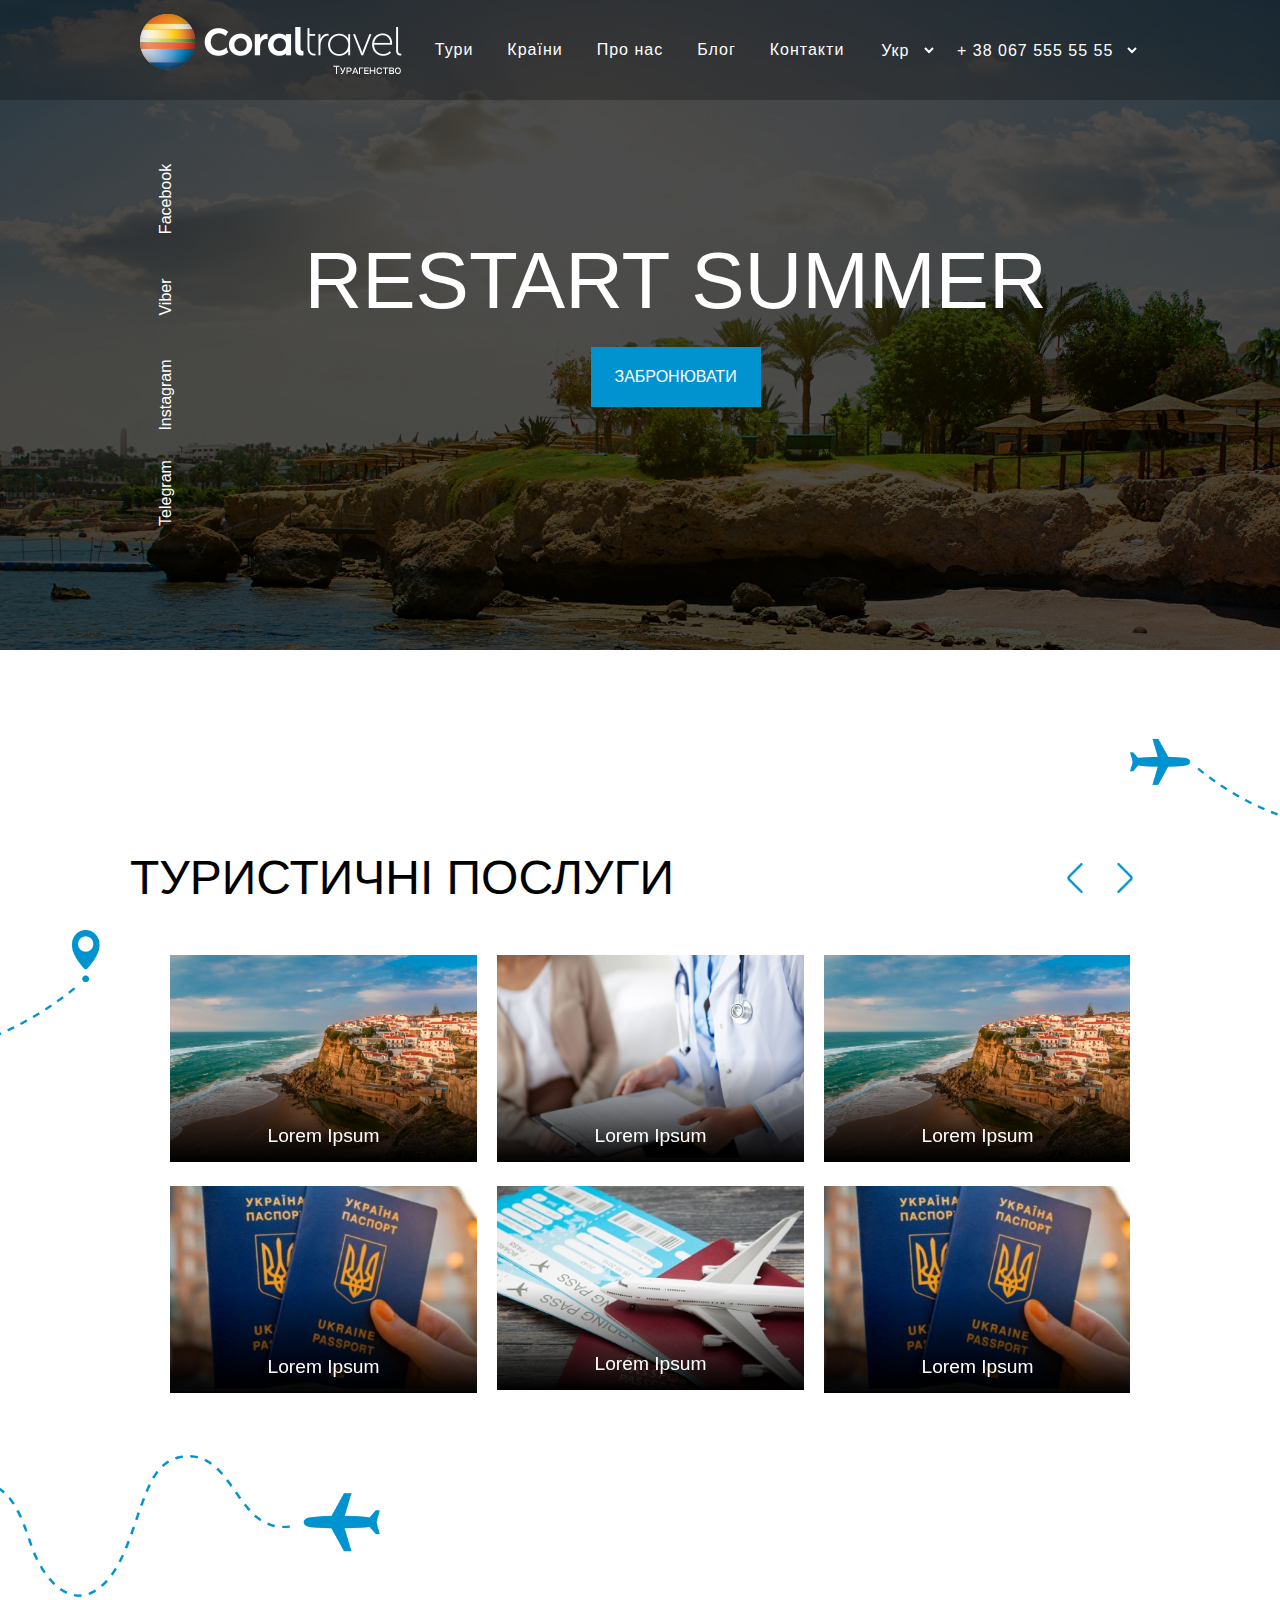
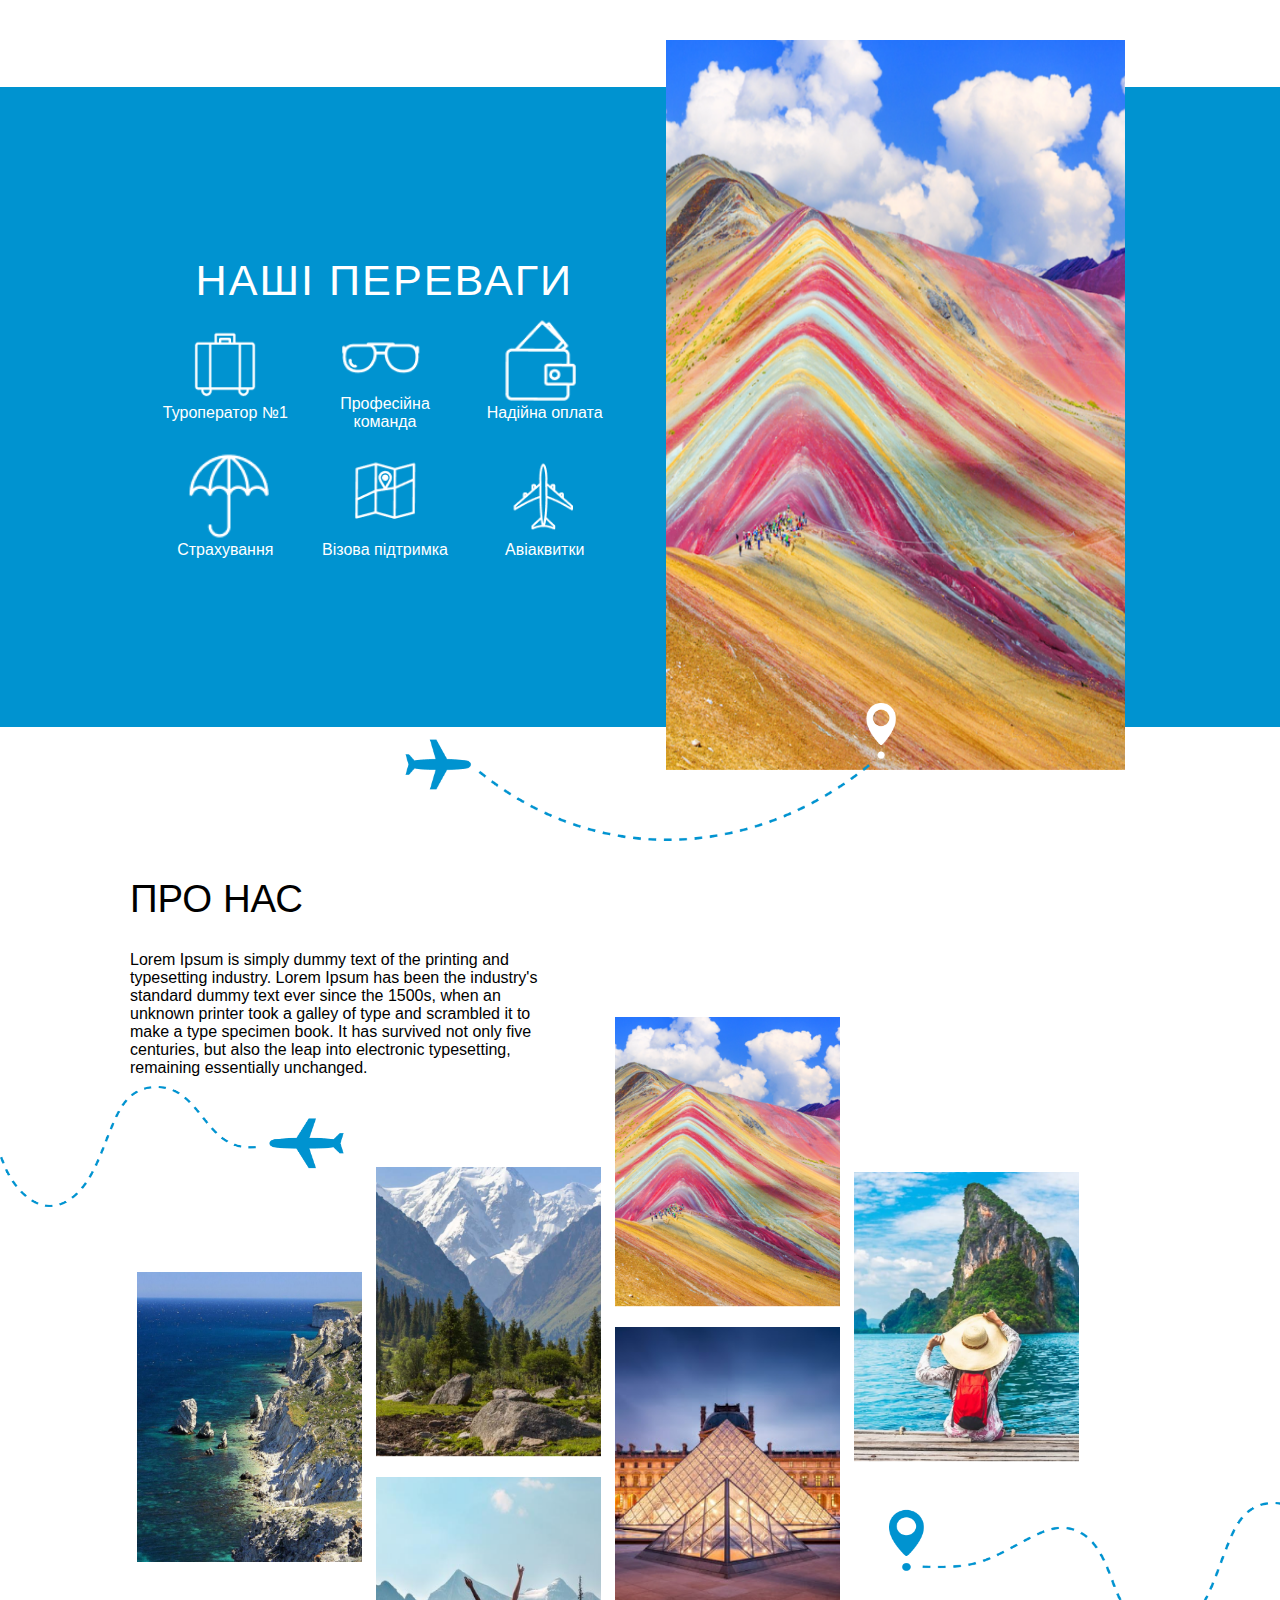
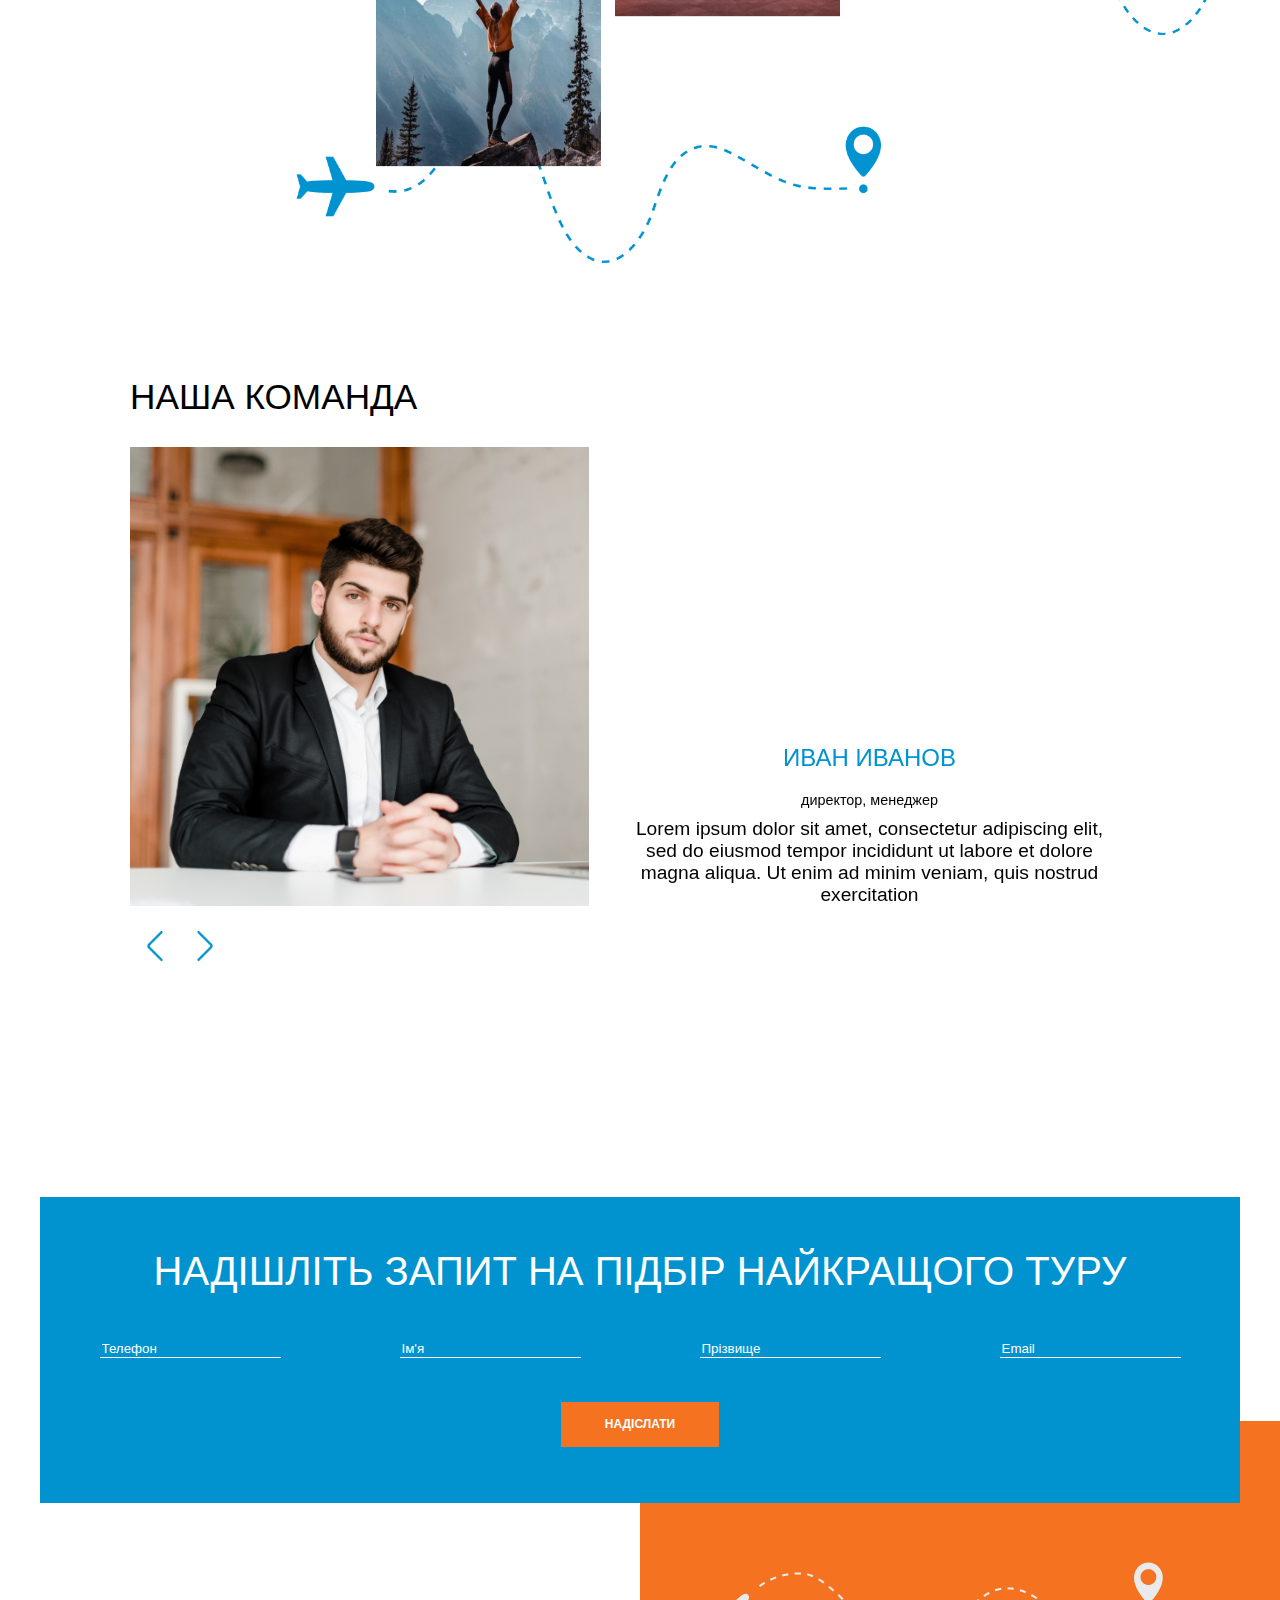
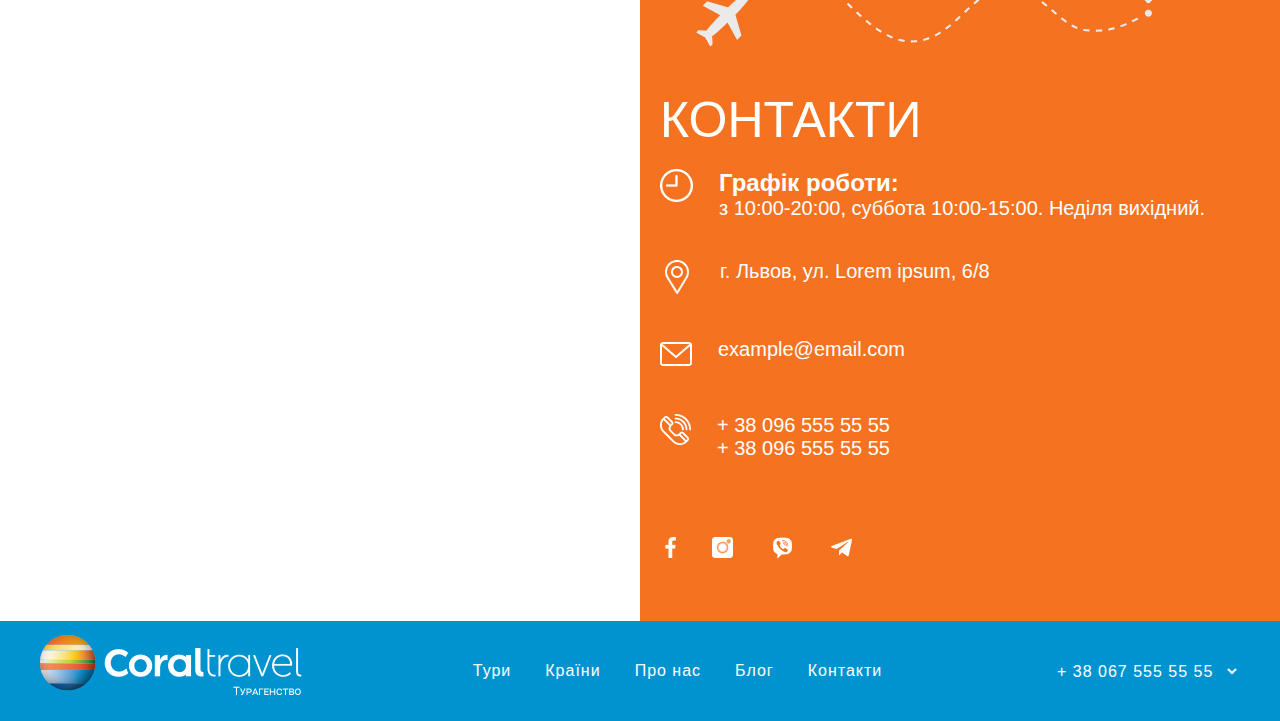
<file: index.html>
<!doctype html>
<html>
<head>
	<meta charset="UTF-8">
	<meta name="viewport" content="width=device-width, initial-scale=1">
	<title>Coral Travel</title>
	<link rel="stylesheet" href="css/reset.css">
	<link rel="stylesheet" href="css/fonts.css">
	<link rel="stylesheet" type="text/css" href="slick-1.8.1/slick/slick.css"/>
	<link rel="stylesheet" href="css/style.css">
	<link rel="stylesheet" href="css/header.css">
	<link rel="stylesheet" href="css/footer.css">
	<link rel="shortcut icon" type="image/png" href="images/header/favicon.png"/>
<!--	<link rel="stylesheet" type="text/css" href="slick-1.8.1/slick/slick-theme.css"/>-->
	<script type="text/javascript" src="jquery/jquery-3.3.1.js"></script>
	<script type="text/javascript" src="slick-1.8.1/slick/slick.min.js"></script>
</head>
<body>

<div class="header-wrapper">
	<div class="header-menu-wrapper">
		<header>
			<!-- Mobile navigation -->
			<div class="left_sidebar">
				<a href="" class="menu-btn" ><img src="images/burger_menu/open-menu.png" class="menu_button"></a>
				<a href="" class="cancel-btn"><img src="images/burger_menu/cancel.png" class="cancel_button"></a>
				<div class="mobile-menu-header"><img class="mobile-menu-header-logo" src="images/header/logo.png"></div>
				<nav class="codrops-demos_sidebar">
					<a  href="#sales_wrapper">Тури</a>
					<a  href="#profile-systems">Країни</a>
					<a  href="#guarantee">Про нас</a>
					<a href="#certifications">Блог</a>
					<a href="#comments">Контакти</a>
				</nav>
				<div class="mobile-menu-phone-wrapper">
					<a href="tel:096 222 2263"><p>+38 096 222 22 63</p></a>
					<a href="tel:067 333 4512"><p>+38 067 333 4512</p></a>
					<select class="mobile-menu-language-select" name="language[]">
						<option value="ua">Укр</option>
						<option value="ru">Рус</option>
						<option value="en">En</option>
					</select>
				</div>
				<div class="mobile-menu-social-wrapper">
					<div class="mobile-menu-social">
						<img src="images/burger_menu/facebook.png">
						<img src="images/burger_menu/viber.png">
						<img src="images/burger_menu/inst.png">
						<img src="images/burger_menu/telegram.png">
					</div>
				</div>
			</div>
			<!-- Mobile navigation -->
			<a href="index.html"><img class="logo" src="images/header/logo.png"></a>
			<nav class="header-menu">
				<ul>
					<a href="tours.html"><li>Тури</li></a>
					<a href="tours.html"><li>Країни</li></a>
					<a href="tours.html"><li>Про нас</li></a>
					<a href="tours.html"><li>Блог</li></a>
					<a href="tours.html"><li>Контакти</li></a>
				</ul>
			</nav>
			<select class="laguage-select" name="language[]">
				<option value="ua">Укр</option>
				<option value="ru">Рус</option>
				<option value="en">En</option>
			</select>
			<select class="phone-select" name="language[]">
				<option value="kyivstar">+ 38 067 555 55 55</option>
				<option value="vodafone">+ 38 095 666 66 66</option>
				<option value="lifecell">+ 38 093 333 33 33</option>
			</select>
		</header>
	</div>
	<div class="banner-info-wrapper">
		<div class="social-nav">
			<a>Facebook</a>
			<a>Viber</a>
			<a>Instagram</a>
			<a>Telegram</a>
		</div>
		<div class="banner-info-main-text">
			<h1 class="banner-info-title">RESTART SUMMER</h1>
			<div class="banner-button-reservation">Забронювати</div>
		</div>
	</div>
</div>
<div class="tourist-services-wrapper">
	<img class="left-map" src="images/tourist-services/left-map.png">
	<img class="left-plane" src="images/tourist-services/left-plane.png">
	<img class="right-plane" src="images/tourist-services/right-plane.png">
	<div class="tourist-services">
		<div class="tourist-services-title">
		<h2 class="tourist-services-title-text">Туристичні послуги</h2>
			<div class="tourist-services-slider-buttons">
				<img class="tourist-services-slider-left-button" src="images/tourist-services/slider-button.png">
				<img class="tourist-services-slider-right-button" src="images/tourist-services/slider-button.png">
			</div>
		</div>
		<div class="slider-wrapper">
			<div><img src="images/tourist-services/slider-1.png"> <p>Lorem Ipsum</p><img class="tourist-services-dark-bg" src="images/tourist-services/dark_backg.png"></div>
			<div><img src="images/tourist-services/slider-2.png"> <p>Lorem Ipsum</p><img class="tourist-services-dark-bg" src="images/tourist-services/dark_backg.png"></div>
			<div><img src="images/tourist-services/slider-3.png"> <p>Lorem Ipsum</p><img class="tourist-services-dark-bg" src="images/tourist-services/dark_backg.png"></div>
			<div><img src="images/tourist-services/slider-4.png"> <p>Lorem Ipsum</p><img class="tourist-services-dark-bg" src="images/tourist-services/dark_backg.png"></div>
			<div><img src="images/tourist-services/slider-1.png"> <p>Lorem Ipsum</p><img class="tourist-services-dark-bg" src="images/tourist-services/dark_backg.png"></div>
			<div><img src="images/tourist-services/slider-2.png"> <p>Lorem Ipsum</p><img class="tourist-services-dark-bg" src="images/tourist-services/dark_backg.png"></div>
			<div><img src="images/tourist-services/slider-3.png"> <p>Lorem Ipsum</p><img class="tourist-services-dark-bg" src="images/tourist-services/dark_backg.png"></div>
			<div><img src="images/tourist-services/slider-4.png"> <p>Lorem Ipsum</p><img class="tourist-services-dark-bg" src="images/tourist-services/dark_backg.png"></div>
			<div><img src="images/tourist-services/slider-1.png"> <p>Lorem Ipsum</p><img class="tourist-services-dark-bg" src="images/tourist-services/dark_backg.png"></div>
			<div><img src="images/tourist-services/slider-2.png"> <p>Lorem Ipsum</p><img class="tourist-services-dark-bg" src="images/tourist-services/dark_backg.png"></div>
			<div><img src="images/tourist-services/slider-3.png"> <p>Lorem Ipsum</p><img class="tourist-services-dark-bg" src="images/tourist-services/dark_backg.png"></div>
			<div><img src="images/tourist-services/slider-4.png"> <p>Lorem Ipsum</p><img class="tourist-services-dark-bg" src="images/tourist-services/dark_backg.png"></div>
		</div>
	</div>
</div>

<div class="advantages-wrapper">
	<div class="advantages">
		<div class="advantages-list-wrapper">
			<p class="advantages-title">Наші переваги</p>
			<div  class="advantages-list">
				<div class="advantages-item">
					<img src="images/advantages/Frame%2040.png">
					<p>Туроператор №1</p>
				</div>
				<div class="advantages-item">
					<img src="images/advantages/Frame%2041.png">
					<p>Професійна команда</p>
				</div>
				<div class="advantages-item">
					<img src="images/advantages/Frame%2042.png">
					<p>Надійна оплата</p>
				</div>
				<div class="advantages-item">
					<img src="images/advantages/Frame%2043.png">
					<p>Страхування</p>
				</div>
				<div class="advantages-item">
					<img src="images/advantages/Frame%2044.png">
					<p>Візова підтримка</p>
				</div>
				<div class="advantages-item">
					<img src="images/advantages/Frame%2045.png">
					<p>Авіаквитки</p>
				</div>
			</div>
		</div>
		<div class="advantages-image">
			<img src="images/advantages/Mask%20Group.png">
		</div>
	</div>
</div>
<div class="about-company-wrapper">
	<img class="about-company-top-plane" src="images/advantages/top-plane.png">
	<img class="about-company-left-plane" src="images/advantages/left-plane.png">
	<img class="about-company-center-plane" src="images/advantages/center-plane.png">
	<img class="about-company-right-plane" src="images/advantages/right-plane.png">
	<div class="about-company">
		<div class="about-company-info">
			<p class="about-company-title">Про нас</p>
			<p class="about-company-text">Lorem Ipsum is simply dummy text of the printing and typesetting industry.
				Lorem Ipsum has been the industry's standard dummy text ever since the 1500s, when an unknown printer took a galley of type and scrambled it to make a type specimen book.
				It has survived not only five centuries, but also the leap into electronic typesetting, remaining essentially unchanged.</p>
		</div>
		<div class="about-company-images">
			<div><img src="images/about-company/Mask%20Group.png"></div>
			<div>
				<img src="images/about-company/Mask%20Group%20(1).png">
				<img src="images/about-company/Mask%20Group%20(2).png">
			</div>
			<div>
				<img src="images/about-company/Mask%20Group%20(3).png">
				<img src="images/about-company/Mask%20Group%20(4).png">
			</div>
			<div><img src="images/about-company/Mask%20Group%20(5).png"></div>
		</div>
	</div>
</div>
<div class="our-team-wrapper">
	<div class="our-team">
        <p class="our-team-title">Наша команда</p>
		<div class="our-team-slider">
			<div class="our-team-slide">
				<img src="images/our-team/team-member-1.png">
				<div class="our-team-slider-info">
					<div class="our-team-slider-text">
					<p class="our-team-member-name">Иван Иванов</p>
					<p class="our-team-slider-position">директор, менеджер</p>
					<p class="our-team-slider-description">Lorem ipsum dolor sit amet, consectetur adipiscing elit, sed do eiusmod tempor incididunt
						ut labore et dolore magna aliqua. Ut enim ad minim veniam, quis nostrud exercitation</p>
					</div>
            	</div>
			</div>
			<div class="our-team-slide">
				<img src="images/our-team/team-member-1.png">
				<div class="our-team-slider-info">
					<div class="our-team-slider-text">
						<p class="our-team-member-name">Петров Петрович</p>
						<p class="our-team-slider-position">директор, менеджер</p>
						<p class="our-team-slider-description">Lorem ipsum dolor sit amet, consectetur adipiscing elit, sed do eiusmod tempor incididunt
							ut labore et dolore magna aliqua. Ut enim ad minim veniam, quis nostrud exercitation</p>
					</div>
				</div>
			</div>
			<div class="our-team-slide">
				<img src="images/our-team/team-member-1.png">
				<div class="our-team-slider-info">
					<div class="our-team-slider-text">
						<p class="our-team-member-name">Сидоров Сидорович</p>
						<p class="our-team-slider-position">директор, менеджер</p>
						<p class="our-team-slider-description">Lorem ipsum dolor sit amet, consectetur adipiscing elit, sed do eiusmod tempor incididunt
							ut labore et dolore magna aliqua. Ut enim ad minim veniam, quis nostrud exercitation</p>
					</div>
				</div>
			</div>
		</div>
		<div class="our-team-slider-buttons">
			<img class="our-team-slider-left-button" src="images/tourist-services/slider-button.png">
			<img class="our-team-slider-right-button" src="images/tourist-services/slider-button.png">
		</div>
		</div>
	</div>

<!-- Footer -->
<div class="footer-map-info">

	<section class="wrapper-feedback">
		<div class="feedback-container">
			<div class="feedback">
				<p class="title-feedback">надішліть запит на підбір найкращого туру</p>
				<form class="form-feedback">
					<div class="input-wrapper">
						<input type="tel" placeholder="Телефон">
						<input type="text" placeholder="Ім'я">
						<input type="text" placeholder="Прізвище">
						<input type="email" placeholder="Email">
					</div>
					<div class="feedback-button">Надіслати</div>
				</form>
			</div>
		</div>
	</section>

	<div class="map"><iframe src="https://www.google.com/maps/embed?pb=!1m18!1m12!1m3!1d20344.426168861366!2d30.6192694!3d50.402844800000004!2m3!1f0!2f0!3f0!3m2!1i1024!2i768!4f13.1!3m3!1m2!1s0x40d4c5a794e0506d%3A0x8b5c2547aa2767d!2z0JXQv9GW0YbQtdC90YLRgCDQmg!5e0!3m2!1sru!2sua!4v1598906762329!5m2!1sru!2sua" width="100%" height="100%" frameborder="0" style="border:0;" allowfullscreen="" aria-hidden="false" tabindex="0"></iframe></div>
	<div class="map-info">
		<img class="fly-map" src="images/page-about-company/Untitled-3 1.png">
		<p class="title-footer">КОНТАКТИ</p>
		<div class="work-time">
			<div class="img-time">
				<img src="images/page-about-company/Frame 73.png">
			</div>
			<div class="time-info">
				<p class="text-time">Графік роботи:</p>
				<p class="hours-time">з 10:00-20:00, суббота 10:00-15:00.
					Неділя вихідний.</p>
			</div>
		</div>
		<div class="work-time">
			<div class="img-time">
				<img src="images/page-about-company/Frame 72.png">
			</div>
			<div class="time-info">
				<p class="hours-time">г. Львов,
					ул. Lorem ipsum, 6/8</p>
			</div>
		</div>
		<div class="work-time">
			<div class="img-time">
				<img src="images/page-about-company/Frame 74.png">
			</div>
			<div class="time-info">
				<p class="hours-time">example@email.com</p>
			</div>
		</div>
		<div class="work-time">
			<div class="img-time">
				<img src="images/page-about-company/Frame 75.png">
			</div>
			<div class="time-info">
				<p class="hours-time">+ 38 096 555 55 55</p>
				<p class="hours-time">+ 38 096 555 55 55</p>
			</div>
		</div>
		<div class="icons-footer">
			<img class="facebook" src="images/page-about-company/Frame 22.png">
			<img class="instagram" src="images/page-about-company/Frame 23.png">
			<img class="viber" src="images/page-about-company/Frame 59.png">
			<img class="telegram" src="images/page-about-company/Frame 60.png">
		</div>
	</div>
</div>
<div class="footer-wrapper">
	<div class="footer-menu-wrapper">
		<footer>
			<a href="index.html"><img class="logo" src="images/header/logo.png"></a>
			<nav class="footer-menu">
				<ul>
					<a href="#"><li>Тури</li></a>
					<a href="#"><li>Країни</li></a>
					<a href="#"><li>Про нас</li></a>
					<a href="#"><li>Блог</li></a>
					<a href="#"><li>Контакти</li></a>
				</ul>
			</nav>
			<select class="phone-select" name="language[]">
				<option value="kyivstar">+ 38 067 555 55 55</option>
				<option value="vodafone">+ 38 095 666 66 66</option>
				<option value="lifecell">+ 38 093 333 33 33</option>
			</select>
		</footer>
	</div>
</div>

<script src="scripts/slow_anchor.js"></script>
<script src="scripts/header.js"></script>
<script src="scripts/header_slider.js"></script>
<script src="scripts/tourist_services_slider.js"></script>
<script src="scripts/our_team_slider.js"></script>
</body>
</html>
</file>
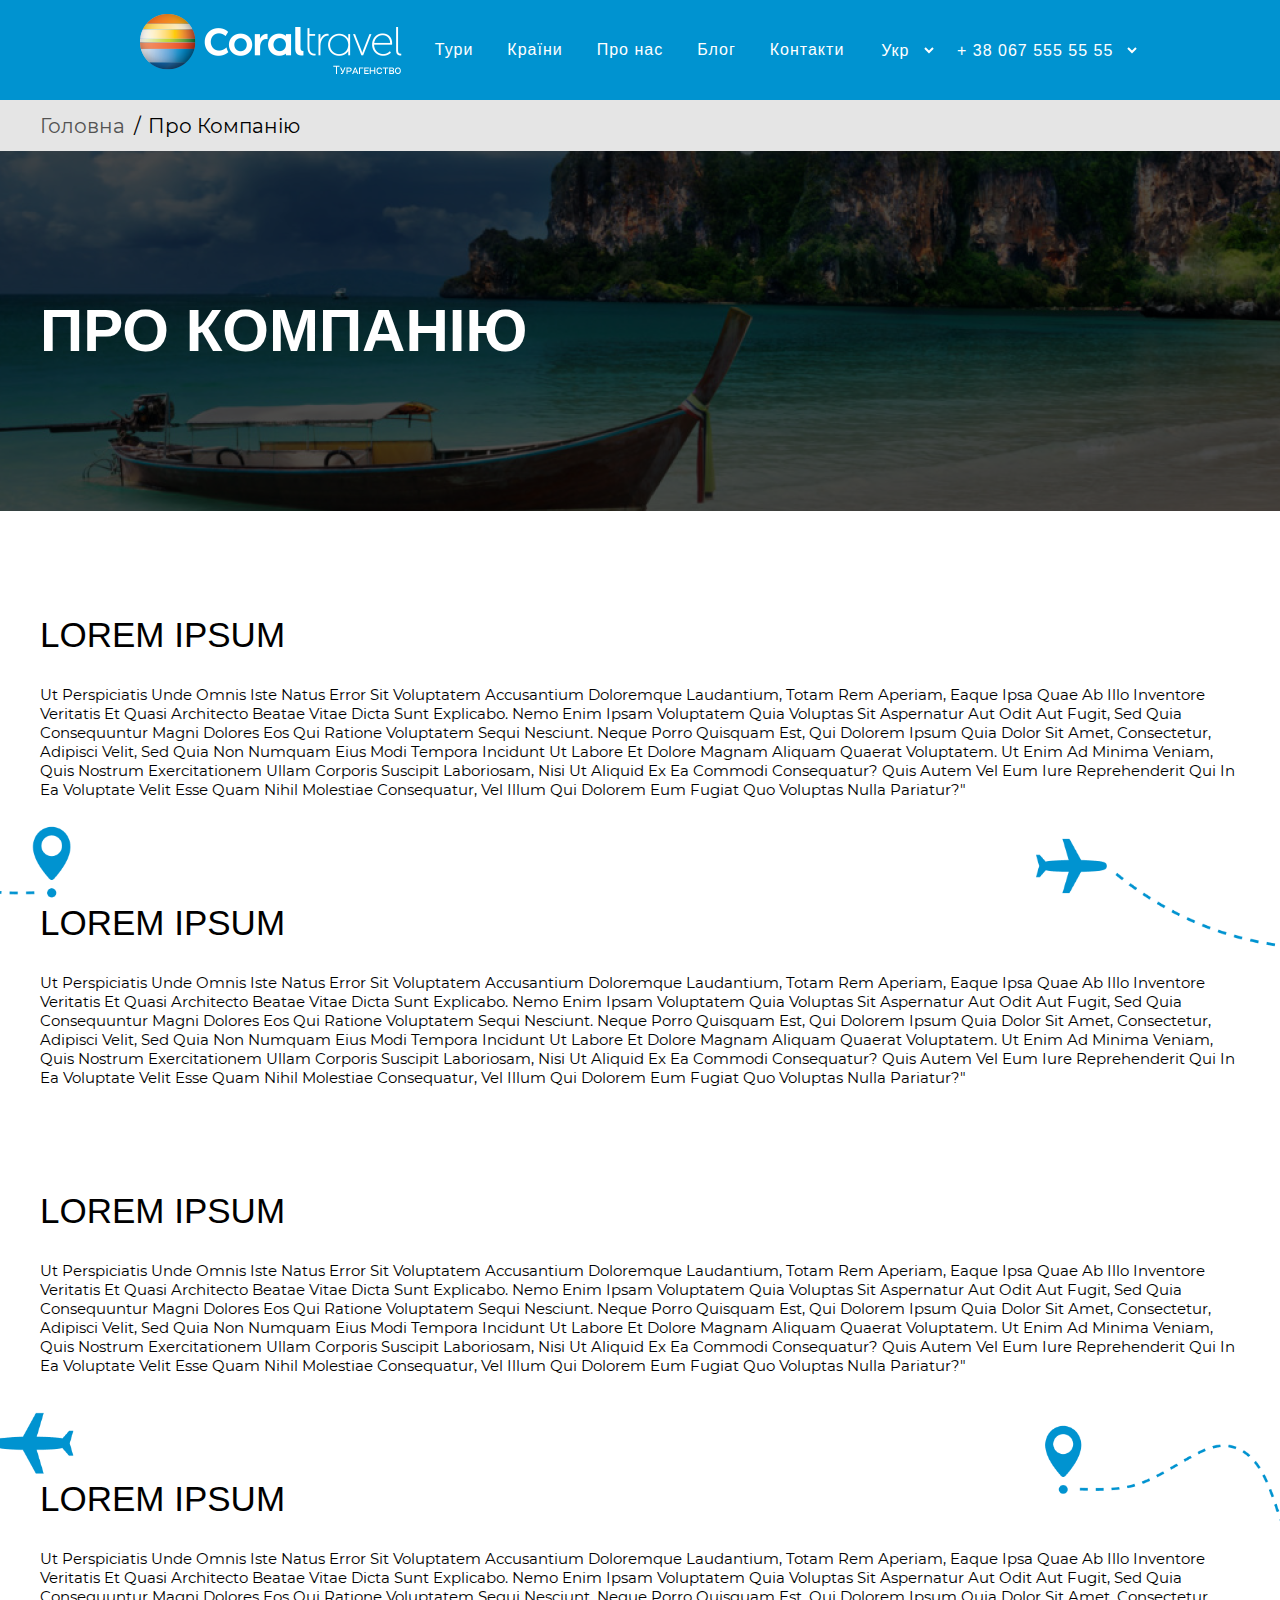
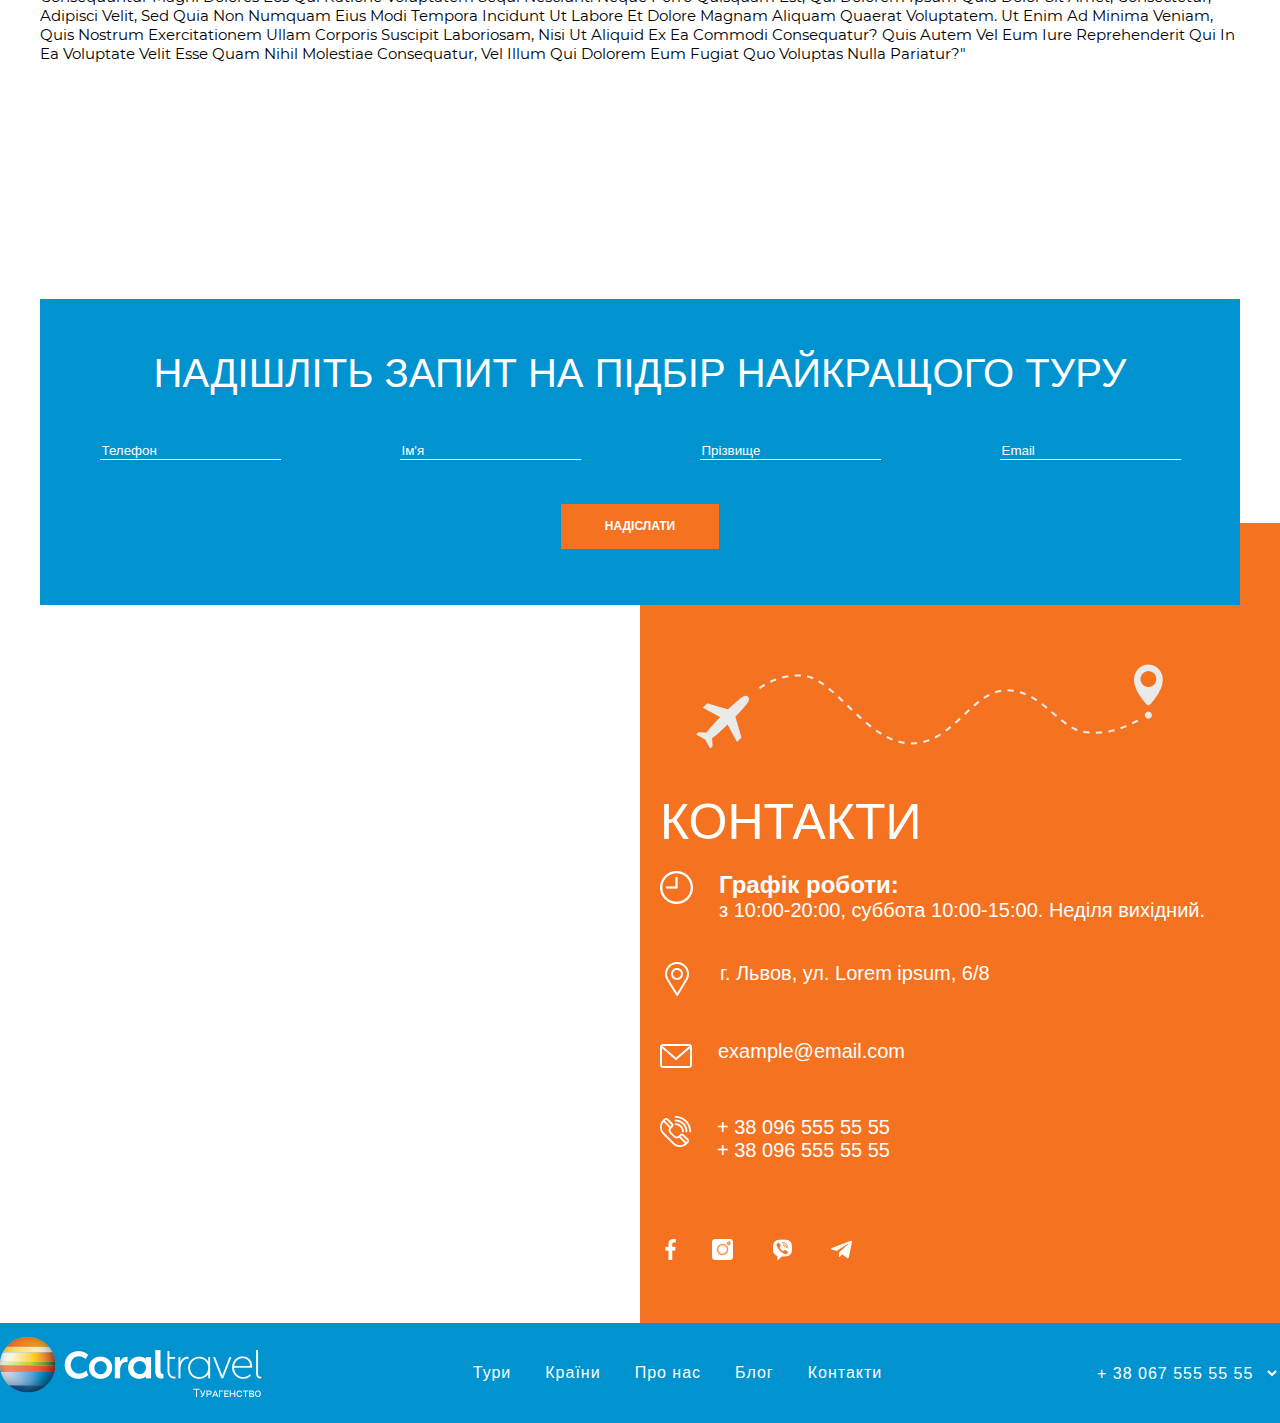
<file: about-company.html>
<!doctype html>
<html>
<head>
	<meta charset="UTF-8">
	<meta name="viewport" content="width=device-width, initial-scale=1">
	<title>Coral Travel</title>
	<link rel="stylesheet" href="css/reset.css">
	<link rel="stylesheet" href="css/fonts.css">
    <link rel="stylesheet" href="css/about-company.css">
    <link rel="stylesheet" href="css/header.css">
    <link rel="shortcut icon" type="image/png" href="images/header/favicon.png"/>
	<script type="text/javascript" src="jquery/jquery-3.3.1.js"></script>
</head>
<body>

<div class="header-wrapper">
	<div class="header-menu-wrapper">
		<header>
			<!-- Mobile navigation -->
			<div class="left_sidebar">
				<a href="" class="menu-btn" ><img src="images/burger_menu/menu.png" class="menu_button"></a>
				<a href="" class="cancel-btn"><img src="images/burger_menu/cancel.png" class="cancel_button"></a>
				<div class="mobile-menu-header"><img class="mobile-menu-header-logo" src="images/header/logo.png"></div>
				<nav class="codrops-demos_sidebar">
					<a  href="#sales_wrapper">Тури</a>
					<a  href="#profile-systems">Країни</a>
					<a  href="#guarantee">Про нас</a>
					<a href="#certifications">Блог</a>
					<a href="#comments">Контакти</a>
				</nav>
				<div class="mobile-menu-phone-wrapper">
					<a href="tel:096 222 2263"><p>+38 096 222 22 63</p></a>
					<a href="tel:067 333 4512"><p>+38 067 333 4512</p></a>
					<select class="mobile-menu-language-select" name="language[]">
						<option value="ua">Укр</option>
						<option value="ru">Рус</option>
						<option value="en">En</option>
					</select>
				</div>
				<div class="mobile-menu-social-wrapper">
					<div class="mobile-menu-social">
						<img src="images/burger_menu/facebook.png">
						<img src="images/burger_menu/viber.png">
						<img src="images/burger_menu/inst.png">
						<img src="images/burger_menu/telegram.png">
					</div>
				</div>
			</div>
			<!-- Mobile navigation -->
			<a href="index.html"><img class="logo" src="images/header/logo.png"></a>
			<nav class="header-menu">
				<ul>
					<a href="tours.html"><li>Тури</li></a>
					<a href="tours.html"><li>Країни</li></a>
					<a href="tours.html"><li>Про нас</li></a>
					<a href="tours.html"><li>Блог</li></a>
					<a href="tours.html"><li>Контакти</li></a>
				</ul>
			</nav>
			<select class="laguage-select" name="language[]">
				<option value="ua">Укр</option>
				<option value="ru">Рус</option>
				<option value="en">En</option>
			</select>
			<select class="phone-select" name="language[]">
				<option value="kyivstar">+ 38 067 555 55 55</option>
				<option value="vodafone">+ 38 095 666 66 66</option>
				<option value="lifecell">+ 38 093 333 33 33</option>
			</select>
		</header>
	</div>
</div>

<section class="bread-crumbs">
	<div class="container-bread-crumbs">
		<p class="describe-page">Головна</p>
		<p class="describe-expage">/</p>
		<p class="describe-expage">Про компанію</p>
	</div>
</section>

<section class="name-page">
	<div class="container-name-page">
		<div class="article-name">Про компанію</div>
	</div>
</section>

<section class="articles">
	<div class="articles-container">
		<div class="article-about-name" id="first_article">
			<p class="describe-article">Lorem ipsum</p>
			<p class="text-article">ut perspiciatis unde omnis iste natus error sit voluptatem accusantium doloremque laudantium, totam rem aperiam, eaque ipsa quae ab illo inventore veritatis et quasi architecto beatae vitae dicta sunt explicabo. Nemo enim ipsam voluptatem quia voluptas sit aspernatur aut odit aut fugit, sed quia consequuntur magni dolores eos qui ratione voluptatem sequi nesciunt. Neque porro quisquam est, qui dolorem ipsum quia dolor sit amet, consectetur, adipisci velit, sed quia non numquam eius modi tempora incidunt ut labore et dolore magnam aliquam quaerat voluptatem. Ut enim ad minima veniam, quis nostrum exercitationem ullam corporis suscipit laboriosam, nisi ut aliquid ex ea commodi consequatur? Quis autem vel eum iure reprehenderit qui in ea voluptate velit esse quam nihil molestiae consequatur, vel illum qui dolorem eum fugiat quo voluptas nulla pariatur?"</p>
			<img class="point_first-article" src="images/page-about-company/Frame 48.png">
			<img class="plane_first-article" src="images/page-about-company/Frame 39.png">
		</div>
		<div class="article-about-name">
			<p class="describe-article">Lorem ipsum</p>
			<p class="text-article">ut perspiciatis unde omnis iste natus error sit voluptatem accusantium doloremque laudantium, totam rem aperiam, eaque ipsa quae ab illo inventore veritatis et quasi architecto beatae vitae dicta sunt explicabo. Nemo enim ipsam voluptatem quia voluptas sit aspernatur aut odit aut fugit, sed quia consequuntur magni dolores eos qui ratione voluptatem sequi nesciunt. Neque porro quisquam est, qui dolorem ipsum quia dolor sit amet, consectetur, adipisci velit, sed quia non numquam eius modi tempora incidunt ut labore et dolore magnam aliquam quaerat voluptatem. Ut enim ad minima veniam, quis nostrum exercitationem ullam corporis suscipit laboriosam, nisi ut aliquid ex ea commodi consequatur? Quis autem vel eum iure reprehenderit qui in ea voluptate velit esse quam nihil molestiae consequatur, vel illum qui dolorem eum fugiat quo voluptas nulla pariatur?"</p>
		</div>
		<div class="article-about-name">
			<p class="describe-article">Lorem ipsum</p>
			<p class="text-article">ut perspiciatis unde omnis iste natus error sit voluptatem accusantium doloremque laudantium, totam rem aperiam, eaque ipsa quae ab illo inventore veritatis et quasi architecto beatae vitae dicta sunt explicabo. Nemo enim ipsam voluptatem quia voluptas sit aspernatur aut odit aut fugit, sed quia consequuntur magni dolores eos qui ratione voluptatem sequi nesciunt. Neque porro quisquam est, qui dolorem ipsum quia dolor sit amet, consectetur, adipisci velit, sed quia non numquam eius modi tempora incidunt ut labore et dolore magnam aliquam quaerat voluptatem. Ut enim ad minima veniam, quis nostrum exercitationem ullam corporis suscipit laboriosam, nisi ut aliquid ex ea commodi consequatur? Quis autem vel eum iure reprehenderit qui in ea voluptate velit esse quam nihil molestiae consequatur, vel illum qui dolorem eum fugiat quo voluptas nulla pariatur?"</p>
		</div>
		<div class="article-about-name" id="last_article">
			<p class="describe-article">Lorem ipsum</p>
			<p class="text-article">ut perspiciatis unde omnis iste natus error sit voluptatem accusantium doloremque laudantium, totam rem aperiam, eaque ipsa quae ab illo inventore veritatis et quasi architecto beatae vitae dicta sunt explicabo. Nemo enim ipsam voluptatem quia voluptas sit aspernatur aut odit aut fugit, sed quia consequuntur magni dolores eos qui ratione voluptatem sequi nesciunt. Neque porro quisquam est, qui dolorem ipsum quia dolor sit amet, consectetur, adipisci velit, sed quia non numquam eius modi tempora incidunt ut labore et dolore magnam aliquam quaerat voluptatem. Ut enim ad minima veniam, quis nostrum exercitationem ullam corporis suscipit laboriosam, nisi ut aliquid ex ea commodi consequatur? Quis autem vel eum iure reprehenderit qui in ea voluptate velit esse quam nihil molestiae consequatur, vel illum qui dolorem eum fugiat quo voluptas nulla pariatur?"</p>
			<img class="point_last-article" src="images/page-about-company/Frame 38.png">
			<img class="plane_last-article" src="images/page-about-company/Frame 49.png">
		</div>
	</div>
</section>


<div class="footer-map-info">

	<section class="wrapper-feedback">
		<div class="feedback-container">
			<div class="feedback">
				<p class="title-feedback">надішліть запит на підбір найкращого туру</p>
				<form class="form-feedback">
					<div class="input-wrapper">
						<input type="tel" placeholder="Телефон">
						<input type="text" placeholder="Ім'я">
						<input type="text" placeholder="Прізвище">
						<input type="email" placeholder="Email">
					</div>
					<div class="feedback-button">Надіслати</div>
				</form>
			</div>
		</div>
	</section>

	<div class="map"><iframe src="https://www.google.com/maps/embed?pb=!1m18!1m12!1m3!1d20344.426168861366!2d30.6192694!3d50.402844800000004!2m3!1f0!2f0!3f0!3m2!1i1024!2i768!4f13.1!3m3!1m2!1s0x40d4c5a794e0506d%3A0x8b5c2547aa2767d!2z0JXQv9GW0YbQtdC90YLRgCDQmg!5e0!3m2!1sru!2sua!4v1598906762329!5m2!1sru!2sua" width="100%" height="100%" frameborder="0" style="border:0;" allowfullscreen="" aria-hidden="false" tabindex="0"></iframe></div>
	<div class="map-info">
		<img class="fly-map" src="images/page-about-company/Untitled-3 1.png">
		<p class="title-footer">КОНТАКТИ</p>
		<div class="work-time">
			<div class="img-time">
				<img src="images/page-about-company/Frame 73.png">
			</div>
			<div class="time-info">
				<p class="text-time">Графік роботи:</p>
				<p class="hours-time">з 10:00-20:00, суббота 10:00-15:00.
					Неділя вихідний.</p>
			</div>
		</div>
		<div class="work-time">
			<div class="img-time">
				<img src="images/page-about-company/Frame 72.png">
			</div>
			<div class="time-info">
				<p class="hours-time">г. Львов,
					ул. Lorem ipsum, 6/8</p>
			</div>
		</div>
		<div class="work-time">
			<div class="img-time">
				<img src="images/page-about-company/Frame 74.png">
			</div>
			<div class="time-info">
				<p class="hours-time">example@email.com</p>
			</div>
		</div>
		<div class="work-time">
			<div class="img-time">
				<img src="images/page-about-company/Frame 75.png">
			</div>
			<div class="time-info">
				<p class="hours-time">+ 38 096 555 55 55</p>
				<p class="hours-time">+ 38 096 555 55 55</p>
			</div>
		</div>
		<div class="icons-footer">
			<img class="facebook" src="images/page-about-company/Frame 22.png">
			<img class="instagram" src="images/page-about-company/Frame 23.png">
			<img class="viber" src="images/page-about-company/Frame 59.png">
			<img class="telegram" src="images/page-about-company/Frame 60.png">
		</div>
	</div>

</div>


	<div class="footer-wrapper">
		<div class="footer-menu-wrapper">
			<footer>
				<a href="index.html"><img class="logo" src="images/header/logo.png"></a>
				<nav class="footer-menu">
					<ul>
						<a href="#"><li>Тури</li></a>
						<a href="#"><li>Країни</li></a>
						<a href="#"><li>Про нас</li></a>
						<a href="#"><li>Блог</li></a>
						<a href="#"><li>Контакти</li></a>
					</ul>
				</nav>
				<select class="phone-select" name="language[]">
					<option value="kyivstar">+ 38 067 555 55 55</option>
					<option value="vodafone">+ 38 095 666 66 66</option>
					<option value="lifecell">+ 38 093 333 33 33</option>
				</select>
			</footer>
		</div>
	</div>


<script src="scripts/header.js"></script>

</body>
</html>
</file>
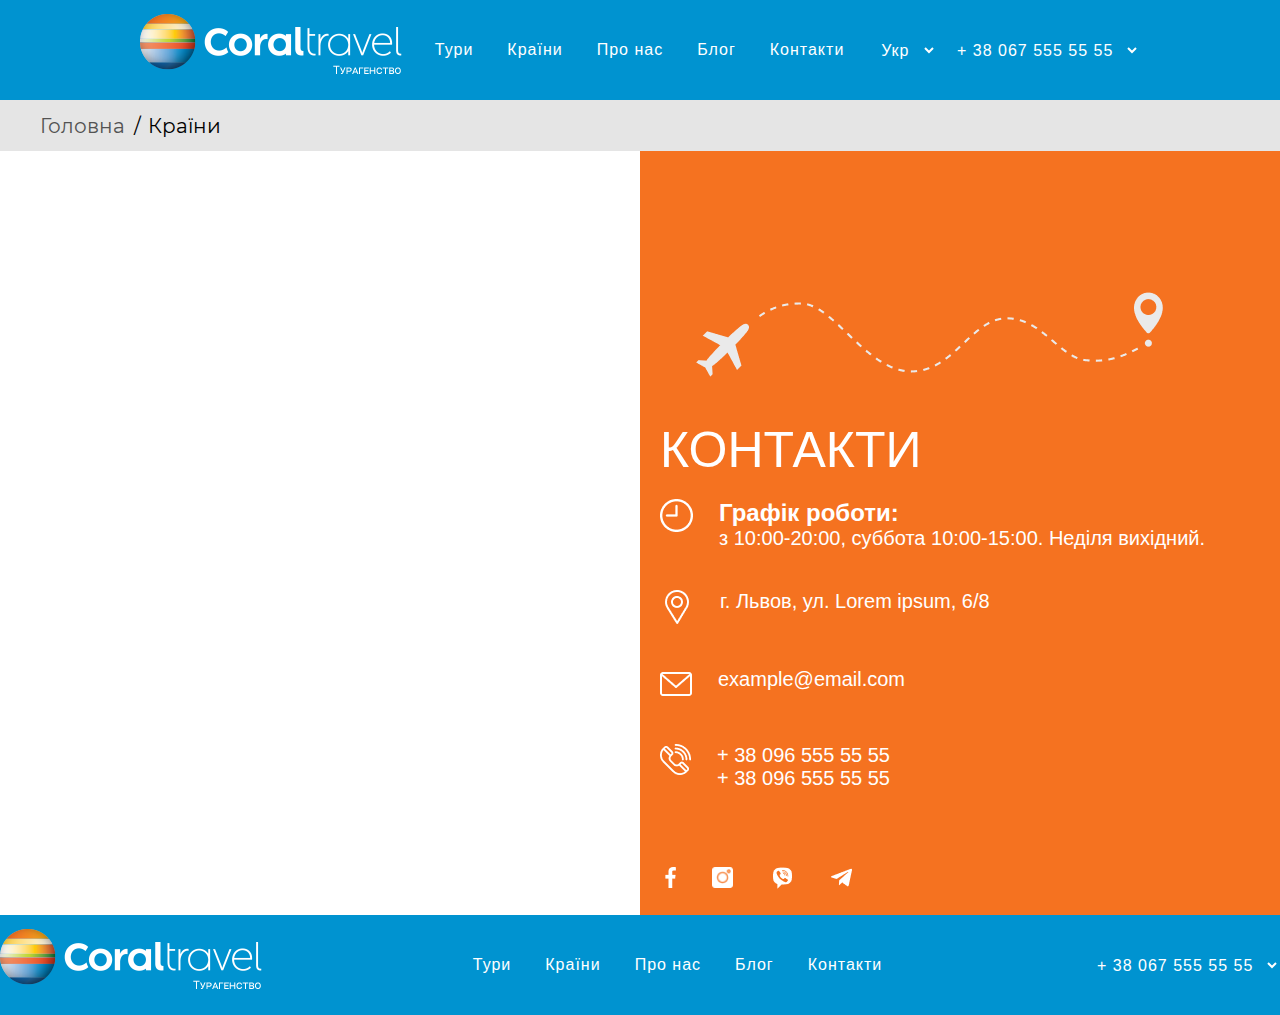
<file: contact.html>
<!doctype html>
<html>
<head>
	<meta charset="UTF-8">
	<meta name="viewport" content="width=device-width, initial-scale=1">
	<title>Coral Travel</title>
	<link rel="stylesheet" href="css/reset.css">
	<link rel="stylesheet" href="css/fonts.css">
    <link rel="stylesheet" href="css/contact.css">
    <link rel="stylesheet" href="css/header.css">
    <link rel="shortcut icon" type="image/png" href="images/header/favicon.png"/>
	<script type="text/javascript" src="jquery/jquery-3.3.1.js"></script>
</head>
<body>

<div class="header-wrapper">
	<div class="header-menu-wrapper">
		<header>
			<!-- Mobile navigation -->
			<div class="left_sidebar">
				<a href="" class="menu-btn" ><img src="images/burger_menu/menu.png" class="menu_button"></a>
				<a href="" class="cancel-btn"><img src="images/burger_menu/cancel.png" class="cancel_button"></a>
				<div class="mobile-menu-header"><img class="mobile-menu-header-logo" src="images/header/logo.png"></div>
				<nav class="codrops-demos_sidebar">
					<a  href="#sales_wrapper">Тури</a>
					<a  href="#profile-systems">Країни</a>
					<a  href="#guarantee">Про нас</a>
					<a href="#certifications">Блог</a>
					<a href="#comments">Контакти</a>
				</nav>
				<div class="mobile-menu-phone-wrapper">
					<a href="tel:096 222 2263"><p>+38 096 222 22 63</p></a>
					<a href="tel:067 333 4512"><p>+38 067 333 4512</p></a>
					<select class="mobile-menu-language-select" name="language[]">
						<option value="ua">Укр</option>
						<option value="ru">Рус</option>
						<option value="en">En</option>
					</select>
				</div>
				<div class="mobile-menu-social-wrapper">
					<div class="mobile-menu-social">
						<img src="images/burger_menu/facebook.png">
						<img src="images/burger_menu/viber.png">
						<img src="images/burger_menu/inst.png">
						<img src="images/burger_menu/telegram.png">
					</div>
				</div>
			</div>
			<!-- Mobile navigation -->
			<a href="index.html"><img class="logo" src="images/header/logo.png"></a>
			<nav class="header-menu">
				<ul>
					<a href="tours.html"><li>Тури</li></a>
					<a href="tours.html"><li>Країни</li></a>
					<a href="tours.html"><li>Про нас</li></a>
					<a href="tours.html"><li>Блог</li></a>
					<a href="tours.html"><li>Контакти</li></a>
				</ul>
			</nav>
			<select class="laguage-select" name="language[]">
				<option value="ua">Укр</option>
				<option value="ru">Рус</option>
				<option value="en">En</option>
			</select>
			<select class="phone-select" name="language[]">
				<option value="kyivstar">+ 38 067 555 55 55</option>
				<option value="vodafone">+ 38 095 666 66 66</option>
				<option value="lifecell">+ 38 093 333 33 33</option>
			</select>
		</header>
	</div>
</div>

<section class="bread-crumbs">
	<div class="container-bread-crumbs">
		<p class="describe-page">Головна</p>
		<p class="describe-expage">/</p>
		<p class="describe-expage">Країни</p>
	</div>
</section>

<div class="map-container">
	<div class="map"><iframe src="https://www.google.com/maps/embed?pb=!1m18!1m12!1m3!1d20344.426168861366!2d30.6192694!3d50.402844800000004!2m3!1f0!2f0!3f0!3m2!1i1024!2i768!4f13.1!3m3!1m2!1s0x40d4c5a794e0506d%3A0x8b5c2547aa2767d!2z0JXQv9GW0YbQtdC90YLRgCDQmg!5e0!3m2!1sru!2sua!4v1598906762329!5m2!1sru!2sua" width="100%" height="100%" frameborder="0" style="border:0;" allowfullscreen="" aria-hidden="false" tabindex="0"></iframe></div>
	<div class="map-info">
		<img class="fly-map" src="images/page-about-company/Untitled-3 1.png">
		<p class="title-footer">КОНТАКТИ</p>
		<div class="work-time">
			<div class="img-time">
				<img src="images/page-about-company/Frame 73.png">
			</div>
			<div class="time-info">
				<p class="text-time">Графік роботи:</p>
				<p class="hours-time">з 10:00-20:00, суббота 10:00-15:00.
					Неділя вихідний.</p>
			</div>
		</div>
		<div class="work-time">
			<div class="img-time">
				<img src="images/page-about-company/Frame 72.png">
			</div>
			<div class="time-info">
				<p class="hours-time">г. Львов,
					ул. Lorem ipsum, 6/8</p>
			</div>
		</div>
		<div class="work-time">
			<div class="img-time">
				<img src="images/page-about-company/Frame 74.png">
			</div>
			<div class="time-info">
				<p class="hours-time">example@email.com</p>
			</div>
		</div>
		<div class="work-time">
			<div class="img-time">
				<img src="images/page-about-company/Frame 75.png">
			</div>
			<div class="time-info">
				<p class="hours-time">+ 38 096 555 55 55</p>
				<p class="hours-time">+ 38 096 555 55 55</p>
			</div>
		</div>
		<div class="icons-footer">
			<img class="facebook" src="images/page-about-company/Frame 22.png">
			<img class="instagram" src="images/page-about-company/Frame 23.png">
			<img class="viber" src="images/page-about-company/Frame 59.png">
			<img class="telegram" src="images/page-about-company/Frame 60.png">
		</div>
		</div>

	</div>

</div>
	<div class="footer-wrapper">
		<div class="footer-menu-wrapper">
			<footer>
				<a href="index.html"><img class="logo" src="images/header/logo.png"></a>
				<nav class="footer-menu">
					<ul>
						<a href="#"><li>Тури</li></a>
						<a href="#"><li>Країни</li></a>
						<a href="#"><li>Про нас</li></a>
						<a href="#"><li>Блог</li></a>
						<a href="#"><li>Контакти</li></a>
					</ul>
				</nav>
				<select class="phone-select" name="language[]">
					<option value="kyivstar">+ 38 067 555 55 55</option>
					<option value="vodafone">+ 38 095 666 66 66</option>
					<option value="lifecell">+ 38 093 333 33 33</option>
				</select>
			</footer>
		</div>
	</div>


<script src="scripts/slow_anchor.js"></script>
<script src="scripts/header.js"></script>

</body>
</html>
</file>
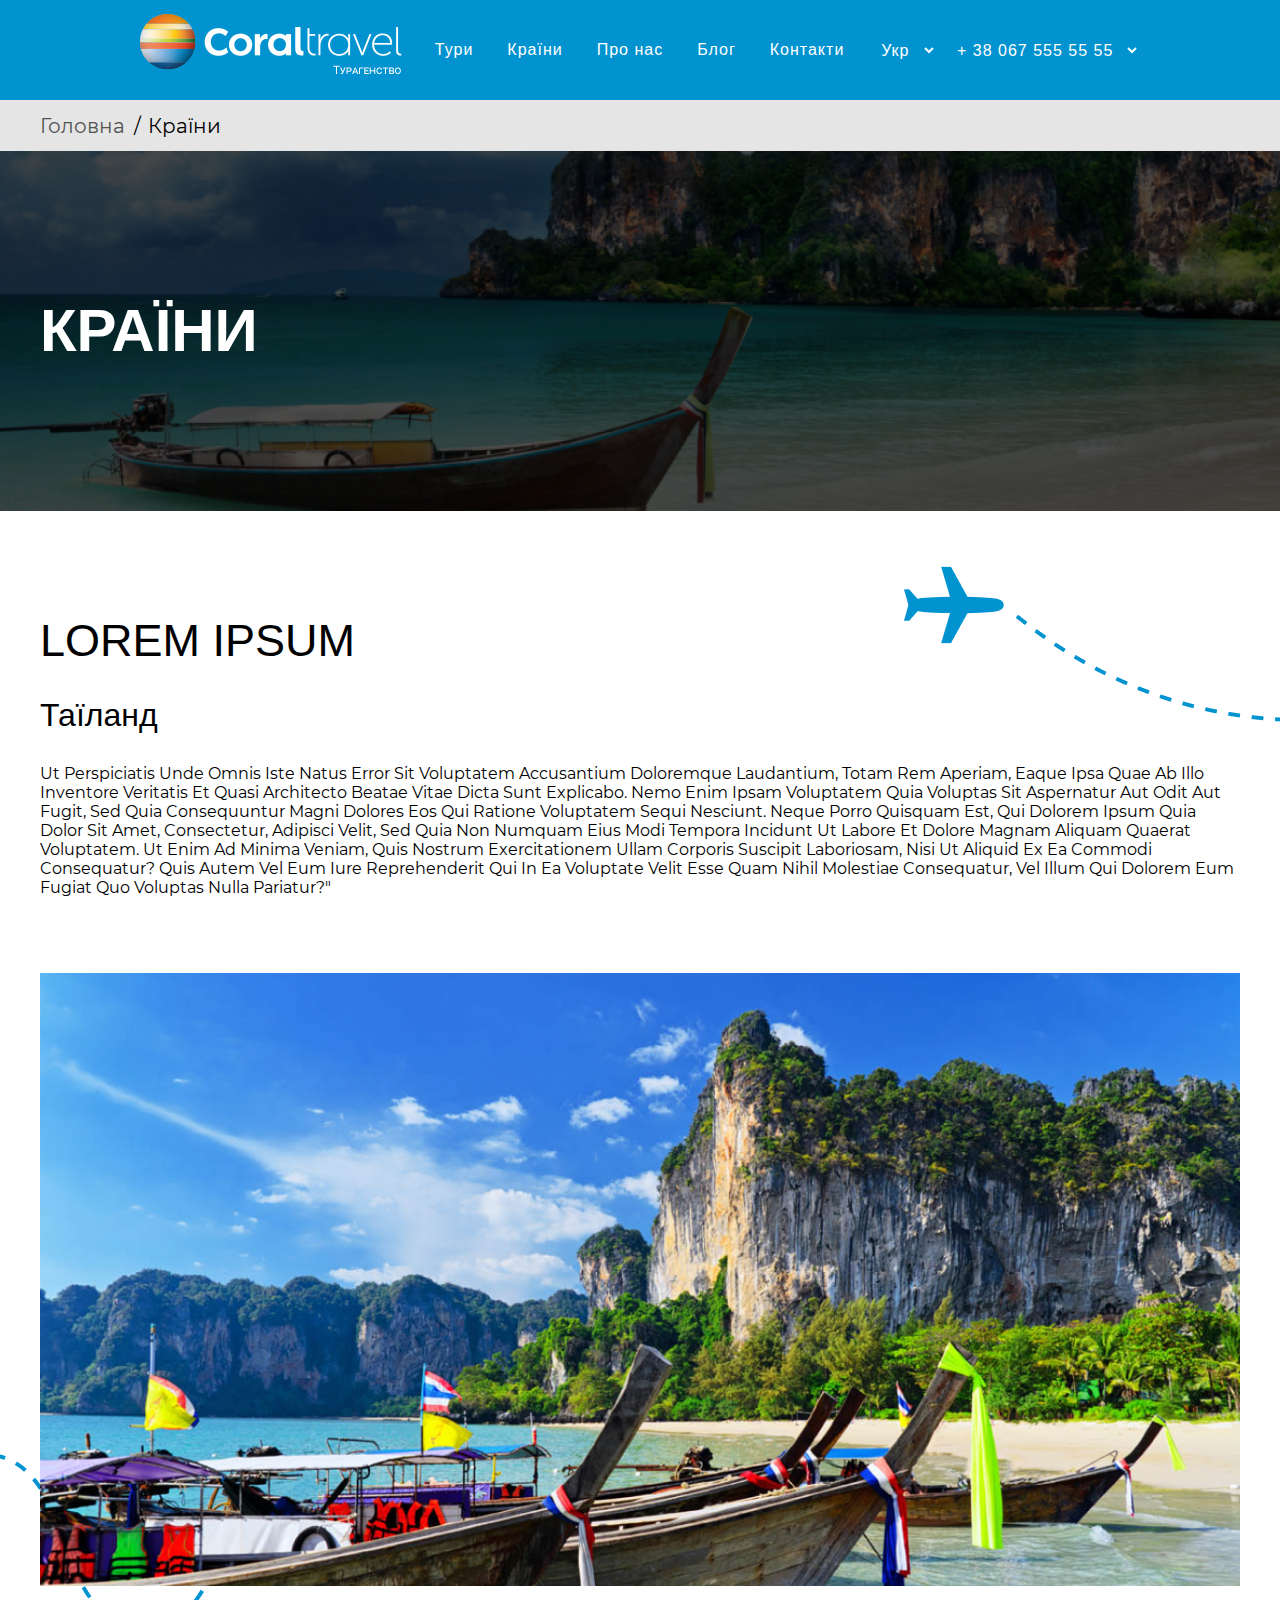
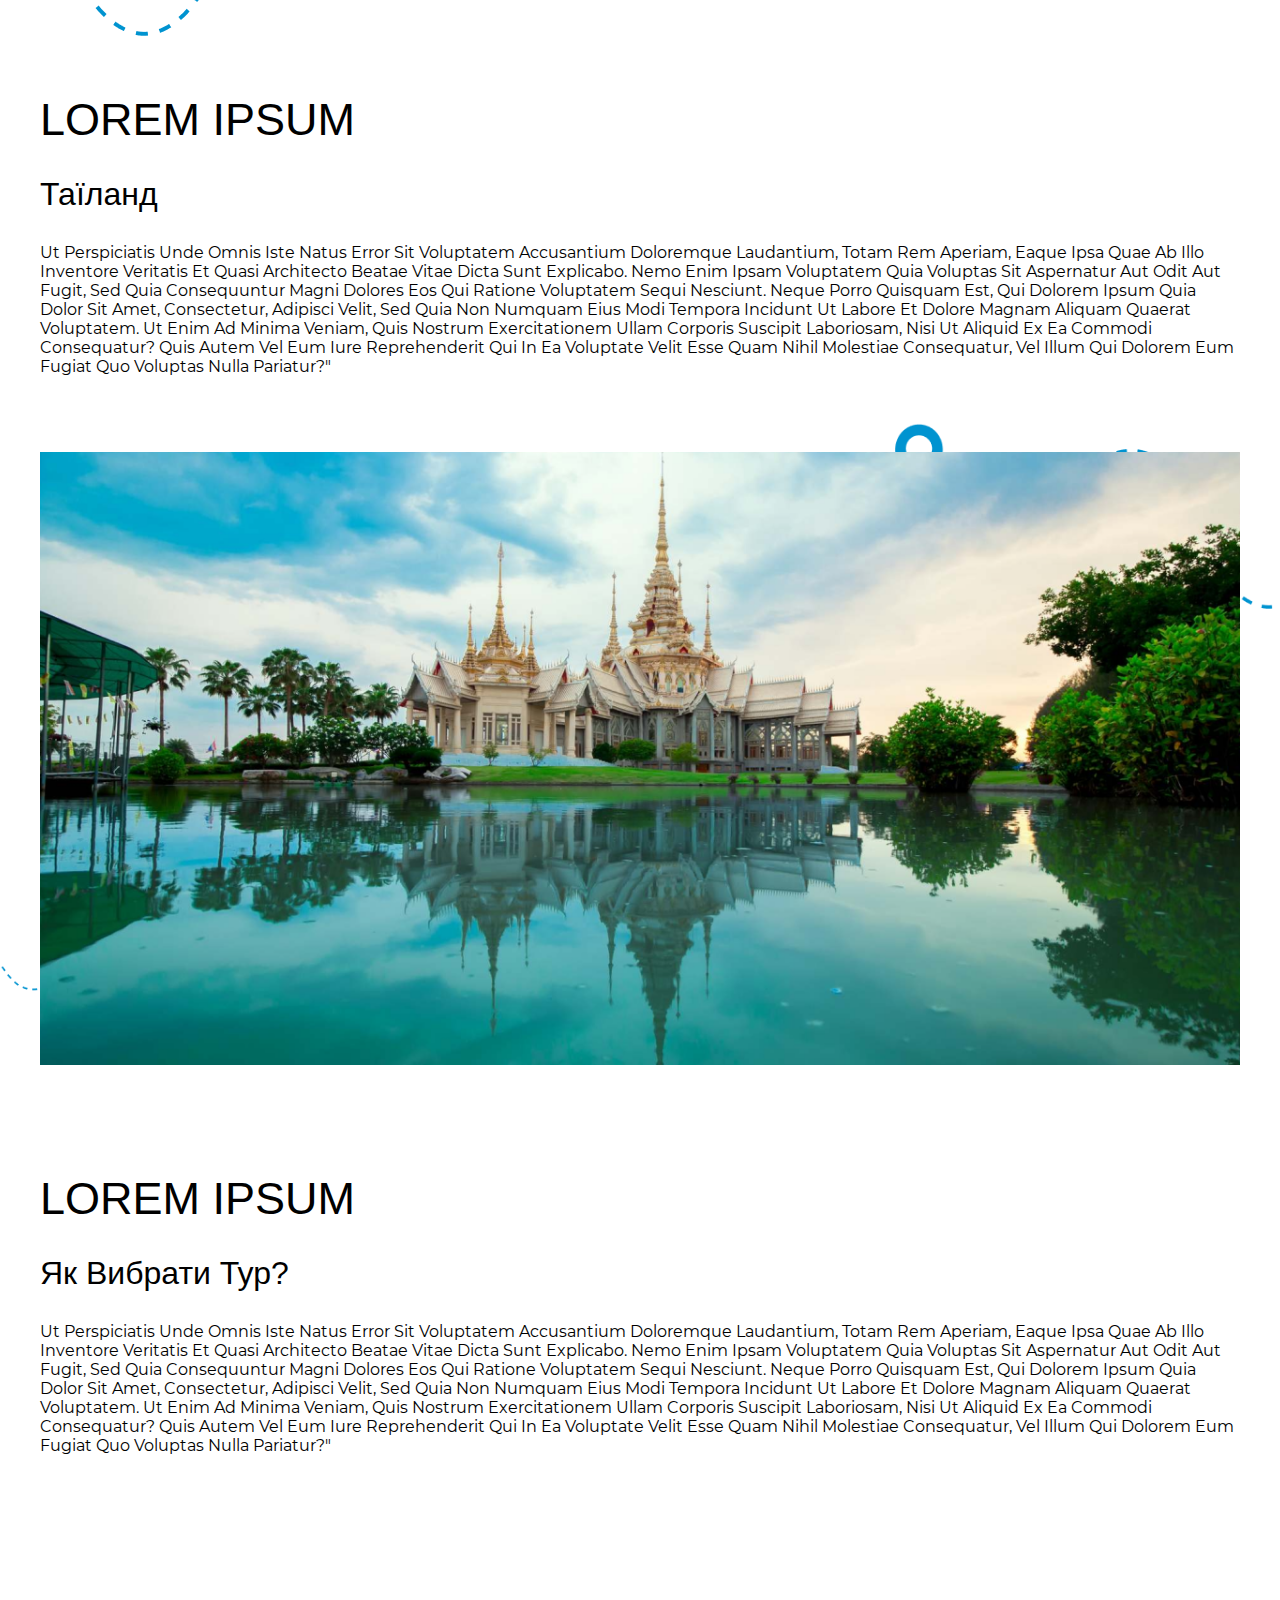
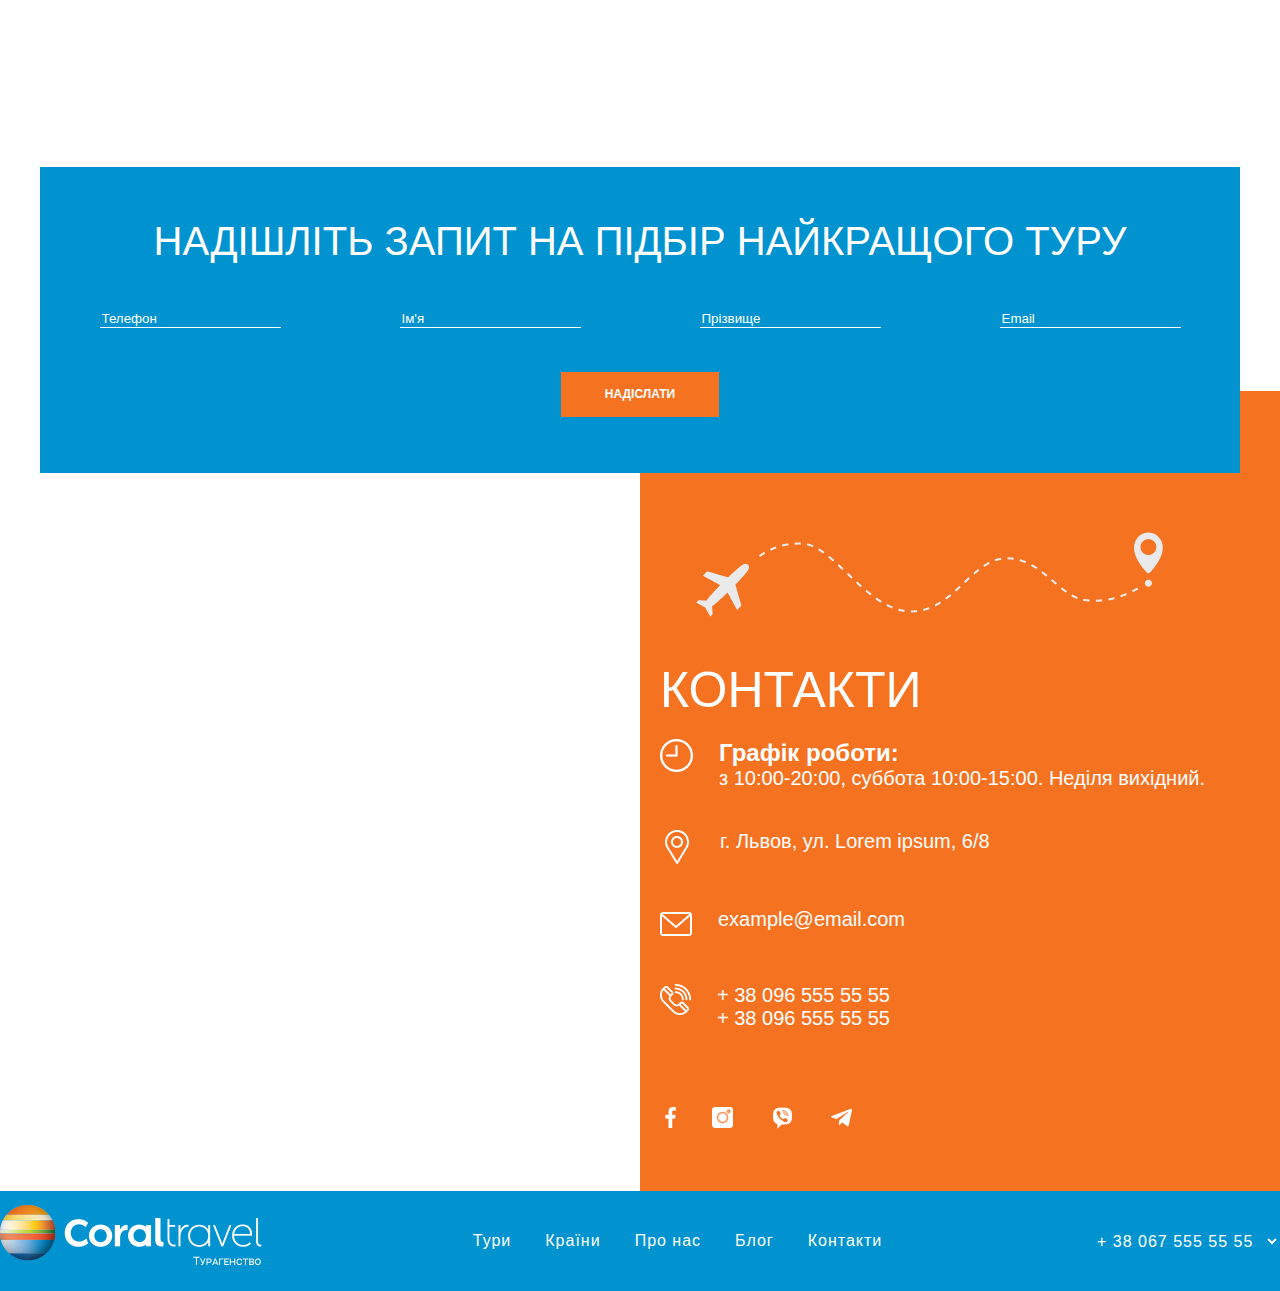
<file: country.html>
<!doctype html>
<html>
<head>
	<meta charset="UTF-8">
	<meta name="viewport" content="width=device-width, initial-scale=1">
	<title>Coral Travel</title>
	<link rel="stylesheet" href="css/reset.css">
	<link rel="stylesheet" href="css/fonts.css">
    <link rel="stylesheet" href="css/country.css">
    <link rel="stylesheet" href="css/header.css">
    <link rel="shortcut icon" type="image/png" href="images/header/favicon.png"/>
	<script type="text/javascript" src="jquery/jquery-3.3.1.js"></script>
</head>
<body>

<div class="header-wrapper">
	<div class="header-menu-wrapper">
		<header>
			<!-- Mobile navigation -->
			<div class="left_sidebar">
				<a href="" class="menu-btn" ><img src="images/burger_menu/menu.png" class="menu_button"></a>
				<a href="" class="cancel-btn"><img src="images/burger_menu/cancel.png" class="cancel_button"></a>
				<div class="mobile-menu-header"><img class="mobile-menu-header-logo" src="images/header/logo.png"></div>
				<nav class="codrops-demos_sidebar">
					<a  href="#sales_wrapper">Тури</a>
					<a  href="#profile-systems">Країни</a>
					<a  href="#guarantee">Про нас</a>
					<a href="#certifications">Блог</a>
					<a href="#comments">Контакти</a>
				</nav>
				<div class="mobile-menu-phone-wrapper">
					<a href="tel:096 222 2263"><p>+38 096 222 22 63</p></a>
					<a href="tel:067 333 4512"><p>+38 067 333 4512</p></a>
					<select class="mobile-menu-language-select" name="language[]">
						<option value="ua">Укр</option>
						<option value="ru">Рус</option>
						<option value="en">En</option>
					</select>
				</div>
				<div class="mobile-menu-social-wrapper">
					<div class="mobile-menu-social">
						<img src="images/burger_menu/facebook.png">
						<img src="images/burger_menu/viber.png">
						<img src="images/burger_menu/inst.png">
						<img src="images/burger_menu/telegram.png">
					</div>
				</div>
			</div>
			<!-- Mobile navigation -->
			<a href="index.html"><img class="logo" src="images/header/logo.png"></a>
			<nav class="header-menu">
				<ul>
					<a href="tours.html"><li>Тури</li></a>
					<a href="tours.html"><li>Країни</li></a>
					<a href="tours.html"><li>Про нас</li></a>
					<a href="tours.html"><li>Блог</li></a>
					<a href="tours.html"><li>Контакти</li></a>
				</ul>
			</nav>
			<select class="laguage-select" name="language[]">
				<option value="ua">Укр</option>
				<option value="ru">Рус</option>
				<option value="en">En</option>
			</select>
			<select class="phone-select" name="language[]">
				<option value="kyivstar">+ 38 067 555 55 55</option>
				<option value="vodafone">+ 38 095 666 66 66</option>
				<option value="lifecell">+ 38 093 333 33 33</option>
			</select>
		</header>
	</div>
</div>

<section class="bread-crumbs">
	<div class="container-bread-crumbs">
		<p class="describe-page">Головна</p>
		<p class="describe-expage">/</p>
		<p class="describe-expage">Країни</p>
	</div>
</section>

<section class="name-page">
	<div class="container-name-page">
		<div class="article-name">Країни</div>
	</div>
</section>

<section class="articles">
	<div class="articles-container">
		<div class="article-about-name" id="first_article">
			<p class="describe-article">Lorem ipsum</p>
			<p class="country-name">Таїланд</p>
			<p class="text-article">ut perspiciatis unde omnis iste natus error sit voluptatem accusantium doloremque laudantium, totam rem aperiam, eaque ipsa quae ab illo inventore veritatis et quasi architecto beatae vitae dicta sunt explicabo. Nemo enim ipsam voluptatem quia voluptas sit aspernatur aut odit aut fugit, sed quia consequuntur magni dolores eos qui ratione voluptatem sequi nesciunt. Neque porro quisquam est, qui dolorem ipsum quia dolor sit amet, consectetur, adipisci velit, sed quia non numquam eius modi tempora incidunt ut labore et dolore magnam aliquam quaerat voluptatem. Ut enim ad minima veniam, quis nostrum exercitationem ullam corporis suscipit laboriosam, nisi ut aliquid ex ea commodi consequatur? Quis autem vel eum iure reprehenderit qui in ea voluptate velit esse quam nihil molestiae consequatur, vel illum qui dolorem eum fugiat quo voluptas nulla pariatur?"</p>
			<img class="point_first-article" src="images/page-about-company/Frame 48.png">
			<img class="plane_first-article" src="images/page-about-company/Frame 39.png">
			<img class="photo-country-first" src="images/country-page/tailand.png">
		</div>
		<div class="article-about-name" id="second_article">
			<p class="describe-article">Lorem ipsum</p>
			<p class="country-name">Таїланд</p>
			<p class="text-article">ut perspiciatis unde omnis iste natus error sit voluptatem accusantium doloremque laudantium, totam rem aperiam, eaque ipsa quae ab illo inventore veritatis et quasi architecto beatae vitae dicta sunt explicabo. Nemo enim ipsam voluptatem quia voluptas sit aspernatur aut odit aut fugit, sed quia consequuntur magni dolores eos qui ratione voluptatem sequi nesciunt. Neque porro quisquam est, qui dolorem ipsum quia dolor sit amet, consectetur, adipisci velit, sed quia non numquam eius modi tempora incidunt ut labore et dolore magnam aliquam quaerat voluptatem. Ut enim ad minima veniam, quis nostrum exercitationem ullam corporis suscipit laboriosam, nisi ut aliquid ex ea commodi consequatur? Quis autem vel eum iure reprehenderit qui in ea voluptate velit esse quam nihil molestiae consequatur, vel illum qui dolorem eum fugiat quo voluptas nulla pariatur?"</p>
			<img class="point_mid-article" src="images/country-page/Frame8.png">
			<img class="plane_mid-article" src="images/page-about-company/Frame 39.png">
			<img class="point2_mid-article" src="images/country-page/Frame 69.png">
			<img class="plane2_mid-article" src="images/page-about-company/Frame 38.png">
			<img class="photo-country-second" src="images/country-page/tai2.png">
		</div>
		<div class="article-about-name" id="last_article">
			<p class="describe-article">Lorem ipsum</p>
			<p class="country-name">Як вибрати тур?</p>
			<p class="text-article">ut perspiciatis unde omnis iste natus error sit voluptatem accusantium doloremque laudantium, totam rem aperiam, eaque ipsa quae ab illo inventore veritatis et quasi architecto beatae vitae dicta sunt explicabo. Nemo enim ipsam voluptatem quia voluptas sit aspernatur aut odit aut fugit, sed quia consequuntur magni dolores eos qui ratione voluptatem sequi nesciunt. Neque porro quisquam est, qui dolorem ipsum quia dolor sit amet, consectetur, adipisci velit, sed quia non numquam eius modi tempora incidunt ut labore et dolore magnam aliquam quaerat voluptatem. Ut enim ad minima veniam, quis nostrum exercitationem ullam corporis suscipit laboriosam, nisi ut aliquid ex ea commodi consequatur? Quis autem vel eum iure reprehenderit qui in ea voluptate velit esse quam nihil molestiae consequatur, vel illum qui dolorem eum fugiat quo voluptas nulla pariatur?"</p>
		</div>
	</div>
</section>


<div class="footer-map-info">

	<section class="wrapper-feedback">
		<div class="feedback-container">
			<div class="feedback">
				<p class="title-feedback">надішліть запит на підбір найкращого туру</p>
				<form class="form-feedback">
					<div class="input-wrapper">
						<input type="tel" placeholder="Телефон">
						<input type="text" placeholder="Ім'я">
						<input type="text" placeholder="Прізвище">
						<input type="email" placeholder="Email">
					</div>
					<div class="feedback-button">Надіслати</div>
				</form>
			</div>
		</div>
	</section>

	<div class="map"><iframe src="https://www.google.com/maps/embed?pb=!1m18!1m12!1m3!1d20344.426168861366!2d30.6192694!3d50.402844800000004!2m3!1f0!2f0!3f0!3m2!1i1024!2i768!4f13.1!3m3!1m2!1s0x40d4c5a794e0506d%3A0x8b5c2547aa2767d!2z0JXQv9GW0YbQtdC90YLRgCDQmg!5e0!3m2!1sru!2sua!4v1598906762329!5m2!1sru!2sua" width="100%" height="100%" frameborder="0" style="border:0;" allowfullscreen="" aria-hidden="false" tabindex="0"></iframe></div>
	<div class="map-info">
		<img class="fly-map" src="images/page-about-company/Untitled-3 1.png">
		<p class="title-footer">КОНТАКТИ</p>
		<div class="work-time">
			<div class="img-time">
				<img src="images/page-about-company/Frame 73.png">
			</div>
			<div class="time-info">
				<p class="text-time">Графік роботи:</p>
				<p class="hours-time">з 10:00-20:00, суббота 10:00-15:00.
					Неділя вихідний.</p>
			</div>
		</div>
		<div class="work-time">
			<div class="img-time">
				<img src="images/page-about-company/Frame 72.png">
			</div>
			<div class="time-info">
				<p class="hours-time">г. Львов,
					ул. Lorem ipsum, 6/8</p>
			</div>
		</div>
		<div class="work-time">
			<div class="img-time">
				<img src="images/page-about-company/Frame 74.png">
			</div>
			<div class="time-info">
				<p class="hours-time">example@email.com</p>
			</div>
		</div>
		<div class="work-time">
			<div class="img-time">
				<img src="images/page-about-company/Frame 75.png">
			</div>
			<div class="time-info">
				<p class="hours-time">+ 38 096 555 55 55</p>
				<p class="hours-time">+ 38 096 555 55 55</p>
			</div>
		</div>
		<div class="icons-footer">
			<img class="facebook" src="images/page-about-company/Frame 22.png">
			<img class="instagram" src="images/page-about-company/Frame 23.png">
			<img class="viber" src="images/page-about-company/Frame 59.png">
			<img class="telegram" src="images/page-about-company/Frame 60.png">
		</div>
	</div>

</div>


	<div class="footer-wrapper">
		<div class="footer-menu-wrapper">
			<footer>
				<a href="index.html"><img class="logo" src="images/header/logo.png"></a>
				<nav class="footer-menu">
					<ul>
						<a href="#"><li>Тури</li></a>
						<a href="#"><li>Країни</li></a>
						<a href="#"><li>Про нас</li></a>
						<a href="#"><li>Блог</li></a>
						<a href="#"><li>Контакти</li></a>
					</ul>
				</nav>
				<select class="phone-select" name="language[]">
					<option value="kyivstar">+ 38 067 555 55 55</option>
					<option value="vodafone">+ 38 095 666 66 66</option>
					<option value="lifecell">+ 38 093 333 33 33</option>
				</select>
			</footer>
		</div>
	</div>


<script src="scripts/slow_anchor.js"></script>
<script src="scripts/header.js"></script>

</body>
</html>
</file>
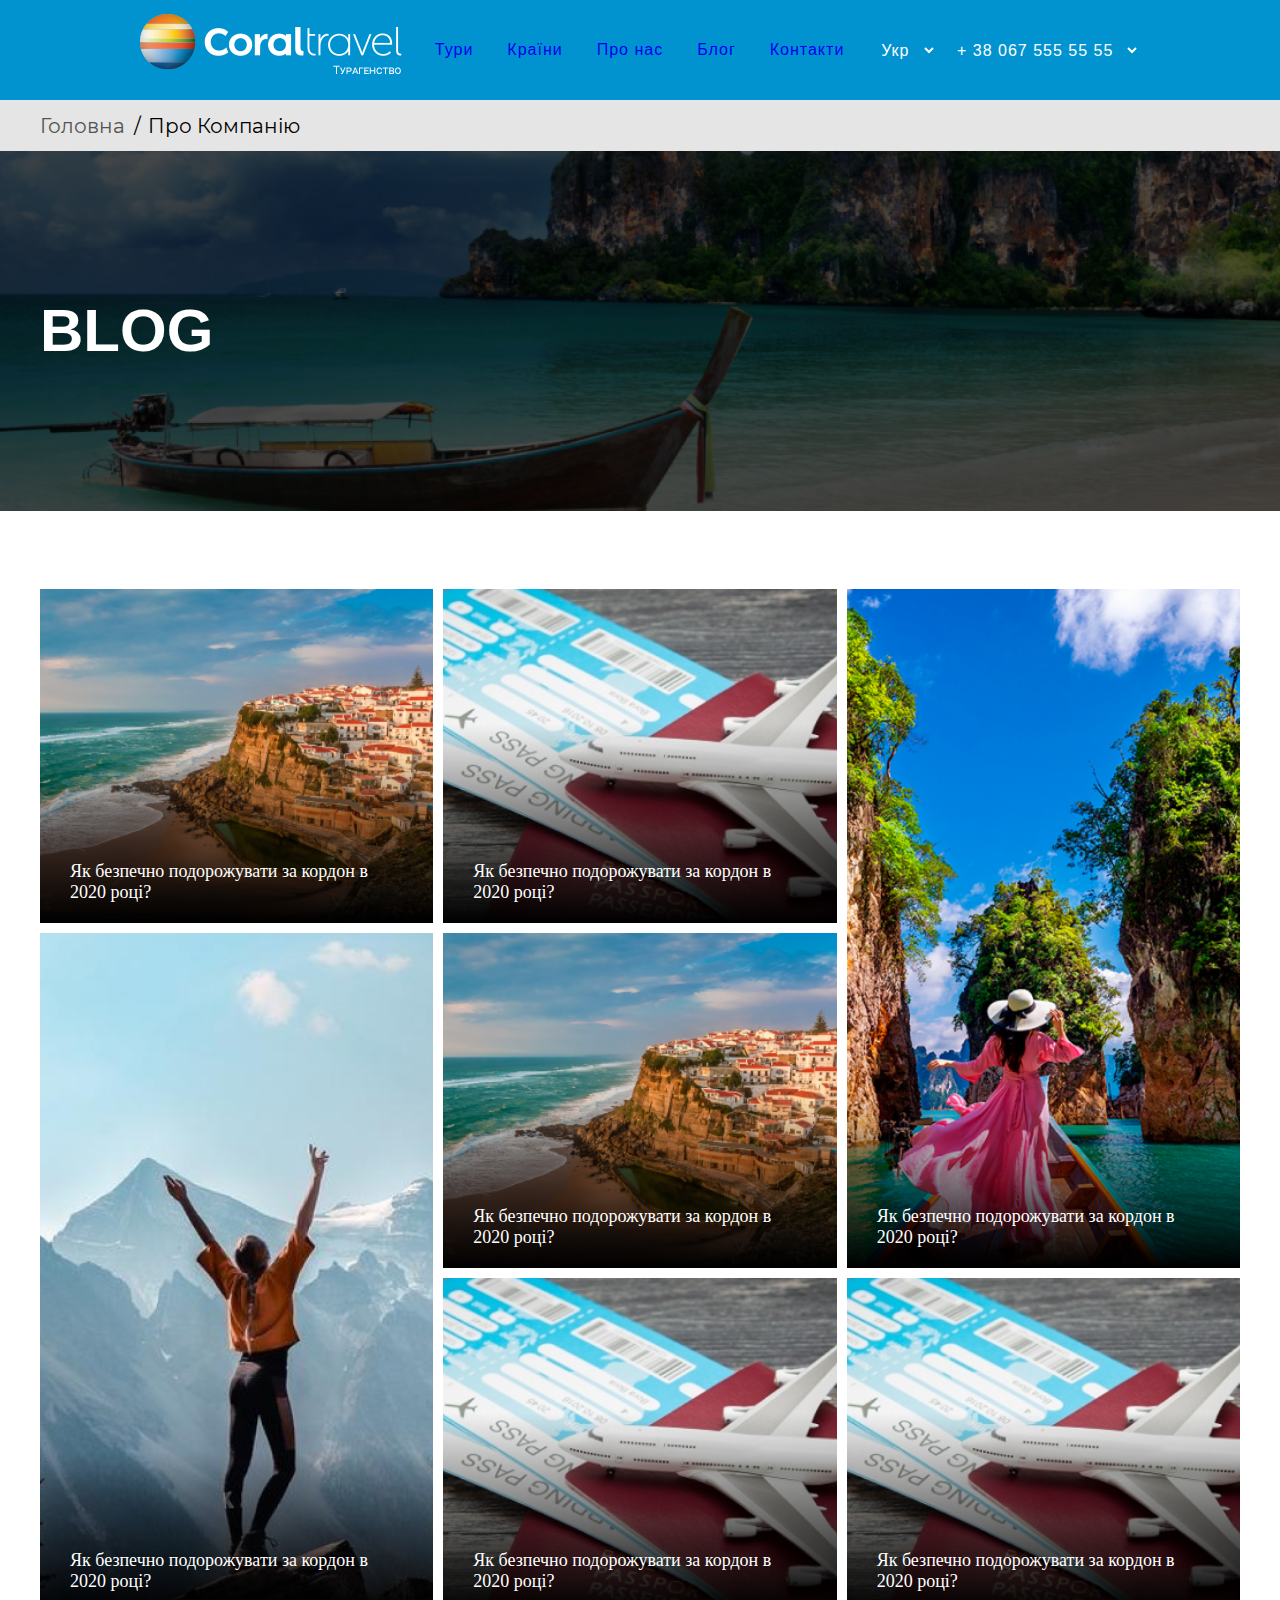
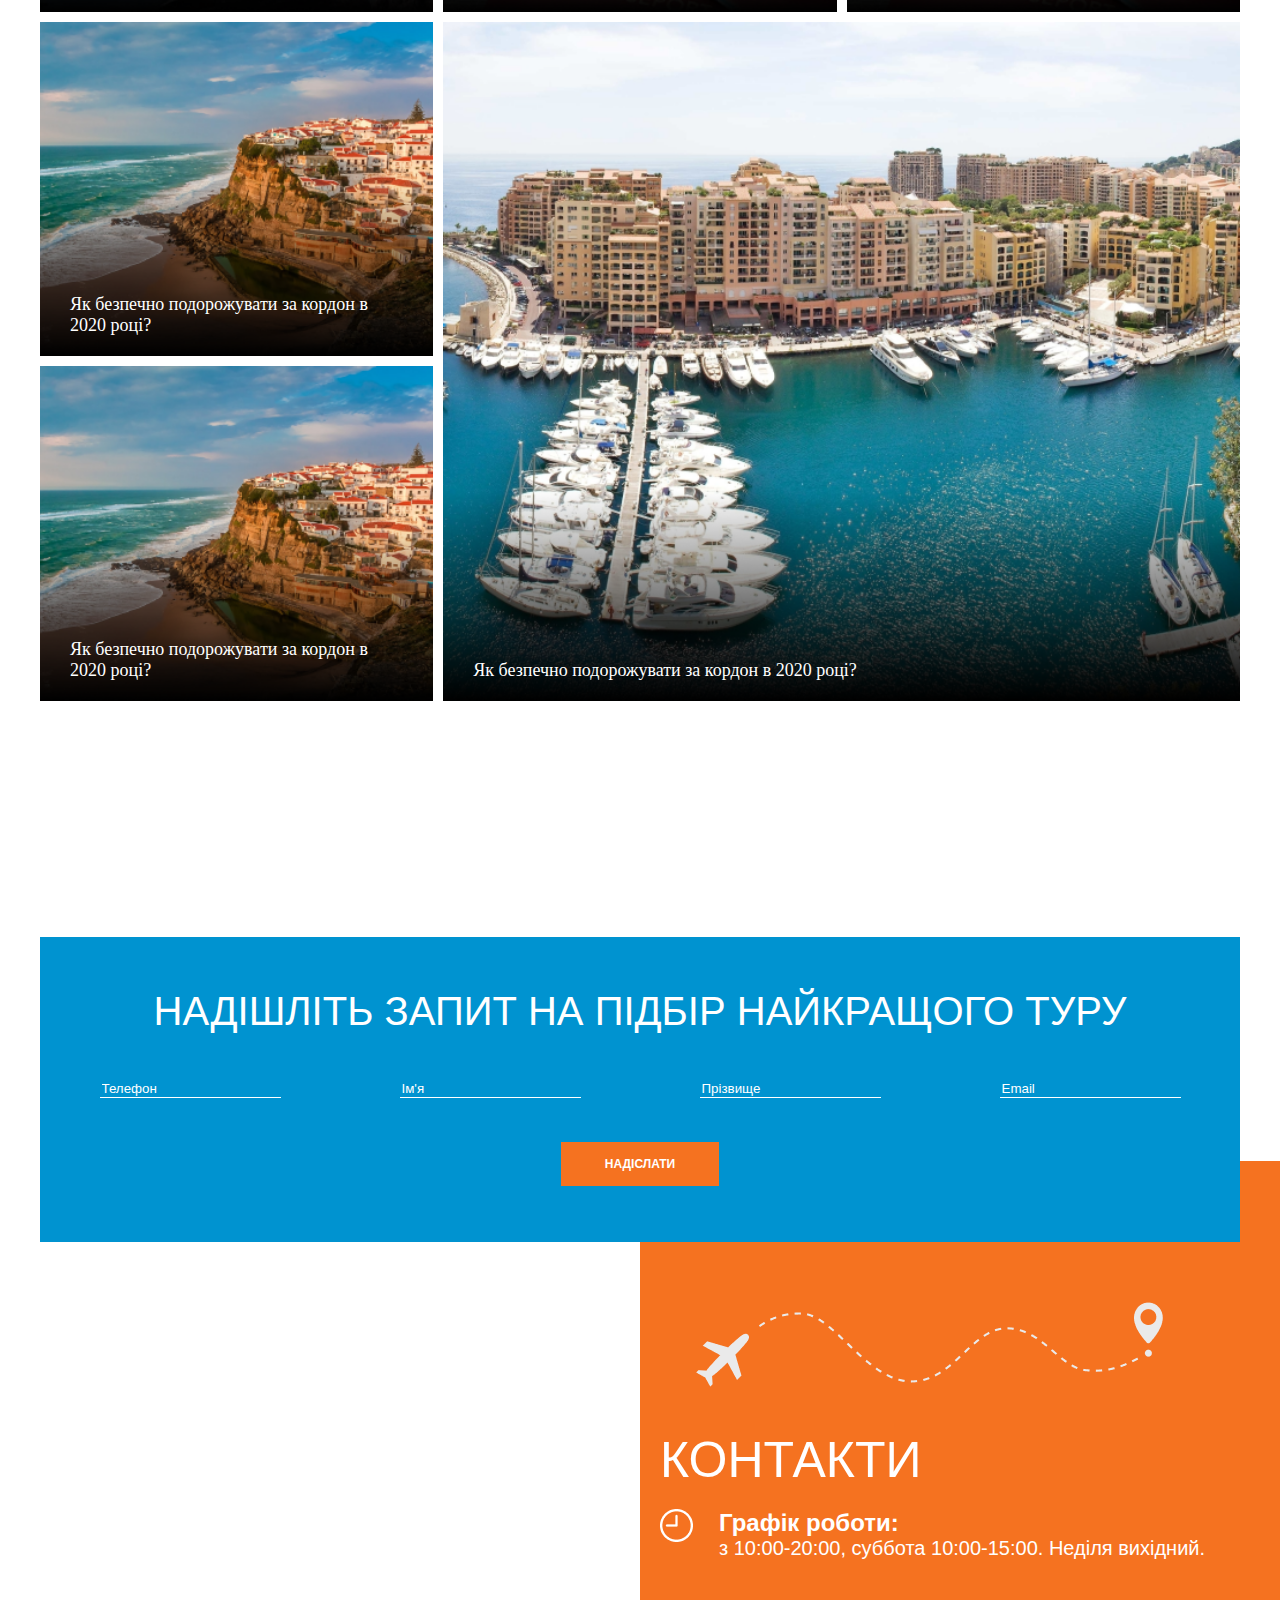
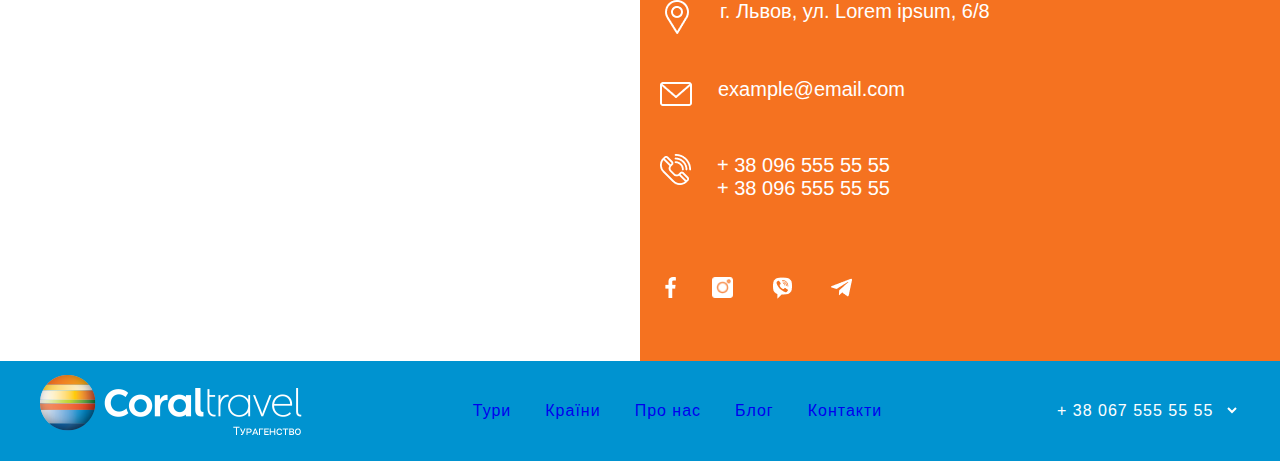
<file: news.html>
<!doctype html>
<html>
<head>
	<meta charset="UTF-8">
	<meta name="viewport" content="width=device-width, initial-scale=1">
	<title>Coral Travel</title>
	<link rel="stylesheet" href="css/fonts.css">
	<link rel="stylesheet" href="css/reset.css">
    <link rel="stylesheet" href="css/news.css">
    <link rel="stylesheet" href="css/header.css">
    <link rel="stylesheet" href="css/footer.css">
    <link rel="shortcut icon" type="image/png" href="images/header/favicon.png"/>
	<script type="text/javascript" src="jquery/jquery-3.3.1.js"></script>
</head>
<body>

<div class="header-wrapper">
	<div class="header-menu-wrapper">
		<header>
			<!-- Mobile navigation -->
			<div class="left_sidebar">
				<a href="" class="menu-btn" ><img src="images/burger_menu/menu.png" class="menu_button"></a>
				<a href="" class="cancel-btn"><img src="images/burger_menu/cancel.png" class="cancel_button"></a>
				<div class="mobile-menu-header"><img class="mobile-menu-header-logo" src="images/header/logo.png"></div>
				<nav class="codrops-demos_sidebar">
					<a  href="#sales_wrapper">Тури</a>
					<a  href="#profile-systems">Країни</a>
					<a  href="#guarantee">Про нас</a>
					<a href="#certifications">Блог</a>
					<a href="#comments">Контакти</a>
				</nav>
				<div class="mobile-menu-phone-wrapper">
					<a href="tel:096 222 2263"><p>+38 096 222 22 63</p></a>
					<a href="tel:067 333 4512"><p>+38 067 333 4512</p></a>
					<select class="mobile-menu-language-select" name="language[]">
						<option value="ua">Укр</option>
						<option value="ru">Рус</option>
						<option value="en">En</option>
					</select>
				</div>
				<div class="mobile-menu-social-wrapper">
					<div class="mobile-menu-social">
						<img src="images/burger_menu/facebook.png">
						<img src="images/burger_menu/viber.png">
						<img src="images/burger_menu/inst.png">
						<img src="images/burger_menu/telegram.png">
					</div>
				</div>
			</div>
			<!-- Mobile navigation -->
			<a href="index.html"><img class="logo" src="images/header/logo.png"></a>
			<nav class="header-menu">
				<ul>
					<a href="tours.html"><li>Тури</li></a>
					<a href="tours.html"><li>Країни</li></a>
					<a href="tours.html"><li>Про нас</li></a>
					<a href="tours.html"><li>Блог</li></a>
					<a href="tours.html"><li>Контакти</li></a>
				</ul>
			</nav>
			<select class="laguage-select" name="language[]">
				<option value="ua">Укр</option>
				<option value="ru">Рус</option>
				<option value="en">En</option>
			</select>
			<select class="phone-select" name="language[]">
				<option value="kyivstar">+ 38 067 555 55 55</option>
				<option value="vodafone">+ 38 095 666 66 66</option>
				<option value="lifecell">+ 38 093 333 33 33</option>
			</select>
		</header>
	</div>
</div>

<section class="bread-crumbs">
	<div class="container-bread-crumbs">
		<p class="describe-page">Головна</p>
		<p class="describe-expage">/</p>
		<p class="describe-expage">Про компанію</p>
	</div>
</section>

<section class="name-page">
	<div class="container-name-page">
		<div class="article-name">Blog</div>
	</div>
</section>

<div class="news">
	<div class="gallery_items">
		<div class="gallery_item">
				<img src="images/news/1.png">
				<p>Як безпечно подорожувати за кордон в 2020 році?</p>
		</div>
		<div class="gallery_item">
				<img src="images/news/2.png">
				<p>Як безпечно подорожувати за кордон в 2020 році?</p>
		</div>
		<div class="gallery_item">
				<img src="images/news/3.png" class="long-picture">
				<p>Як безпечно подорожувати за кордон в 2020 році?</p>
		</div>
		<div class="gallery_item">
				<img src="images/news/4.png" class="long-picture">
				<p>Як безпечно подорожувати за кордон в 2020 році?</p>
		</div>
		<div class="gallery_item">
				<img src="images/news/1.png">
				<p>Як безпечно подорожувати за кордон в 2020 році?</p>
		</div>
		<div class="gallery_item">
				<img src="images/news/2.png">
				<p>Як безпечно подорожувати за кордон в 2020 році?</p>
		</div>
		<div class="gallery_item">
				<img src="images/news/2.png">
				<p>Як безпечно подорожувати за кордон в 2020 році?</p>
		</div>
		<div class="gallery_item">
				<img src="images/news/1.png">
				<p>Як безпечно подорожувати за кордон в 2020 році?</p>
		</div>
		<div class="gallery_item">
				<img src="images/news/10.png" class="big-picture">
				<p>Як безпечно подорожувати за кордон в 2020 році?</p>
		</div>
		<div class="gallery_item">
				<img src="images/news/1.png">
				<p>Як безпечно подорожувати за кордон в 2020 році?</p>
		</div>
	</div>

</div>

<div class="footer-map-info">

	<section class="wrapper-feedback">
		<div class="feedback-container">
			<div class="feedback">
				<p class="title-feedback">надішліть запит на підбір найкращого туру</p>
				<form class="form-feedback">
					<div class="input-wrapper">
						<input type="tel" placeholder="Телефон">
						<input type="text" placeholder="Ім'я">
						<input type="text" placeholder="Прізвище">
						<input type="email" placeholder="Email">
					</div>
					<div class="feedback-button">Надіслати</div>
				</form>
			</div>
		</div>
	</section>

	<div class="map"><iframe src="https://www.google.com/maps/embed?pb=!1m18!1m12!1m3!1d20344.426168861366!2d30.6192694!3d50.402844800000004!2m3!1f0!2f0!3f0!3m2!1i1024!2i768!4f13.1!3m3!1m2!1s0x40d4c5a794e0506d%3A0x8b5c2547aa2767d!2z0JXQv9GW0YbQtdC90YLRgCDQmg!5e0!3m2!1sru!2sua!4v1598906762329!5m2!1sru!2sua" width="100%" height="100%" frameborder="0" style="border:0;" allowfullscreen="" aria-hidden="false" tabindex="0"></iframe></div>
	<div class="map-info">
		<img class="fly-map" src="images/page-about-company/Untitled-3 1.png">
		<p class="title-footer">КОНТАКТИ</p>
		<div class="work-time">
			<div class="img-time">
				<img src="images/page-about-company/Frame 73.png">
			</div>
			<div class="time-info">
				<p class="text-time">Графік роботи:</p>
				<p class="hours-time">з 10:00-20:00, суббота 10:00-15:00.
					Неділя вихідний.</p>
			</div>
		</div>
		<div class="work-time">
			<div class="img-time">
				<img src="images/page-about-company/Frame 72.png">
			</div>
			<div class="time-info">
				<p class="hours-time">г. Львов,
					ул. Lorem ipsum, 6/8</p>
			</div>
		</div>
		<div class="work-time">
			<div class="img-time">
				<img src="images/page-about-company/Frame 74.png">
			</div>
			<div class="time-info">
				<p class="hours-time">example@email.com</p>
			</div>
		</div>
		<div class="work-time">
			<div class="img-time">
				<img src="images/page-about-company/Frame 75.png">
			</div>
			<div class="time-info">
				<p class="hours-time">+ 38 096 555 55 55</p>
				<p class="hours-time">+ 38 096 555 55 55</p>
			</div>
		</div>
		<div class="icons-footer">
			<img class="facebook" src="images/page-about-company/Frame 22.png">
			<img class="instagram" src="images/page-about-company/Frame 23.png">
			<img class="viber" src="images/page-about-company/Frame 59.png">
			<img class="telegram" src="images/page-about-company/Frame 60.png">
		</div>
	</div>

</div>


<div class="footer-wrapper">
	<div class="footer-menu-wrapper">
		<footer>
			<a href="index.html"><img class="logo" src="images/header/logo.png"></a>
			<nav class="footer-menu">
				<ul>
					<a href="#"><li>Тури</li></a>
					<a href="#"><li>Країни</li></a>
					<a href="#"><li>Про нас</li></a>
					<a href="#"><li>Блог</li></a>
					<a href="#"><li>Контакти</li></a>
				</ul>
			</nav>
			<select class="phone-select" name="language[]">
				<option value="kyivstar">+ 38 067 555 55 55</option>
				<option value="vodafone">+ 38 095 666 66 66</option>
				<option value="lifecell">+ 38 093 333 33 33</option>
			</select>
		</footer>
	</div>
</div>



<script src="scripts/slow_anchor.js"></script>
<script src="scripts/header.js"></script>
</body>
</html>
</file>
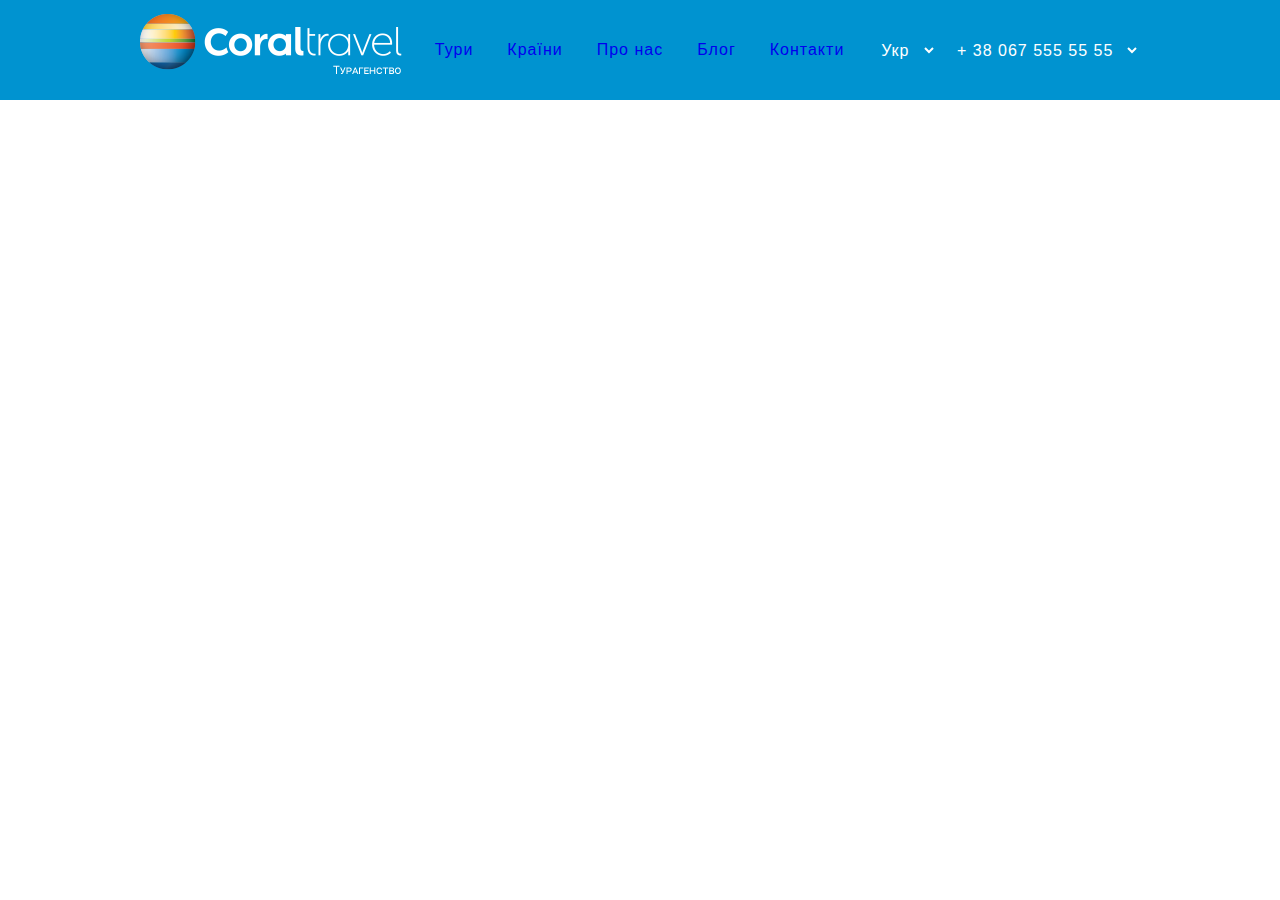
<file: test.html>
<!doctype html>
<html>
<head>
    <meta charset="UTF-8">
    <meta name="viewport" content="width=device-width, initial-scale=1">
    <title>Coral Travel</title>
    <link rel="stylesheet" href="css/reset.css">
    <link rel="stylesheet" href="css/fonts.css">
<!--    <link rel="stylesheet" href="css/tours.css">-->
    <link rel="stylesheet" href="css/header.css">
    <link rel="shortcut icon" type="image/png" href="images/header/favicon.png"/>
    <script type="text/javascript" src="jquery/jquery-3.3.1.js"></script>
</head>
<body>
<div class="header-wrapper">
    <div class="header-menu-wrapper">
        <header>
            <!-- Mobile navigation -->
            <div class="left_sidebar">
                <a href="" class="menu-btn" ><img src="images/burger_menu/menu.png" class="menu_button"></a>
                <a href="" class="cancel-btn"><img src="images/burger_menu/cancel.png" class="cancel_button"></a>
                <div class="mobile-menu-header"><img class="mobile-menu-header-logo" src="images/header/logo.png"></div>
                <nav class="codrops-demos_sidebar">
                    <a  href="#sales_wrapper">Тури</a>
                    <a  href="#profile-systems">Країни</a>
                    <a  href="#guarantee">Про нас</a>
                    <a href="#certifications">Блог</a>
                    <a href="#comments">Контакти</a>
                </nav>
                <div class="mobile-menu-phone-wrapper">
                    <a href="tel:096 222 2263"><p>+38 096 222 22 63</p></a>
                    <a href="tel:067 333 4512"><p>+38 067 333 4512</p></a>
                    <select class="mobile-menu-language-select" name="language[]">
                        <option value="ua">Укр</option>
                        <option value="ru">Рус</option>
                        <option value="en">En</option>
                    </select>
                </div>
                <div class="mobile-menu-social-wrapper">
                    <div class="mobile-menu-social">
                        <img src="images/burger_menu/facebook.png">
                        <img src="images/burger_menu/viber.png">
                        <img src="images/burger_menu/inst.png">
                        <img src="images/burger_menu/telegram.png">
                    </div>
                </div>
            </div>
            <!-- Mobile navigation -->
            <a href="index.html"><img class="logo" src="images/header/logo.png"></a>
            <nav class="header-menu">
                <ul>
                    <a href="tours.html"><li>Тури</li></a>
                    <a href="tours.html"><li>Країни</li></a>
                    <a href="tours.html"><li>Про нас</li></a>
                    <a href="tours.html"><li>Блог</li></a>
                    <a href="tours.html"><li>Контакти</li></a>
                </ul>
            </nav>
            <select class="laguage-select" name="language[]">
                <option value="ua">Укр</option>
                <option value="ru">Рус</option>
                <option value="en">En</option>
            </select>
            <select class="phone-select" name="language[]">
                <option value="kyivstar">+ 38 067 555 55 55</option>
                <option value="vodafone">+ 38 095 666 66 66</option>
                <option value="lifecell">+ 38 093 333 33 33</option>
            </select>
        </header>
    </div>
</div>
<script src="scripts/slow_anchor.js"></script>
<script src="scripts/header.js"></script>
</body>
</html>
</file>
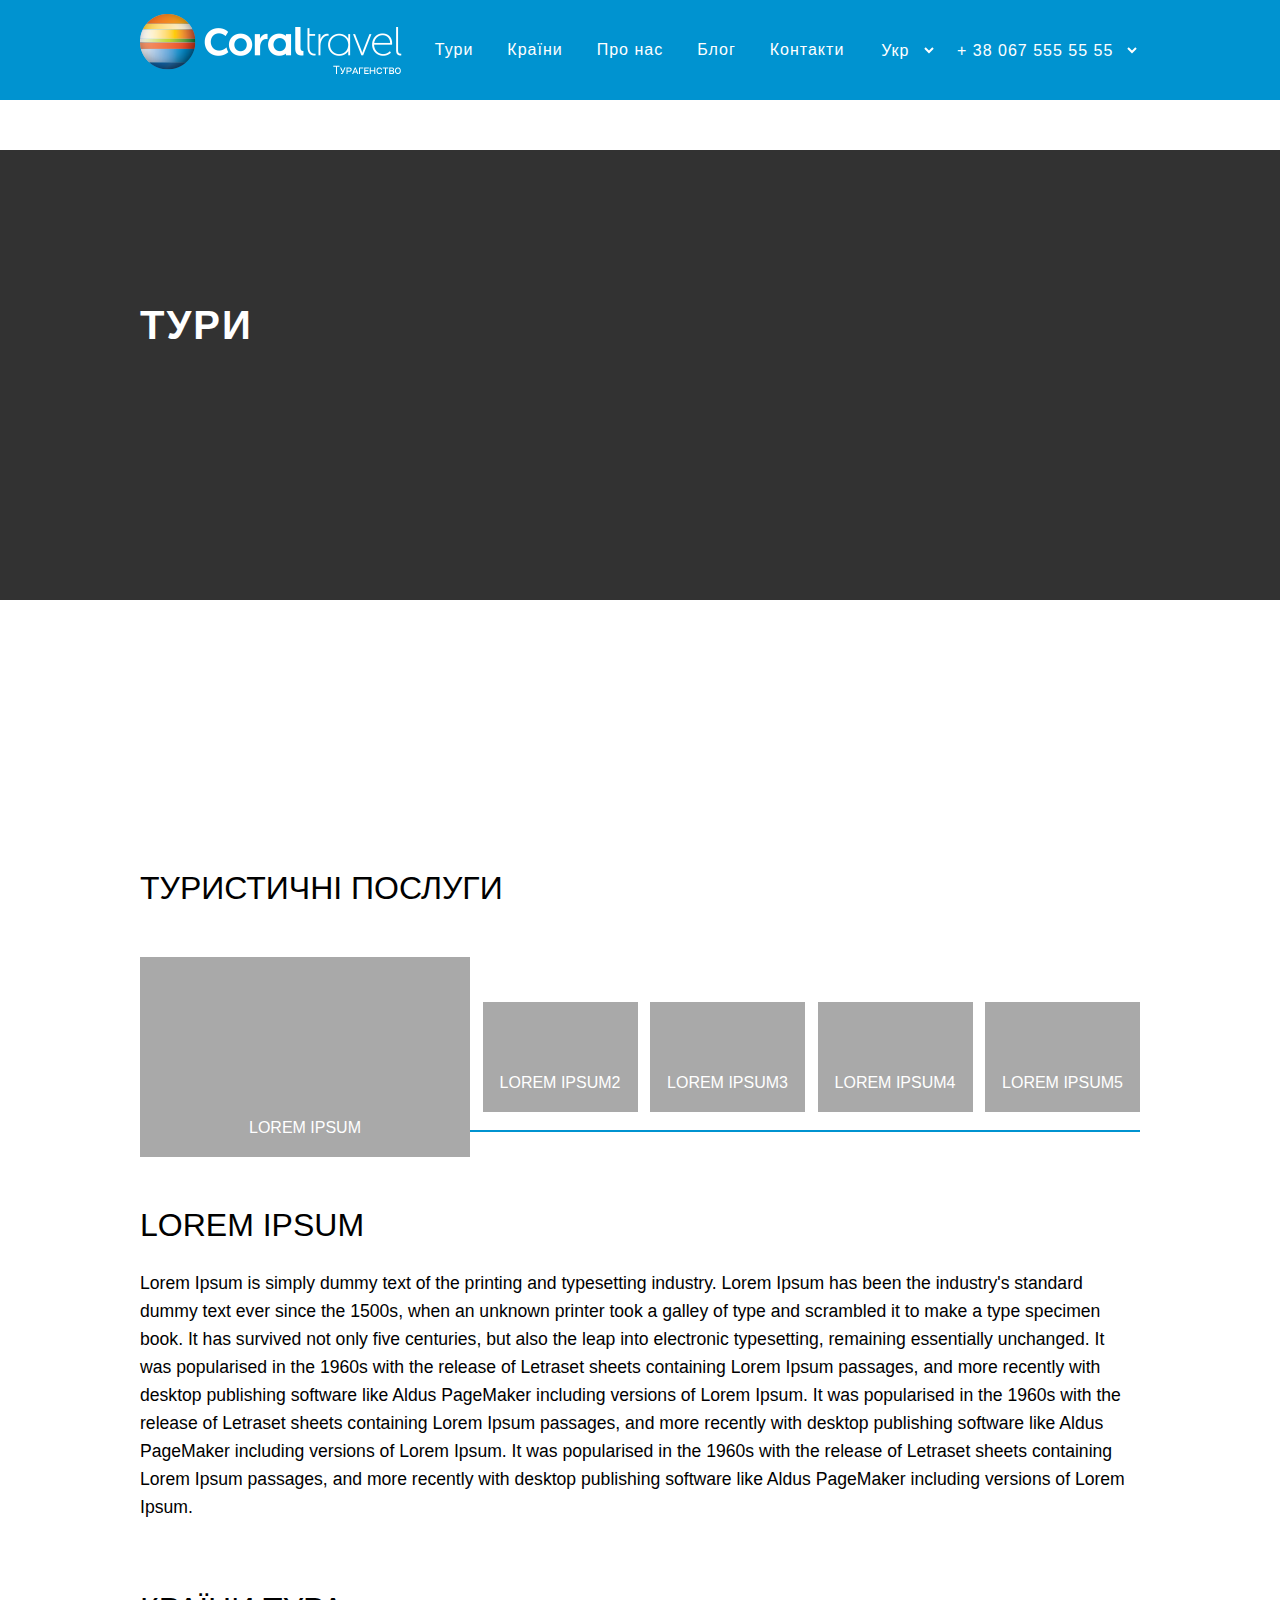
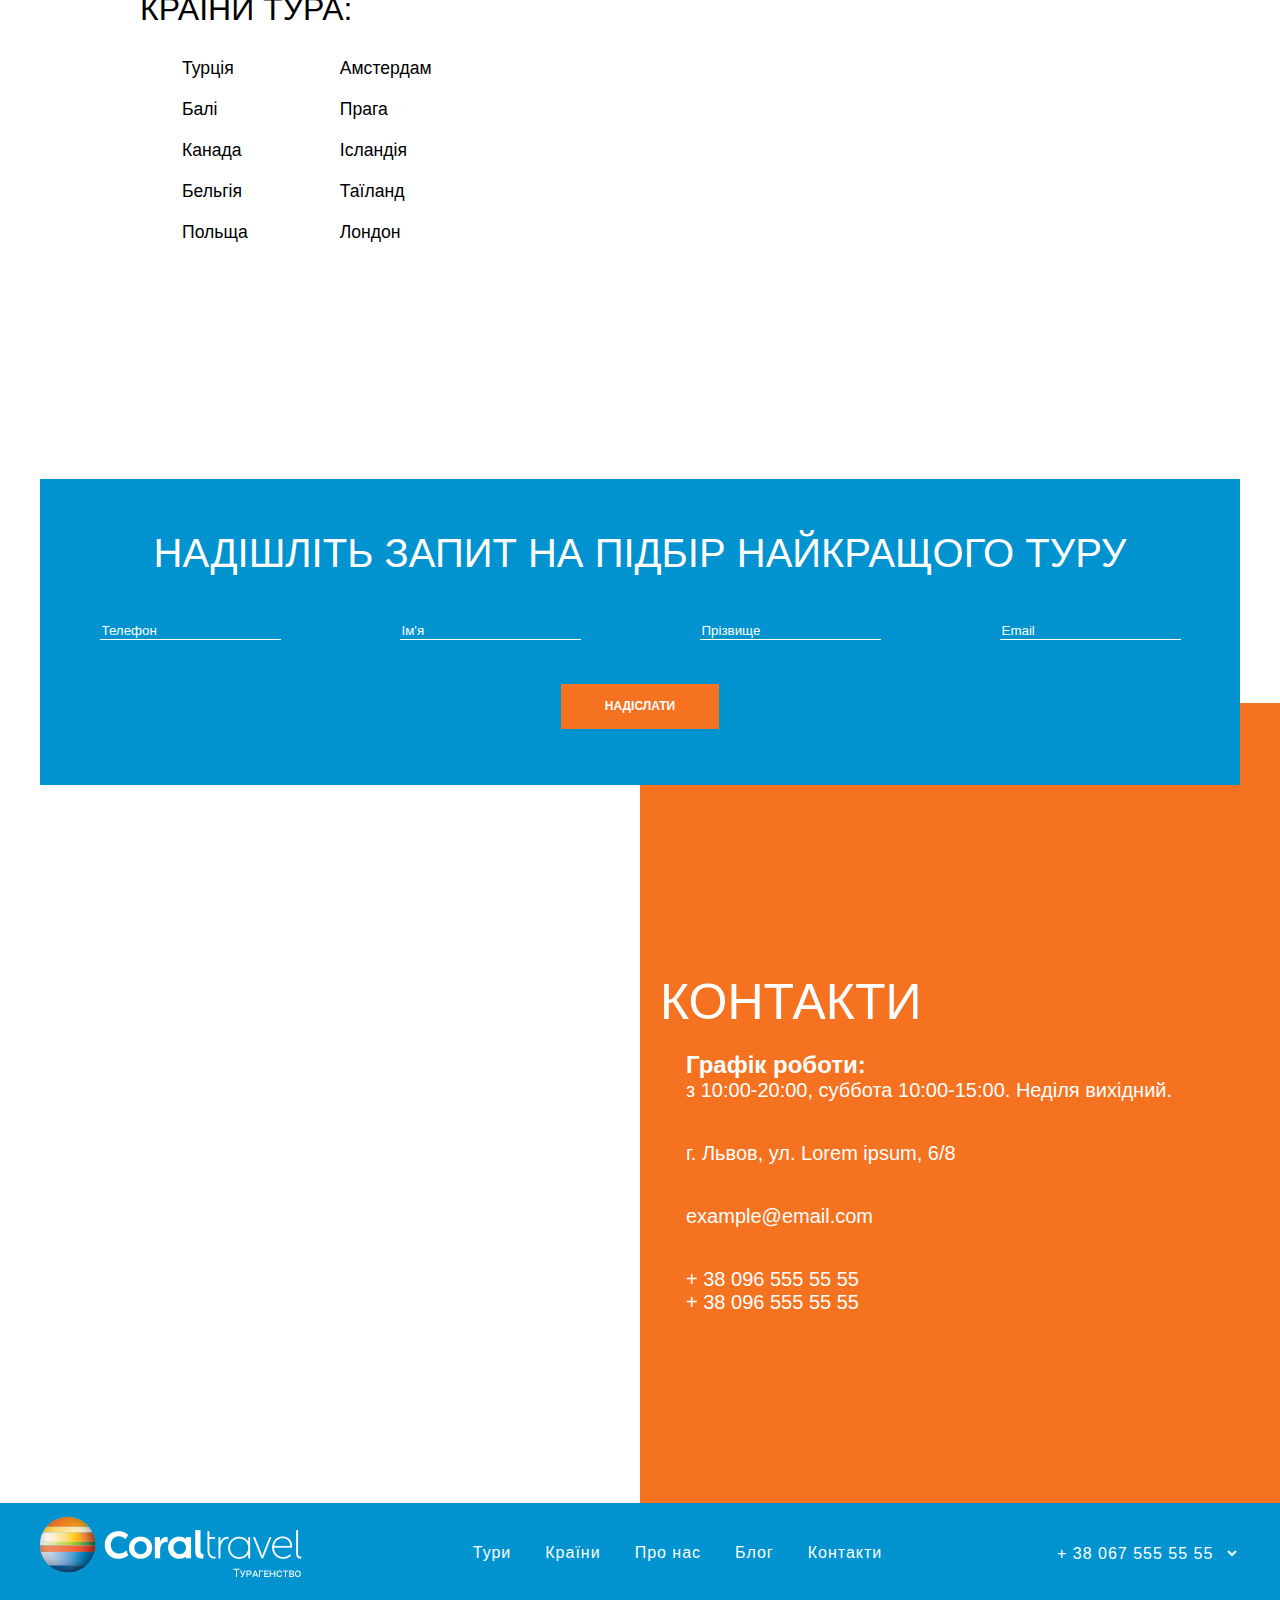
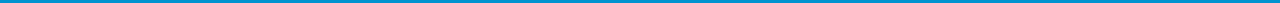
<file: tours.html>
<!doctype html>
<html>
<head>
    <meta charset="UTF-8">
    <meta name="viewport" content="width=device-width, initial-scale=1">
    <title>Coral Travel</title>
    <link rel="stylesheet" href="css/reset.css">
    <link rel="stylesheet" href="css/fonts.css">
    <link rel="stylesheet" type="text/css" href="slick-1.8.1/slick/slick.css"/>
    <link rel="stylesheet" href="css/tours.css">
    <link rel="stylesheet" href="css/header.css">
    <link rel="stylesheet" href="css/footer.css">
    <link rel="shortcut icon" type="image/png" href="images/header/favicon.png"/>
    <script type="text/javascript" src="jquery/jquery-3.3.1.js"></script>
    <script type="text/javascript" src="slick-1.8.1/slick/slick.min.js"></script>
</head>
<body>

<div class="header-wrapper">
    <div class="header-menu-wrapper">
        <header>
            <!-- Mobile navigation -->
            <div class="left_sidebar">
                <a href="" class="menu-btn" ><img src="images/burger_menu/menu.png" class="menu_button"></a>
                <a href="" class="cancel-btn"><img src="images/burger_menu/cancel.png" class="cancel_button"></a>
                <div class="mobile-menu-header"><img class="mobile-menu-header-logo" src="images/header/logo.png"></div>
                <nav class="codrops-demos_sidebar">
                    <a  href="#sales_wrapper">Тури</a>
                    <a  href="#profile-systems">Країни</a>
                    <a  href="#guarantee">Про нас</a>
                    <a href="#certifications">Блог</a>
                    <a href="#comments">Контакти</a>
                </nav>
                <div class="mobile-menu-phone-wrapper">
                    <a href="tel:096 222 2263"><p>+38 096 222 22 63</p></a>
                    <a href="tel:067 333 4512"><p>+38 067 333 4512</p></a>
                    <select class="mobile-menu-language-select" name="language[]">
                        <option value="ua">Укр</option>
                        <option value="ru">Рус</option>
                        <option value="en">En</option>
                    </select>
                </div>
                <div class="mobile-menu-social-wrapper">
                    <div class="mobile-menu-social">
                        <img src="images/burger_menu/facebook.png">
                        <img src="images/burger_menu/viber.png">
                        <img src="images/burger_menu/inst.png">
                        <img src="images/burger_menu/telegram.png">
                    </div>
                </div>
            </div>
            <!-- Mobile navigation -->
            <a href="index.html"><img class="logo" src="images/header/logo.png"></a>
            <nav class="header-menu">
                <ul>
                    <a href="tours.html"><li>Тури</li></a>
                    <a href="tours.html"><li>Країни</li></a>
                    <a href="tours.html"><li>Про нас</li></a>
                    <a href="tours.html"><li>Блог</li></a>
                    <a href="tours.html"><li>Контакти</li></a>
                </ul>
            </nav>
            <select class="laguage-select" name="language[]">
                <option value="ua">Укр</option>
                <option value="ru">Рус</option>
                <option value="en">En</option>
            </select>
            <select class="phone-select" name="language[]">
                <option value="kyivstar">+ 38 067 555 55 55</option>
                <option value="vodafone">+ 38 095 666 66 66</option>
                <option value="lifecell">+ 38 093 333 33 33</option>
            </select>
        </header>
    </div>
</div>

<div class="route-pages">
    <p>Головна / </p><p>Тури</p>
</div>
<div class="tours-wrapper">
    <div class="tours">
        <p class="tours-title">Тури</p>
    </div>
</div>
<div class="tourist-services-wrapper">
    <div class="tourist-services">
        <img class="tourist-services-top-right-plane" src="images/tour-countries/right-plane.png">
        <p class="tourist-services-title">Туристичні послуги</p>
        <div class="tourist-services-slider-wrapper">
            <div class="tourist-services-slider">
                <div class="services-slider-first-slide" style="background-image:url('images/tourist-services/slider-1.png')"><p>Lorem Ipsum</p><img class="tourist-services-dark-bg" src="images/tourist-services/dark_backg.png"></div>
                <div class="services-slider-second-slide" style="background-image:url('images/tourist-services/slider-2.png')"><p>Lorem Ipsum2</p><img class="tourist-services-dark-bg" src="images/tourist-services/dark_backg.png"></div>
                <div class="services-slider-third-slide" style="background-image:url('images/tourist-services/slider-3.png')"><p>Lorem Ipsum3</p><img class="tourist-services-dark-bg" src="images/tourist-services/dark_backg.png"></div>
                <div class="services-slider-fourth-slide" style="background-image:url('images/tourist-services/slider-4.png')"><p>Lorem Ipsum4</p><img class="tourist-services-dark-bg" src="images/tourist-services/dark_backg.png"></div>
                <div class="services-slider-fifth-slide" style="background-image:url('images/tourist-services/slider-1.png')"><p>Lorem Ipsum5</p><img class="tourist-services-dark-bg" src="images/tourist-services/dark_backg.png"></div>
                <div class="services-slider-blue-underline"></div>
            </div>
            <div class="slider-info-wrapper">
            <div class="tourist-services-info-first">
                <p class="tourist-services-title"> Lorem Ipsum </p>
                <p class="tourist-services-text">Lorem Ipsum is simply dummy text of the printing and typesetting industry.
                    Lorem Ipsum has been the industry's standard dummy text ever since the 1500s, when an unknown printer took a galley of type and scrambled it to make a type specimen book.
                    It has survived not only five centuries, but also the leap into electronic typesetting, remaining essentially unchanged.
                    It was popularised in the 1960s with the release of Letraset sheets containing Lorem Ipsum passages,
                    and more recently with desktop publishing software like Aldus PageMaker including versions of Lorem Ipsum.
                    It was popularised in the 1960s with the release of Letraset sheets containing Lorem Ipsum passages,
                    and more recently with desktop publishing software like Aldus PageMaker including versions of Lorem Ipsum.
                    It was popularised in the 1960s with the release of Letraset sheets containing Lorem Ipsum passages,
                    and more recently with desktop publishing software like Aldus PageMaker including versions of Lorem Ipsum.</p>
            </div>
            <div class="tourist-services-info-second">
                <p class="tourist-services-title"> Lorem Ipsum 2 </p>
                <p class="tourist-services-text">Lorem Ipsum is simply aker including versions of Lorem Ipsum.
                    It was popularised in the 1960s with the release of Letraset sheets containing Lorem Ipsum passages,
                    and more recently with desktop publishing software like Aldus PageMaker including versions of Lorem Ipsum.
                    It was popularised in the 1960s with the release of Letraset sheets containing Lorem Ipsum passages,
                    and more recently with desktop publishing software like Aldus PageMaker including versions of Lorem Ipsum.</p>
            </div>
            <div class="tourist-services-info-third">
                <p class="tourist-services-title"> Lorem Ipsum 3 </p>
                <p class="tourist-services-text">Lorem Ipsum is simply dummy text of the printing and typesetting industry.
                    Lorem Ipsum has been the industry's standard dummy text ever since the 1500s, when an unknown printer took a galley of type and scrambled it to make a type specimen book.
                    It has survived not only fs PageMaker including versions of Lorem Ipsum.</p>
            </div>
            <div class="tourist-services-info-fourth">
                <p class="tourist-services-title"> Lorem Ipsum 4 </p>
                <p class="tourist-services-text">Tware like Aldus PageMaker including versions of Lorem Ipsum.
                    It was popularised in the 1960s with the release of Letraset sheets containing Lorem Ipsum passages,
                    and more recently with desktop publishing software like Aldus PageMaker including versions of Lorem Ipsum.</p>
            </div>
            <div class="tourist-services-info-fifth">
                <p class="tourist-services-title"> Lorem Ipsum 5 </p>
                <p class="tourist-services-text">Lorem is simply dummy text of the printing and typesetting industry.
                    Lorem Ipsum has been the industry's standard dummy text ever since the 1500s, when an unknown printer took a galley of type and scrambled it to make a type specimen book.
                    It has survived not only five centurif Letraset sheets containing Lorem Ipsum passages,
                    and more recently with desktop publishing software like Aldus PageMaker including versions of Lorem Ipsum.
                    It was popularised in the 1960s with the release of Letraset sheets containing Lorem Ipsum passages,
                    and more recently with desktop publishing software like Aldus PageMaker including versions of Lorem Ipsum.</p>
            </div>
            </div>

        </div>
    </div>
</div>

<div class="tour-countries-wrapper">
    <div class="tour-countries">
        <div>
            <p class="tour-countries-title">Країни тура:</p>
            <div class="countries-list">
                <div><img src="images/tour-countries/plane.png"><p>Турція</p></div>
                <div><img src="images/tour-countries/plane.png"><p>Амстердам</p></div>
                <div><img src="images/tour-countries/plane.png"><p>Балі</p></div>
                <div><img src="images/tour-countries/plane.png"><p>Прага</p></div>
                <div><img src="images/tour-countries/plane.png"><p>Канада</p></div>
                <div><img src="images/tour-countries/plane.png"><p>Ісландія</p></div>
                <div><img src="images/tour-countries/plane.png"><p>Бельгія</p></div>
                <div><img src="images/tour-countries/plane.png"><p>Таїланд</p></div>
                <div><img src="images/tour-countries/plane.png"><p>Польща</p></div>
                <div><img src="images/tour-countries/plane.png"><p>Лондон</p></div>
            </div>
        </div>
    </div>
    <img class="tour-countries-left-plane" src="images/tour-countries/left-plane.png">
    <img class="tour-countries-right-plane" src="images/tour-countries/right-plane.png">
</div>
<!-- Footer -->
<div class="footer-map-info">

    <section class="wrapper-feedback">
        <div class="feedback-container">
            <div class="feedback">
                <p class="title-feedback">надішліть запит на підбір найкращого туру</p>
                <form class="form-feedback">
                    <div class="input-wrapper">
                        <input type="tel" placeholder="Телефон">
                        <input type="text" placeholder="Ім'я">
                        <input type="text" placeholder="Прізвище">
                        <input type="email" placeholder="Email">
                    </div>
                    <div class="feedback-button">Надіслати</div>
                </form>
            </div>
        </div>
    </section>

<div class="map"><iframe src="https://www.google.com/maps/embed?pb=!1m18!1m12!1m3!1d20344.426168861366!2d30.6192694!3d50.402844800000004!2m3!1f0!2f0!3f0!3m2!1i1024!2i768!4f13.1!3m3!1m2!1s0x40d4c5a794e0506d%3A0x8b5c2547aa2767d!2z0JXQv9GW0YbQtdC90YLRgCDQmg!5e0!3m2!1sru!2sua!4v1598906762329!5m2!1sru!2sua" width="100%" height="100%" frameborder="0" style="border:0;" allowfullscreen="" aria-hidden="false" tabindex="0"></iframe></div>
<div class="map-info">
    <img class="fly-map" src="images/page-about-company/Untitled-3 1.png">
    <p class="title-footer">КОНТАКТИ</p>
    <div class="work-time">
        <div class="img-time">
            <img src="images/page-about-company/Frame 73.png">
        </div>
        <div class="time-info">
            <p class="text-time">Графік роботи:</p>
            <p class="hours-time">з 10:00-20:00, суббота 10:00-15:00.
                Неділя вихідний.</p>
        </div>
    </div>
    <div class="work-time">
        <div class="img-time">
            <img src="images/page-about-company/Frame 72.png">
        </div>
        <div class="time-info">
            <p class="hours-time">г. Львов,
                ул. Lorem ipsum, 6/8</p>
        </div>
    </div>
    <div class="work-time">
        <div class="img-time">
            <img src="images/page-about-company/Frame 74.png">
        </div>
        <div class="time-info">
            <p class="hours-time">example@email.com</p>
        </div>
    </div>
    <div class="work-time">
        <div class="img-time">
            <img src="images/page-about-company/Frame 75.png">
        </div>
        <div class="time-info">
            <p class="hours-time">+ 38 096 555 55 55</p>
            <p class="hours-time">+ 38 096 555 55 55</p>
        </div>
    </div>
    <div class="icons-footer">
        <img class="facebook" src="images/page-about-company/Frame 22.png">
        <img class="instagram" src="images/page-about-company/Frame 23.png">
        <img class="viber" src="images/page-about-company/Frame 59.png">
        <img class="telegram" src="images/page-about-company/Frame 60.png">
    </div>
</div>
</div>
<div class="footer-wrapper">
    <div class="footer-menu-wrapper">
        <footer>
            <a href="index.html"><img class="logo" src="images/header/logo.png"></a>
            <nav class="footer-menu">
                <ul>
                    <a href="#"><li>Тури</li></a>
                    <a href="#"><li>Країни</li></a>
                    <a href="#"><li>Про нас</li></a>
                    <a href="#"><li>Блог</li></a>
                    <a href="#"><li>Контакти</li></a>
                </ul>
            </nav>
            <select class="phone-select" name="language[]">
                <option value="kyivstar">+ 38 067 555 55 55</option>
                <option value="vodafone">+ 38 095 666 66 66</option>
                <option value="lifecell">+ 38 093 333 33 33</option>
            </select>
        </footer>
    </div>
</div>
<script src="scripts/slow_anchor.js"></script>
<script src="scripts/header.js"></script>
<script src="scripts/tours_slider.js"></script>
</body>
</html>
</file>
<file: css/fonts.css>

</file>
<file: css/style.css>
body{
  width: 100%;
  height: 2000px;
  margin: 0;
  font-family: Arial;
}
a{
    color: white;
    text-decoration: none;
}
.header-wrapper{
    width: 100%;
    height: 650px;
    background-image: url('../images/header/slide-4.jpg');
    background-color: darkgray;
    position: relative;
    background-position: center;
    background-attachment: fixed;
    background-size: cover;
    -webkit-background-size: cover;
    -moz-background-size: cover;
    -o-background-size: cover;
    transition: 1.5s;
}
.header-wrapper:before {
    content: '';
    position: absolute;
    top: 0;
    left: 0;
    right: 0;
    bottom: 0;
    background: rgba(0,0,0,.7);
    z-index: 2;
}
.header-menu-wrapper{
    width: 100%;
    position: relative;
}
.header-menu-wrapper:before {
    content: '';
    position: absolute;
    top: 0;
    left: 0;
    right: 0;
    bottom: 0;
    background: rgba(0,0,0,.25);
    z-index: 2;
}
header{
    width: 1200px;
    height: 100px;
    display: flex;
    align-items: center;
    margin: 0 auto;
    color: white;
    justify-content: space-between;
    font-size: .9rem;
    position: relative;
    z-index: 9;
    font-family: Arial;
}
.header-menu ul{
    display: flex;
}
.header-menu li{
    margin-left: 17px;
    margin-right: 17px;
    font-size: 1rem;
    font-family: Arial;
    letter-spacing: 1px;
    cursor: pointer;
}
.header-menu li:hover{
    color:#0093D0;
}
header select{
    background: none;
    border: none;
    color: white;
    font-family: Arial;
    font-size: 1rem;
    cursor: pointer;
    letter-spacing: 1px;
}
header option{
    background: none;
    color: black;
}
.laguage-select{
    padding-right: 10px;
}
.phone-select{
    padding-right: 10px;
}
.banner-info-wrapper{
    display: flex;
    width: 1200px;
    align-items: center;
    margin: 0 auto;
    position: relative;
    z-index: 10;
}
.social-nav{
    display: flex;
    flex-direction: column;
    margin-top: 50px;
}
.social-nav a{
    margin-top: 40px;
    margin-bottom: 40px;
    text-align: center;
    transform: rotate(270deg);
    webkit-transform: rotate(270deg);
    cursor: pointer;
}
.social-nav a:hover{
    color:#0093D0;
}
.banner-info-main-text{
    width: 100%;
    display: flex;
    justify-content: center;
    flex-direction: column;
    text-align: center;
    align-items: center;
}
.banner-info-title{
    color: white;
    font-size: 5rem;
    font-weight: normal;
    font-family: Arial;
    text-transform: uppercase;

}
.banner-button-reservation{
    font-family: Arial;
    font-size: 1rem;
    color: white;
    width: 170px;
    height: 60px;
    cursor: pointer;
    background-color: #0093D0;
    text-align: center;
    text-transform: uppercase;
    line-height: 60px;
    margin-top: 20px;
}
.tourist-services-wrapper{
    width: 100%;
    position: relative;
}
.tourist-services{
    width: 1200px;
    margin: 0 auto;
    display: flex;
    flex-direction: column;

}
.tourist-services-title{
    display: flex;
    justify-content: space-between;
    align-items: center;
    margin-top: 200px;
}
.tourist-services-title-text{
    font-family: Arial;
    font-size: 3rem;
    font-weight: normal;
    text-transform: uppercase;
}
.slider-wrapper{
    width: 100%;
    margin-top: 20px;
    /*display: flex;*/
}
.slider-wrapper-slide{
    width: 100%;
    margin-top: 30px;
    display: grid;
    grid-template-columns: repeat(3, 1fr);
    /*grid-template-rows: repeat(3, 1fr);*/
    grid-column-gap: 15px;
    grid-row-gap: 10px;
}
.slider-wrapper div{
    position: relative;
    z-index: 4;
}
.slick-slide div{
    position: relative;
    margin-left: 10px;
    margin-right: 10px;
    text-align: center;

 }
.tourist-services .slick-slide img{
    width: 100%;
    margin-bottom: 10px;
    margin-top: 10px;
}
.tourist-services .slick-slide p{
    position: absolute;
    margin-left: auto;
    margin-right: auto;
    left: 0;
    right: 0;
    text-align: center;
    bottom: 25px;
    font-size: 1.2rem;
    color: white;
    z-index: 10;

}
.tourist-services-dark-bg{
    position: absolute;
    bottom: 0;
    width: 100%;
    z-index: 1;
}
.tourist-services .slick-list{
    margin: 20px 20px 30px;
}
.tourist-services-slider-buttons{
    display: flex;
}
.tourist-services-slider-buttons img{
    width: 30px;
    height: 30px;
    margin-left: 10px;
    margin-right: 10px;
    cursor: pointer;
}
.tourist-services-slider-buttons img:hover{
    opacity: .4;
}
.tourist-services-slider-right-button{
    transform: rotate(180deg);
}

.bottom-image-slider{
    margin-top: 40px;
}
.left-map{
    width: 100px;
    position: absolute;
    left: 0;
    top: 280px;
}
.left-plane{
    width: 380px;
    position: absolute;
    left: 0;
    top: 805px;
    z-index: 1;
}
.right-plane{
    width: 150px;
    position: absolute;
    right: 0;
    top: 55px;
    z-index: 1;
}
.advantages-wrapper{
    width: 100%;
    height: 640px;
    background-color: #0093D0;
    margin-top: 250px;
    margin-bottom: 150px;
    display: flex;
    align-items: center;
}
.advantages{
    width: 1200px;
    margin: 0 auto;
    display: flex;
    justify-content: space-around;
    align-items: center;
}
.advantages-list-wrapper{
    display: flex;
    width: 45%;
    flex-direction: column;
    color: white;
    font-family: Arial;

}
.advantages-title{
    padding-left: 40px;
    font-size: 2.7rem;
    text-transform: uppercase;
    letter-spacing: 2px;
}
.advantages-list{
    display: grid;
    grid-template-columns: 1fr 1fr 1fr;
    grid-row-gap: 20px;
    grid-column-gap: 20px;
}
.advantages-item{
    display: flex;
    flex-direction: column;
    justify-content: center;
    align-items: center;
    text-align: center;
}
.advantages-item img{
    width: 90px;
    height: 90px;
}
.advantages-image{
    width: 45%;
}
.advantages-image img{
    width: 100%;
    height: 730px;
}
.about-company-wrapper{
    width: 100%;
    position: relative;
}
.about-company{
    width: 1200px;
    margin: 0 auto;
    display: flex;
    flex-direction: column;
    /*position: relative;*/
}
.about-company-info{
    display: flex;
    flex-direction: column;
    width: 40%;
}
.about-company-title{
    font-size: 2.4rem;
    text-transform: uppercase;
    margin-bottom: 30px;

}
.about-company-text{

}
.about-company-images{
    display: flex;
    justify-content: space-between;
    align-items: center;
    position: absolute;
    top: 50px;
}
.about-company-images img{
    width: 285px;
    height: 330px;
}
.about-company-images div{
    width: 285px;
    height: 700px;
    display: flex;
    flex-direction: column;
    justify-content: space-around;
    margin-left: 7px;
    margin-right: 7px;
}

.about-company-images div:nth-child(2){
    margin-top: 100px;
}
.about-company-images div:nth-child(3){
    margin-bottom: 200px;
}
.about-company-images div:nth-child(4){
    margin-bottom: 200px;
}
.about-company-top-plane{
    width: 500px;
    height: 500px;
    position: absolute;
    top: -320px;
    left: 400px;
    z-index: 100;
}
.about-company-left-plane{
    width: 350px;
    height: 500px;
    position: absolute;
    top: 50px;
    left: 0px;
}
.about-company-center-plane{
    width: 600px;
    height: 600px;
    position: absolute;
    top: 650px;
    left: 290px;
    /*z-index: 100;*/
}
.about-company-right-plane{
    width: 400px;
    height: 550px;
    position: absolute;
    top: 450px;
    right: 0;
}
.our-team-wrapper{
    width: 100%;
    margin-top: 900px;
    margin-bottom: 100px;
}
.our-team{
    width: 1200px;
    margin: 0 auto;
}
.our-team-title{
    font-size: 2.2rem;
    text-transform: uppercase;
    margin-bottom: 30px;
}
.our-team-slider{
    display: flex;
    justify-content: flex-end;
}
.our-team-slide{
    display: flex;
}
.our-team-slider img{
    width: 45%;
}
.our-team-slider-info{
    width: 55%;
    display: flex;
    align-items: flex-end;
    justify-content: center;
}
.tourist-services-slider-buttons img{
    width: 30px;
    height: 30px;
    margin-left: 10px;
    margin-right: 10px;
    cursor: pointer;
}
.tourist-services-slider-buttons img:hover{
    opacity: .4;
}

.our-team-slider .slick-slide{
    display: flex;
}
.our-team-slider-right-button{
    transform: rotate(180deg);
}
.our-team-member-name{
    font-size: 1.5rem;
    text-transform: uppercase;
    color: #0093D0;
    margin-bottom: 20px;
}
.our-team-slider-position{
    font-size: .9rem;
    margin-top: 10px;
    margin-bottom: 10px;
}
.our-team-slider-text{
    width: 90%;
    font-size: 1.2rem;
}
.our-team-slider-buttons{
    display: flex;
    margin-top: 25px;
    justify-content: flex-start;
}
.our-team-slider-buttons img{
    width: 30px;
    height: 30px;
    margin-left: 10px;
    margin-right: 10px;
    cursor: pointer;
}
.our-team-slider-buttons img:hover{
    opacity: .4;
}
.our-team-slider-buttons{
}


@media (max-width: 1440px) {
    header{
        width: 1020px;
    }
    .banner-info-wrapper{
        width: 1020px;
    }
    .tourist-services{
        width: 1020px;
        margin: 0 auto;
        display: flex;
        flex-direction: column;
    }
    .advantages{
        width: 1020px;
        margin: 0 auto;
        display: flex;
        justify-content: space-around;
        align-items: center;
    }
    .about-company{
        width: 1020px;
    }
    .our-team{
        width: 1020px;
    }
}
@media(max-width: 1410px){
    .about-company-images{
        top: 130px;
    }
    .about-company-images img{
        width: 225px;
        height: 290px;
    }
    .about-company-images div{
        width: 225px;
        height: 620px;
        margin-left: 7px;
        margin-right: 7px;
    }

}
@media (max-width: 1024px) {
    header{
        width: 760px;
    }
    .logo{
        width: 200px;
    }
    .header-menu li{
        margin-left: 7px;
        margin-right: 7px;
    }
    .laguage-select{
        display: none;
    }
    .banner-info-wrapper{
        width: 760px;
    }
    .tourist-services{
        width: 760px;
        margin: 0 auto;
        display: flex;
        flex-direction: column;
    }
    .left-plane {
        width: 280px;
        position: absolute;
        left: 0;
        top: 610px;
        z-index: -1;
    }
    .advantages-wrapper{
        height: 500px;
    }
    .advantages-image img{
        height: 590px;
    }
    .advantages{
        width: 760px;
    }
    .advantages-title{
        padding-left: 0px;
    }
    .about-company{
        width: 760px;
    }
    .our-team{
        width: 760px;
    }
    .about-company-left-plane{
        width: 250px;
        height: 400px;
        position: absolute;
        top: 150px;
        left: 0px;
    }
    .about-company-right-plane {
        width: 320px;
        height: 480px;
        position: absolute;
        top: 400px;
        right: 0;
    }
    .about-company-center-plane {
        width: 500px;
        height: 500px;
        position: absolute;
        top: 580px;
        left: 150px;
        /* z-index: 100; */
    }
    .about-company-top-plane {
        width: 450px;
        height: 450px;
        top: -300px;
        left: 200px;
    }
    .about-company-images{
        top: 130px;
    }
    .about-company-images img{
        width: 165px;
        height: 230px;
    }
    .about-company-images div{
        width: 165px;
        height: 500px;
        margin-left: 7px;
        margin-right: 7px;
    }

    .about-company-images div:nth-child(2){
        margin-top: 100px;
    }
    .about-company-images div:nth-child(3){
        margin-bottom: 200px;
    }
    .about-company-images div:nth-child(4){
        margin-bottom: 200px;
    }
}
@media (max-width: 768px) {
    .header-menu{
        display: none;
    }
    .phone-select{
        display: none;
    }
    .social-nav{
        display: none;
    }
    .banner-info-main-text{
        margin-top: 200px;
    }
    .banner-info-title{
        font-size: 4rem;
    }
    header{
        width: 420px;
    }
    .logo{
        width: 200px;
    }
    .laguage-select{
        display: none;
    }
    .banner-info-wrapper{
        width: 420px;
    }
    .tourist-services{
        width: 420px;
        margin: 0 auto;
        display: flex;
        flex-direction: column;
    }
    .left-plane {
        width: 280px;
        position: absolute;
        left: 0;
        top: 910px;

    }
    .advantages-wrapper{
        height: 500px;
    }
    .advantages-image img{
        height: 590px;
    }
    .advantages{
        width: 420px;
    }
    .advantages-title{
        padding-left: 0px;
    }
    .about-company{
        width: 420px;
    }
    .our-team{
        width: 420px;
    }
    .about-company-images{
        top: 250px;
    }
    .about-company-info{
        width: 100%;
    }
    .about-company-images img{
        width: 90px;
        height: 140px;
    }
    .about-company-images div{
        width: 90px;
        height: 300px;
        margin-left: 7px;
        margin-right: 7px;
    }
    .about-company-images div:nth-child(2) {
        margin-top: 20px;
    }
    .about-company-images div:nth-child(3) {
        margin-bottom: 100px;
    }
    .about-company-images div:nth-child(4) {
        margin-bottom: 100px;
    }
    .about-company-left-plane {
            width: 170px;
            height: 280px;
            top: 200px;
    }
    .about-company-right-plane {
        width: 220px;
        height: 340px;
        top: 400px;
        right: 0;
    }
    .about-company-center-plane {
        width: 300px;
        height: 300px;
        top: 580px;
        left: 100px;
    }
    .about-company-top-plane {
        display: none;
    }
    .advantages-wrapper{
        margin-bottom: 70px;
    }
    .advantages-list-wrapper{
        width: 100%;
    }
    .advantages-image{
        display: none;
    }
    .our-team-wrapper{
        margin-top: 700px;
    }
    .our-team-slider{
        flex-wrap: wrap;
    }
    .our-team-slider .slick-slide{
        display: block;
    }
    .our-team-slider img{
        width: 100%;
    }
    .our-team-slider-info{
        width: 100%;
        margin-top: 30px;
        display: flex;
        flex-wrap: wrap;
        justify-content: flex-start;
    }
    .our-team-slider-text{
        width: 100%;
    }
    .our-team-slider-buttons{
        width: 20%;
        margin-top: 25px;
    }
}
@media (max-width: 426px) {
    .about-company-center-plane {
        display: none;
    }
    .about-company-right-plane {
        top: 520px;
    }
    .about-company-left-plane {
        top: 150px;
    }
    .left-map{
        display: none;
    }
    header{
        width: 100%;
    }
    .logo{
        width: 200px;
    }
    .header-menu li{
        margin-left: 7px;
        margin-right: 7px;
    }
    .laguage-select{
        display: none;
    }
    .banner-info-wrapper{
        width: 100%;
    }
    .tourist-services{
        width: 95%;
        margin: 0 auto;
        display: flex;
        flex-direction: column;
    }
    .advantages-title {
        font-size: 2.3rem;
        text-align: center;
        margin-bottom: 10px;
    }
    .tourist-services-title-text{
        font-size: 2rem;
    }
    .left-plane {
        width: 280px;
        position: absolute;
        left: 0;
        top: 810px;
        z-index: -1;
    }
    .advantages-wrapper{
        height: 450px;
    }
    .advantages{
        width: 100%;
    }
    .advantages-title{
        padding-left: 0px;
    }
    .about-company{
        width: 90%;
    }
    .our-team{
        width: 90%;
    }
    .about-company-images{
        top: 270px;
    }
    .about-company-images img{
        width: 60px;
        height: 95px;
    }
    .about-company-images div{
        width: 60px;
        height: 210px;
        margin-left: 7px;
        margin-right: 7px;
    }
    .about-company-left-plane {
        width: 150px;
        height: 260px;
        top: 190px;
    }
    .about-company-right-plane {
        top: 450px;
    }
    .our-team-wrapper{
        margin-top: 500px
    }
    .our-team-slider-buttons {
        margin-left: 40px;
    }
}
</file>
<file: css/header.css>
@font-face {
    font-family: 'Montserrat';
    font-style: normal;
    font-weight: 400;
    src: local('Montserrat Regular'), local('Montserrat-Regular'), url('../fonts/Montserrat-Regular.woff') format('woff2'), url('../fonts/Montserrat-Regular.woff') format('woff')
}
a {
    text-decoration: none;
}
    .left_sidebar{
        display: none;
    }
.header-wrapper{
    width: 100%;
    background-color: #0093D0;
}
.header-menu-wrapper{
    width: 100%;
    position: relative;
}
header{
    width: 1190px;
    height: 100px;
    display: flex;
    align-items: center;
    margin: 0 auto;
    color: white;
    justify-content: space-between;
    font-size: .9rem;
    position: relative;
    z-index: 9;
    font-family: Arial;
}
.header-menu ul{
    display: flex;
}
.header-menu li{
    margin-left: 17px;
    margin-right: 17px;
    font-size: 1rem;
    font-family: Arial;
    letter-spacing: 1px;
    cursor: pointer;
}
.header-menu li:hover{
    color: black;
}
header select{
    background: none;
    border: none;
    color: white;
    font-family: Arial;
    font-size: 1rem;
    cursor: pointer;
    letter-spacing: 1px;
}
header option{
    background: none;
    color: black;
}
.laguage-select{
    padding-right: 10px;
}
.phone-select{
    padding-right: 10px;
}

@media (max-width: 1440px) {
    header {
        width: 1000px;
        height: 100px;
    }
}
@media (max-width: 1024px) {
    header {
        width: 760px;
        height: 100px;
    }

    .logo {
        width: 170px;
    }

    .laguage-select {
        display: none;
    }

    .header-menu li {
        margin-left: 7px;
        margin-right: 7px;
        font-size: .95rem;
        font-family: Arial;
        letter-spacing: 1px;
        cursor: pointer;
    }
}
@media (max-width: 769px) {
    .header-menu{
        display: none;
    }
    .phone-select{
        display: none;
    }
    .social-nav{
        display: none;
    }
    .banner-info-main-text{
        margin-top: 200px;
    }
    .banner-info-title{
        font-size: 4rem;
    }
    header{
        width: 420px;
    }

    .header-menu{
        display: none;
    }
    .logo{
        margin-left: 10%;
    }
    header{
        /*position: absolute;*/
        width: 100%;
        display: flex;
        justify-content: normal;
        z-index: 99;
        
    }
    .header-contact{
        margin: 0px auto;

    }
    .header-language{
        display: none;
    }
    .header-language-mobile{
        display: flex;
        margin: 0.35em 0.1em;
        padding: 0.5em 1.2em;
        outline: none;
        align-items: center;
    }
    .header-language-mobile img{
        width: 14px;
        height: 9px;
        margin-left: 10px;
    }
    .mobile-menu-header{
        width: 100%;
        background-color: #0093D0;
        display: flex;
        justify-content: center;
        align-items: center;
        height: 100px;
    }
    .mobile-menu-social{
        width: 40%;
        display: flex;
        margin-bottom: 40px;
    }
    .mobile-menu-social img{
        width: 30px;
        height: 30px;
        margin-left: 10px;
        margin-right: 10px;
    }
    .mobile-menu-phone-wrapper{
        width: 100%;
        padding-top: 10px;
        padding-bottom: 10px;
        border-top: .7px solid lightgray;
        border-bottom: .7px solid lightgray;
        margin-top: 20px;
        margin-bottom: 20px;
    }
    .mobile-menu-phone-wrapper p{
        color: black;
        font-size: 20px;
        margin-top: 10px;
        margin-bottom: 10px;
    }
    .mobile-menu-language-select{
        width: 65px;
        color: black;
        font-weight: bold;
        font-size: 18px;
        margin-top: 15px;
        margin-bottom: 5px;
    }
    /* BURGER MENU */
    .left_sidebar{
        position: fixed;
        display: flex;
        flex-direction: column;
        width: 100%;
        text-align: center;
        background-color: white;
        color: black;
        height: 100%;
        left: 0;top: 0;
        z-index: 99;
        align-items: center;
        transition: 0.5s;
        transform: translateX(100%);
        /*overflow-x: hidden;*/
        /*overflow-y: auto;*/
    }
    .left_sidebar a{
        color: black;
    }
    .mobile-menu-header-logo{
        width: 200px;
    }
    /* Demo Buttons Style */
    .codrops-demos {
        padding-top: 1em;
        font-size: 20px;
    }
    .codrops-demos a {
        display: inline-block;
        margin: 0.35em 0.1em;
        padding: 0.5em 1.2em;
        outline: none;
        text-decoration: none;
        /*text-transform: uppercase;*/
        letter-spacing: 1px;
        font-weight: 800;
        border-radius: 10px;
        font-size: 20px;
        border: 2px solid transparent;
    }

    .codrops-demos_sidebar a {
        /*display: inline-block;*/
        margin: 0.35em 0.1em;
        padding: 0.5em 1.2em;
        outline: none;
        text-decoration: none;
        /*text-transform: uppercase;*/
        letter-spacing: 1px;
        font-weight: 800;
        border-radius: 10px;
        border: 2px solid transparent;
        display: flex;
        justify-content: center;
        align-items: center;
        align-content: center;
        color: black;
    }
    .codrops-demos_sidebar{
        font-family: 'Montserrat';
        /*position: absolute;*/
        top: 20%;
        bottom: 20%;
        padding-top: 1em;
        font-size: 1.2em;
        display: flex;
        flex-direction: column;
        align-items: center;
        color: black;
    }
    .menu_button{
        display: flex;
        width: 50px;
        height: auto;
        position: absolute;
        left: -80px;
        top: 22px;
        z-index: 1000;
    }
    .cancel_button{
        width: 30px;
        height: auto;
        position: absolute;
        left: 25px;
        top: 25px;
    }
    .menu_active {
        transform: translateX(0%);
    }
    .content_active {
        transform: translateX(-100%);
    }
    .codrops-demos_sidebar a:hover,
    .codrops-demos_sidebar a.current-demo {
        color: black;
        border-color: black;
    }
}
@media (max-width: 525px) {
    .back-call{
        display: none;
    }
    .logo{
        margin-left: 10%;
    }
}
@media (max-width: 425px) {
    header {
        width: 100%;
    }
    .menu_button{
        width: 40px;
        top: 26px
    }
}
@media (max-width: 360px) {
    .mobile-menu-header-logo{
        width: 150px;
    }
}
</file>
<file: css/footer.css>
.wrapper-feedback{
    width: 100%;
    padding-top: 104px;
    position: absolute;
    z-index: 4;
    top: -328px;
}

.feedback-container{
    max-width: 1200px;
    margin: 0px auto;
}

.title-feedback{
    font-family: Arial;
    font-style: normal;
    font-weight: normal;
    font-size: 40px;
    text-align: center;
    text-transform: uppercase;
    color: #FFFFFF;
}

.feedback{
    width: 100%;
    background: #0093D0;
    padding-bottom: 56px;

}

.title-feedback{
    padding-top: 52px;
    padding-bottom: 46px;
    font-family: Arial;
    font-style: normal;
    font-weight: normal;
    font-size: 40px;
    text-align: center;
    text-transform: uppercase;
    color: #FFFFFF;
}

input{
    border: none;
    background: none;
}

.form-feedback input{
    border-bottom:1px solid white;
}

.input-wrapper{
    display: flex;
    justify-content: space-around;
}


.feedback-button{
    margin: 0px auto;
    width: 146px;
    padding: 14px 6px;
    background: #F57220;
    margin-top: 44px;
    font-family: Arial;
    font-style: normal;
    font-weight: bold;
    font-size: 12px;
    line-height: 140.4%;
    text-align: center;
    text-transform: uppercase;
    color: #FFFFFF;
}

.footer-map-info{
    width: 100%;
    display: flex;
    height: 800px;
    position: relative;
    margin-top: 460px;
}

.map{
    width: 100%;
}
.map-info{
    width: 100%;
    background: #F57220;
}

.map-info{
    position: relative;
}

.fly-map{
    position: absolute;
    top: -30px;
    left: 55px;
}

.work-time{
    display: flex;
    padding: 20px;
}

.title-footer{
    padding-top: 270px;
    padding-left: 20px;
    font-family: Arial;
    font-style: normal;
    font-weight: normal;
    font-size: 50px;
    color: #FFFFFF;
}

.img-time{
    margin-right: 26px;
}

.text-time{
    font-family: Arial;
    font-style: normal;
    font-weight: bold;
    font-size: 24px;
    color: #FFFFFF;
}

.hours-time{
    font-family: Arial;
    font-style: normal;
    font-weight: normal;
    font-size: 20px;
    color: #FFFFFF;
}

.icons-footer{
    display: flex;
    justify-content: space-between;
    width: 30%;
    align-items: center;
    margin-top: 30px;
    padding: 20px;
}


.viber{
    width: 35px;
    height: 35px;
}

.facebook{
    width: 21px;
    height: 21px;
}
.instagram{
    width: 21px;
    height: 21px;
}
.telegram{
    width: 21px;
    height: 21px;
}

.footer-wrapper{
    width: 100%;
    background-color: #0093D0;

}

.footer-menu-wrapper{
    max-width: 1200px;
    margin: 0px auto;
    position: relative;
}
footer{
    height: 100px;
    display: flex;
    align-items: center;
    margin: 0 auto;
    color: white;
    justify-content: space-between;
    font-size: .9rem;
    position: relative;
    z-index: 9;
    font-family: Arial;
}
.footer-menu ul{
    display: flex;
}
.footer-menu li{
    margin-left: 17px;
    margin-right: 17px;
    font-size: 1rem;
    font-family: Arial;
    letter-spacing: 1px;
    cursor: pointer;
}
.footer-menu li:hover{
    color:black;
}
footer select{
    background: none;
    border: none;
    color: white;
    font-family: Arial;
    font-size: 1rem;
    cursor: pointer;
    letter-spacing: 1px;
}
footer option{
    background: none;
    color: black;
}



input[type="tel"]::-webkit-input-placeholder { color: white; }
input[type="tel"]:-ms-input-placeholder { color: white; }
input[type="tel"]::-ms-input-placeholder { color: white; }
input[type="tel"]::placeholder { color: white; }

input[type="text"]::-webkit-input-placeholder { color: white; }
input[type="text"]:-ms-input-placeholder { color: white; }
input[type="text"]::-ms-input-placeholder { color: white; }
input[type="text"]::placeholder { color: white; }

input[type="email"]::-webkit-input-placeholder { color: white; }
input[type="email"]:-ms-input-placeholder { color: white; }
input[type="email"]::-ms-input-placeholder { color: white; }
input[type="email"]::placeholder { color: white; }

@media (max-width: 1440px) {
}

@media (max-width: 1024px) {


    .fly-map {
        display: none;
    }

    .title-footer {
        padding: 20px;
    }

    footer {
        padding: 10px;
    }


    .footer-map-info {
        flex-direction: column;
        height: auto;
    }

    .wrapper-feedback {
        width: 100%;
        position: relative;
        top: 0px;
    }

    .map {
        width: 100%;
        height: 500px;
    }

    .map-info {
        width: 100%;
        background: #F57220;
        padding: 0px;
    }

}

@media (max-width: 768px) {

    .fly-map {
        display: none;
    }

    .input-wrapper {
        display: flex;
        flex-direction: column;
        max-width: 350px;
        margin: 0px auto;]
    }

    .form-feedback input {
        border-bottom: 1px solid white;
        margin-bottom: 25px;
    }

    footer {
        height: auto;
        display: flex;
        flex-direction: column;
        margin: 1px;
        color: white;
        justify-content: space-between;
        font-size: .9rem;
        position: relative;
        z-index: 9;
        font-family: Arial;
        align-items: flex-start;
    }

    .footer-menu ul {
        display: flex;
        flex-direction: column;
    }

    .footer-menu li {
        padding-bottom: 10px;
    }

    .map-info {
        width: 100%;
        background: #F57220;
        padding: 0px;
    }


}

@media (max-width: 425px) {



    .footer-map-info {
        width: 100%;
        display: flex;
        flex-direction: column;
    }

    .wrapper-feedback {
        width: 100%;
        padding-top: 0px;
        position: relative;
        z-index: 4;
        top: 0px;
    }

    .footer-map-info {
        height: auto;
    }

    .map-info {
        padding: 0px;
    }

    .title-footer {
        padding-top: 20px;
        font-family: Arial;
        font-style: normal;
        font-weight: normal;
        font-size: 50px;
        color: #FFFFFF;
    }
    .map {
        width: 100%;
        height: 500px;
    }
}

@media (max-width: 320px){

}
</file>
<file: css/about-company.css>
body{
    width: 100%;
    margin: 0;
    font-family: Arial;
}
a{
    color: white;
    text-decoration: none;
}
.header-wrapper{
    width: 100%;
    background-color: #0093D0;

}

.header-menu-wrapper{
    width: 100%;
    position: relative;
}
header{
    max-width: 1200px;
    height: 100px;
    display: flex;
    align-items: center;
    margin: 0 auto;
    color: white;
    justify-content: space-between;
    font-size: .9rem;
    position: relative;
    z-index: 9;
    font-family: Arial;
}
.header-menu ul{
    display: flex;
}
.header-menu li{
    margin-left: 17px;
    margin-right: 17px;
    font-size: 1rem;
    font-family: Arial;
    letter-spacing: 1px;
    cursor: pointer;
}
.header-menu li:hover{
    color:black;
}
header select{
    background: none;
    border: none;
    color: white;
    font-family: Arial;
    font-size: 1rem;
    cursor: pointer;
    letter-spacing: 1px;
}
header option{
    background: none;
    color: black;
}
.laguage-select{
    padding-right: 10px;
}
.phone-select{
    padding-right: 10px;
}

.bread-crumbs{
    width: 100%;
    background: #E5E5E5;
}

.container-bread-crumbs{
    padding-top: 14px;
    padding-bottom: 13px;
    max-width: 1200px;
    margin: 0px auto;
    display: flex;
    justify-content: start;
}

.describe-page{
    font-family: Montserrat;
    font-size: 20px;
    text-transform: capitalize;
    color: #535353;
    margin-right: 2px;
}

.describe-expage{
    font-family: Montserrat;
    font-style: normal;
    font-weight: normal;
    font-size: 20px;
    text-transform: capitalize;
    color: #000000;
    margin-left: 7px;
}


.container-name-page{
    max-width: 1200px;
    margin: 0px auto;
    z-index: 3;
    position: relative;
}

.name-page{
    width: 100%;
    height: 40vh;
    background-image: url("../images/page-about-company/Mask Group.png");
    background-repeat: no-repeat ;
    position: relative;
}

.article-name{
    font-family: Arial;
    font-style: normal;
    font-weight: bold;
    font-size: 60px;
    text-transform: uppercase;
    color: #FFFFFF;
    z-index: 3;
    line-height: 40vh;
}


.name-page:before {
    content: '';
    position: absolute;
    top: 0;
    left: 0;
    right: 0;
    bottom: 0;
    background: rgba(0,0,0,.7);
    z-index: 1;
}

.articles{
    width: 100%;
}

.articles-container{
    max-width: 1200px;
    margin: 0px auto;
}

.describe-article{
    font-family: Arial;
    font-style: normal;
    font-weight: normal;
    font-size: 45px;
    text-transform: uppercase;
    color: #000000;
    padding-top: 104px;
}

.text-article{
    font-family: Montserrat;
    font-style: normal;
    font-weight: normal;
    font-size: 16px;
    text-transform: capitalize;
    color: #000000;
    padding-top: 30px;
}

.wrapper-feedback{
    width: 100%;
    position: absolute;
    z-index: 4;
    top: -224px;
}

.feedback-container{
    max-width: 1200px;
    margin: 0px auto;
}

.title-feedback{
    font-family: Arial;
    font-style: normal;
    font-weight: normal;
    font-size: 40px;
    text-align: center;
    text-transform: uppercase;
    color: #FFFFFF;
}

.feedback{
    width: 100%;
    background: #0093D0;
    padding-bottom: 56px;

}

.title-feedback{
    padding-top: 52px;
    padding-bottom: 46px;
    font-family: Arial;
    font-style: normal;
    font-weight: normal;
    font-size: 40px;
    text-align: center;
    text-transform: uppercase;
    color: #FFFFFF;
}

input{
    border: none;
    background: none;
}

.form-feedback input{
    border-bottom:1px solid white;
}

.input-wrapper{
    display: flex;
    justify-content: space-around;
}


.feedback-button{
    margin: 0px auto;
    width: 146px;
    padding: 14px 6px;
    background: #F57220;
    margin-top: 44px;
    font-family: Arial;
    font-style: normal;
    font-weight: bold;
    font-size: 12px;
    line-height: 140.4%;
    text-align: center;
    text-transform: uppercase;
    color: #FFFFFF;
}

.footer-map-info{
    width: 100%;
    display: flex;
    height: 800px;
    position: relative;
    margin-top: 460px;
}

.map{
    width: 100%;
}
.map-info{
    width: 100%;
    background: #F57220;
}

.map-info{
    position: relative;
}

.fly-map{
    position: absolute;
    top: -30px;
    left: 55px;
}

.work-time{
    display: flex;
    padding: 20px;
}

.title-footer{
    padding-top: 270px;
    padding-left: 20px;
    font-family: Arial;
    font-style: normal;
    font-weight: normal;
    font-size: 50px;
    color: #FFFFFF;
}

.img-time{
    margin-right: 26px;
}

.text-time{
    font-family: Arial;
    font-style: normal;
    font-weight: bold;
    font-size: 24px;
    color: #FFFFFF;
}

.hours-time{
    font-family: Arial;
    font-style: normal;
    font-weight: normal;
    font-size: 20px;
    color: #FFFFFF;
}

.icons-footer{
    display: flex;
    justify-content: space-between;
    width: 30%;
    align-items: center;
    margin-top: 30px;
    padding: 20px;
}


.viber{
    width: 35px;
    height: 35px;
}

.facebook{
    width: 21px;
    height: 21px;
}
.instagram{
    width: 21px;
    height: 21px;
}
.telegram{
    width: 21px;
    height: 21px;
}

.footer-wrapper{
    width: 100%;
    background-color: #0093D0;

}

.footer-menu-wrapper{
    width: 100%;
    position: relative;
}
footer{
    height: 100px;
    display: flex;
    align-items: center;
    margin: 0 auto;
    color: white;
    justify-content: space-between;
    font-size: .9rem;
    position: relative;
    z-index: 9;
    font-family: Arial;
}
.footer-menu ul{
    display: flex;
}
.footer-menu li{
    margin-left: 17px;
    margin-right: 17px;
    font-size: 1rem;
    font-family: Arial;
    letter-spacing: 1px;
    cursor: pointer;
}
.footer-menu li:hover{
    color:black;
}
footer select{
    background: none;
    border: none;
    color: white;
    font-family: Arial;
    font-size: 1rem;
    cursor: pointer;
    letter-spacing: 1px;
}
footer option{
    background: none;
    color: black;
}

#first_article{
    position: relative;
}

#last_article{
    position: relative;
}

.plane_first-article{
    position: absolute;
    left: 91%;
}

.point_first-article{
    position: absolute;
    left: -393px;
    top: -65px;
}

.plane_last-article{
    position: absolute;
    left: 88%;
    top: -76%;
}

.point_last-article{
    position: absolute;
    left: -30%;
    top: -90%;
}



input[type="tel"]::-webkit-input-placeholder { color: white; }
input[type="tel"]:-ms-input-placeholder { color: white; }
input[type="tel"]::-ms-input-placeholder { color: white; }
input[type="tel"]::placeholder { color: white; }

input[type="text"]::-webkit-input-placeholder { color: white; }
input[type="text"]:-ms-input-placeholder { color: white; }
input[type="text"]::-ms-input-placeholder { color: white; }
input[type="text"]::placeholder { color: white; }

input[type="email"]::-webkit-input-placeholder { color: white; }
input[type="email"]:-ms-input-placeholder { color: white; }
input[type="email"]::-ms-input-placeholder { color: white; }
input[type="email"]::placeholder { color: white; }

@media (max-width: 1440px) {
    .plane_first-article {
        position: absolute;
        left: 83%;
        top: 100%;
        width: 315px;
    }

    .point_first-article {
        position: absolute;
        left: -10%;
        top: 36%;
        width: 160px;
    }

    .plane_last-article {
        position: absolute;
        left: 83%;
        top: -53%;
        width: 324px;
    }

    .point_last-article {
        position: absolute;
        left: -10%;
        top: -68%;
        width: 160px;
    }


    .describe-article {
        font-size: 35px;
    }

    .text-article {
        font-size: 15px;
    }

}

@media (max-width: 1024px) {

    .plane_first-article {
        display: none;
    }

    .plane_last-article {
        display: none;
    }

    .point_first-article {
        display: none;
    }

    .point_last-article {
        display: none;
    }


    .container-bread-crumbs {
        padding: 10px;
    }

    .articles-container {
        padding: 17px;
    }

    .fly-map {
        display: none;
    }

    .title-footer {
        padding: 20px;
    }

    footer {
        padding: 10px;
    }

    .article-name {
        padding-left: 10px;
    }

    .footer-map-info {
        flex-direction: column;
        height: auto;
    }

    .wrapper-feedback {
        width: 100%;
        position: relative;
        top: 0px;
    }

    .map {
        width: 100%;
        height: 500px;
    }

    .map-info {
        width: 100%;
        background: #F57220;
    }

    .input-wrapper {
        display: flex;
        flex-direction: column;
        max-width: 350px;
        margin: 0px auto;
    }

    .form-feedback input {
        border-bottom: 1px solid white;
        margin-bottom: 25px;
    }

}

@media (max-width: 768px) {

        .fly-map {
            display: none;
        }

    .input-wrapper {
        display: flex;
        flex-direction: column;
        max-width: 350px;
        margin: 0px auto;]
    }

    .form-feedback input {
        border-bottom: 1px solid white;
        margin-bottom: 25px;
    }

    footer {
        height: auto;
        display: flex;
        flex-direction: column;
        margin: 1px;
        color: white;
        justify-content: space-between;
        font-size: .9rem;
        position: relative;
        z-index: 9;
        font-family: Arial;
        align-items: flex-start;
    }

    .footer-menu ul {
        display: flex;
        flex-direction: column;
    }

    .footer-menu li {
        padding-bottom: 10px;
    }

    .map-info {
        width: 100%;
        background: #F57220;
    }


}

@media (max-width: 425px) {
    header {
        display: none;
    }

    .article-name {
        font-size: 40px;
    }

    .footer-map-info {
        width: 100%;
        display: flex;
        flex-direction: column;
    }

    .wrapper-feedback {
        width: 100%;
        padding-top: 0px;
        position: relative;
        z-index: 4;
        top: 0px;
    }

    .footer-map-info {
        height: auto;
    }

    .map-info {
        padding: 0px;
    }

    .title-footer {
        padding-top: 20px;
        font-family: Arial;
        font-style: normal;
        font-weight: normal;
        font-size: 50px;
        color: #FFFFFF;
    }
    .map {
        width: 100%;
        height: 500px;
    }
}

@media (max-width: 320px){
    .article-name {
        font-size: 35px;
    }
}
</file>
<file: css/contact.css>
body{
    width: 100%;
    margin: 0;
    font-family: Arial;
}
a{
    color: white;
    text-decoration: none;
}
.header-wrapper{
    width: 100%;
    background-color: #0093D0;

}

.header-menu-wrapper{
    width: 100%;
    position: relative;
}
header{
    max-width: 1200px;
    height: 100px;
    display: flex;
    align-items: center;
    margin: 0 auto;
    color: white;
    justify-content: space-between;
    font-size: .9rem;
    position: relative;
    z-index: 9;
    font-family: Arial;
}
.header-menu ul{
    display: flex;
}
.header-menu li{
    margin-left: 17px;
    margin-right: 17px;
    font-size: 1rem;
    font-family: Arial;
    letter-spacing: 1px;
    cursor: pointer;
}
.header-menu li:hover{
    color:black;
}
header select{
    background: none;
    border: none;
    color: white;
    font-family: Arial;
    font-size: 1rem;
    cursor: pointer;
    letter-spacing: 1px;
}
header option{
    background: none;
    color: black;
}
.laguage-select{
    padding-right: 10px;
}
.phone-select{
    padding-right: 10px;
}

.bread-crumbs{
    width: 100%;
}

.container-bread-crumbs{
    padding-top: 14px;
    padding-bottom: 13px;
    max-width: 1200px;
    margin: 0px auto;
    display: flex;
    justify-content: start;
}

.describe-page{
    font-family: Montserrat;
    font-size: 20px;
    text-transform: capitalize;
    color: #535353;
    margin-right: 2px;
}

.describe-expage{
    font-family: Montserrat;
    font-style: normal;
    font-weight: normal;
    font-size: 20px;
    text-transform: capitalize;
    color: #000000;
    margin-left: 7px;
}

.bread-crumbs{
    background: #E5E5E5;
}

.container-name-page{
    max-width: 1200px;
    margin: 0px auto;
    z-index: 3;
    position: relative;
}

.map{
    width: 100%;
}
.map-info{
    width: 100%;
    background: #F57220;
}

.map-info{
    position: relative;
}

.fly-map{
    position: absolute;
    top: -30px;
    left: 55px;
}

.work-time{
    display: flex;
    padding: 20px;
}

.title-footer{
    padding-top: 270px;
    padding-left: 20px;
    font-family: Arial;
    font-style: normal;
    font-weight: normal;
    font-size: 50px;
    color: #FFFFFF;
}

.img-time{
    margin-right: 26px;
}

.text-time{
    font-family: Arial;
    font-style: normal;
    font-weight: bold;
    font-size: 24px;
    color: #FFFFFF;
}

.hours-time{
    font-family: Arial;
    font-style: normal;
    font-weight: normal;
    font-size: 20px;
    color: #FFFFFF;
}

.icons-footer{
    display: flex;
    justify-content: space-between;
    width: 30%;
    align-items: center;
    margin-top: 30px;
    padding: 20px;
}


.viber{
    width: 35px;
    height: 35px;
}

.facebook{
    width: 21px;
    height: 21px;
}
.instagram{
    width: 21px;
    height: 21px;
}
.telegram{
    width: 21px;
    height: 21px;
}

.footer-wrapper{
    width: 100%;
    background-color: #0093D0;

}

.footer-menu-wrapper{
    width: 100%;
    position: relative;
}
footer{
    height: 100px;
    display: flex;
    align-items: center;
    margin: 0 auto;
    color: white;
    justify-content: space-between;
    font-size: .9rem;
    position: relative;
    z-index: 9;
    font-family: Arial;
}
.footer-menu ul{
    display: flex;
}
.footer-menu li{
    margin-left: 17px;
    margin-right: 17px;
    font-size: 1rem;
    font-family: Arial;
    letter-spacing: 1px;
    cursor: pointer;
}
.footer-menu li:hover{
    color:black;
}
footer select{
    background: none;
    border: none;
    color: white;
    font-family: Arial;
    font-size: 1rem;
    cursor: pointer;
    letter-spacing: 1px;
}
footer option{
    background: none;
    color: black;
}

.map-container{
    width: 100%;
    display: flex;
}


@media (max-width: 1440px) {


}

@media (max-width: 1024px) {


    .container-bread-crumbs {
        padding: 10px;
    }

    .articles-container {
        padding: 17px;
    }

    .fly-map {
        display: none;
    }

    .title-footer {
        padding: 20px;
    }

    footer {
        padding: 10px;
    }

    .article-name {
        padding-left: 10px;
    }

    .footer-map-info {
        flex-direction: column;
        height: auto;
    }

    .wrapper-feedback {
        width: 100%;
        position: relative;
        top: 0px;
    }


    .map-info {
        width: 100%;
        background: #F57220;
        padding: 0px;
    }

}

@media (max-width: 768px) {

    .map {
        width: 100%;
        height: 500px;
    }

    .map-container {
        width: 100%;
        display: flex;
        flex-direction: column-reverse;
    }

    .fly-map {
        display: none;
    }

    .input-wrapper {
        display: flex;
        flex-direction: column;
        max-width: 350px;
        margin: 0px auto;]
    }

    .form-feedback input {
        border-bottom: 1px solid white;
        margin-bottom: 25px;
    }

    footer {
        height: auto;
        display: flex;
        flex-direction: column;
        margin: 1px;
        color: white;
        justify-content: space-between;
        font-size: .9rem;
        position: relative;
        z-index: 9;
        font-family: Arial;
        align-items: flex-start;
    }

    .footer-menu ul {
        display: flex;
        flex-direction: column;
    }

    .footer-menu li {
        padding-bottom: 10px;
    }

    .map-info {
        width: 100%;
        background: #F57220;
        padding: 0px;
    }


}

@media (max-width: 425px) {

    header {
        display: none;
    }

    .article-name {
        font-size: 40px;
    }

    .footer-map-info {
        width: 100%;
        display: flex;
        flex-direction: column;
    }

    .wrapper-feedback {
        width: 100%;
        padding-top: 0px;
        position: relative;
        z-index: 4;
        top: 0px;
    }

    .footer-map-info {
        height: auto;
    }

    .map-info {
        padding: 0px;
    }

    .title-footer {
        padding-top: 20px;
        font-family: Arial;
        font-style: normal;
        font-weight: normal;
        font-size: 50px;
        color: #FFFFFF;
    }
    .map {
        width: 100%;
        height: 500px;
    }
}

@media (max-width: 320px){
    .article-name {
        font-size: 35px;
    }
}
</file>
<file: css/country.css>
body{
    width: 100%;
    margin: 0;
    font-family: Arial;
}
a{
    color: white;
    text-decoration: none;
}
.header-wrapper{
    width: 100%;
    background-color: #0093D0;
}

.header-menu-wrapper{
    width: 100%;
    position: relative;
}
header{
    max-width: 1200px;
    height: 100px;
    display: flex;
    align-items: center;
    margin: 0 auto;
    color: white;
    justify-content: space-between;
    font-size: .9rem;
    position: relative;
    z-index: 9;
    font-family: Arial;
}
.header-menu ul{
    display: flex;
}
.header-menu li{
    margin-left: 17px;
    margin-right: 17px;
    font-size: 1rem;
    font-family: Arial;
    letter-spacing: 1px;
    cursor: pointer;
}
.header-menu li:hover{
    color:black;
}
header select{
    background: none;
    border: none;
    color: white;
    font-family: Arial;
    font-size: 1rem;
    cursor: pointer;
    letter-spacing: 1px;
}
header option{
    background: none;
    color: black;
}
.laguage-select{
    padding-right: 10px;
}
.phone-select{
    padding-right: 10px;
}

.bread-crumbs{
    width: 100%;
}

.container-bread-crumbs{
    padding-top: 14px;
    padding-bottom: 13px;
    max-width: 1200px;
    margin: 0px auto;
    display: flex;
    justify-content: start;
}

.describe-page{
    font-family: Montserrat;
    font-size: 20px;
    text-transform: capitalize;
    color: #535353;
    margin-right: 2px;
}

.describe-expage{
    font-family: Montserrat;
    font-style: normal;
    font-weight: normal;
    font-size: 20px;
    text-transform: capitalize;
    color: #000000;
    margin-left: 7px;
}

.bread-crumbs{
    background: #E5E5E5;
}

.container-name-page{
    max-width: 1200px;
    margin: 0px auto;
    z-index: 3;
    position: relative;
}

.name-page{
    width: 100%;
    height: 40vh;
    background-image: url("../images/page-about-company/Mask Group.png");
    background-repeat: no-repeat ;
    position: relative;
}

.article-name{
    font-family: Arial;
    font-style: normal;
    font-weight: bold;
    font-size: 60px;
    text-transform: uppercase;
    color: #FFFFFF;
    z-index: 3;
    line-height: 40vh;
}


.name-page:before {
    content: '';
    position: absolute;
    top: 0;
    left: 0;
    right: 0;
    bottom: 0;
    background: rgba(0,0,0,.7);
    z-index: 1;
}

.articles{
    width: 100%;
}

.articles-container{
    max-width: 1200px;
    margin: 0px auto;
}

.describe-article{
    font-family: Arial;
    font-style: normal;
    font-weight: normal;
    font-size: 45px;
    text-transform: uppercase;
    color: #000000;
    padding-top: 104px;
}

.text-article{
    font-family: Montserrat;
    font-style: normal;
    font-weight: normal;
    font-size: 16px;
    text-transform: capitalize;
    color: #000000;
    padding-top: 30px;
    padding-bottom: 76px;
}

.wrapper-feedback{
    width: 100%;
    padding-top: 104px;
    position: absolute;
    z-index: 4;
    top: -328px;
}

.feedback-container{
    max-width: 1200px;
    margin: 0px auto;
}

.title-feedback{
    font-family: Arial;
    font-style: normal;
    font-weight: normal;
    font-size: 40px;
    text-align: center;
    text-transform: uppercase;
    color: #FFFFFF;
}

.feedback{
    width: 100%;
    background: #0093D0;
    padding-bottom: 56px;
}

.title-feedback{
    padding-top: 52px;
    padding-bottom: 46px;
    font-family: Arial;
    font-style: normal;
    font-weight: normal;
    font-size: 40px;
    text-align: center;
    text-transform: uppercase;
    color: #FFFFFF;
}

input{
    border: none;
    background: none;
}

.form-feedback input{
    border-bottom:1px solid white;
}

.input-wrapper{
    display: flex;
    justify-content: space-around;
}

.feedback-button{
    margin: 0px auto;
    width: 146px;
    padding: 14px 6px;
    background: #F57220;
    margin-top: 44px;
    font-family: Arial;
    font-style: normal;
    font-weight: bold;
    font-size: 12px;
    line-height: 140.4%;
    text-align: center;
    text-transform: uppercase;
    color: #FFFFFF;
}

.footer-map-info{
    width: 100%;
    display: flex;
    height: 800px;
    position: relative;
    margin-top: 460px;
}

.map{
    width: 100%;
}
.map-info{
    width: 100%;
    background: #F57220;
}

.map-info{
    position: relative;
}

.fly-map{
    position: absolute;
    top: -30px;
    left: 55px;
}

.work-time{
    display: flex;
    padding: 20px;
}

.title-footer{
    padding-top: 270px;
    padding-left: 20px;
    font-family: Arial;
    font-style: normal;
    font-weight: normal;
    font-size: 50px;
    color: #FFFFFF;
}

.img-time{
    margin-right: 26px;
}

.text-time{
    font-family: Arial;
    font-style: normal;
    font-weight: bold;
    font-size: 24px;
    color: #FFFFFF;
}

.hours-time{
    font-family: Arial;
    font-style: normal;
    font-weight: normal;
    font-size: 20px;
    color: #FFFFFF;
}

.icons-footer{
    display: flex;
    justify-content: space-between;
    width: 30%;
    align-items: center;
    margin-top: 30px;
    padding: 20px;
}


.viber{
    width: 35px;
    height: 35px;
}

.facebook{
    width: 21px;
    height: 21px;
}
.instagram{
    width: 21px;
    height: 21px;
}
.telegram{
    width: 21px;
    height: 21px;
}

.footer-wrapper{
    width: 100%;
    background-color: #0093D0;

}

.footer-menu-wrapper{
    width: 100%;
    position: relative;
}
footer{
    height: 100px;
    display: flex;
    align-items: center;
    margin: 0 auto;
    color: white;
    justify-content: space-between;
    font-size: .9rem;
    position: relative;
    z-index: 9;
    font-family: Arial;
}
.footer-menu ul{
    display: flex;
}
.footer-menu li{
    margin-left: 17px;
    margin-right: 17px;
    font-size: 1rem;
    font-family: Arial;
    letter-spacing: 1px;
    cursor: pointer;
}
.footer-menu li:hover{
    color:black;
}
footer select{
    background: none;
    border: none;
    color: white;
    font-family: Arial;
    font-size: 1rem;
    cursor: pointer;
    letter-spacing: 1px;
}
footer option{
    background: none;
    color: black;
}

#first_article{
    position: relative;
}

#last_article{
    position: relative;
}

.plane_first-article {
    position: absolute;
    left: 91%;
    top: 0%;
}

.point_mid-article{
    left: 0%;
    top: 124%;
    position: absolute;
}

.plane_mid-article {
    position: absolute;
    left: 76%;
    top: 388%;
}

.photo-country-first{
    z-index: 1;
    position: relative;
    width: 100%;
}

.photo-country-second{
    z-index: 1;
    position: relative;
    width: 100%;
}

.point_first-article{
    position: absolute;
    left: -393px;
    top: -65px;
}

.point2_mid-article{
    position: absolute;
    left: 73%;
    top: 189%;
}

.plane2_mid-article{
    position: absolute;
    left: 0%;
    top: 253%;
}

.plane_last-article{
    position: absolute;
    left: 88%;
    top: -76%;
}

.point_last-article{
    position: absolute;
    left: -30%;
    top: -90%;
}

.country-name{
    font-family: Arial;
    font-style: normal;
    font-weight: normal;
    font-size: 32px;
    padding-top: 30px;
    text-transform: capitalize;
    color: #000000;
}



input[type="tel"]::-webkit-input-placeholder { color: white; }
input[type="tel"]:-ms-input-placeholder { color: white; }
input[type="tel"]::-ms-input-placeholder { color: white; }
input[type="tel"]::placeholder { color: white; }

input[type="text"]::-webkit-input-placeholder { color: white; }
input[type="text"]:-ms-input-placeholder { color: white; }
input[type="text"]::-ms-input-placeholder { color: white; }
input[type="text"]::placeholder { color: white; }

input[type="email"]::-webkit-input-placeholder { color: white; }
input[type="email"]:-ms-input-placeholder { color: white; }
input[type="email"]::-ms-input-placeholder { color: white; }
input[type="email"]::placeholder { color: white; }

@media (max-width: 1440px) {
    .plane_first-article{
        position: absolute;
        left: 72%;
    }

    .point2_mid-article {
        position: absolute;
        left: 69%;
        top: 195%;
        width: 438px;
    }

    .plane_mid-article {
        position: absolute;
        left: 69%;
        top: 388%;
    }

    .point_first-article{
        position: absolute;
        left: -393px;
        top: -65px;
    }

    .plane2_mid-article {
        position: absolute;
        left: 0%;
        top: 269%;
        width: 100px;
    }

    .plane_last-article{
        position: absolute;
        left: 88%;
        top: -76%;
    }

    .point_last-article{
        position: absolute;
        left: -30%;
        top: -90%;
    }

}

@media (max-width: 1024px) {

    .plane_mid-article {
        display: none;
    }

    .point_mid-article {
        display: none;
    }

    .point2_mid-article{
        display: none;
    }

    .plane2_mid-article{
        display: none;
    }

    .plane_first-article {
        display: none;
    }

    .plane_last-article {
        display: none;
    }

    .point_first-article {
        display: none;
    }

    .point_last-article {
        display: none;
    }


    .container-bread-crumbs {
        padding: 10px;
    }

    .articles-container {
        padding: 17px;
    }

    .fly-map {
        display: none;
    }

    .title-footer {
        padding: 20px;
    }

    footer {
        padding: 10px;
    }

    .article-name {
        padding-left: 10px;
    }

    .footer-map-info {
        flex-direction: column;
        height: auto;
    }

    .wrapper-feedback {
        width: 100%;
        position: relative;
        top: 0px;
    }

    .map {
        width: 100%;
        height: 500px;
    }

    .map-info {
        width: 100%;
        background: #F57220;
        padding: 0px;
    }

}

@media (max-width: 768px) {
        .fly-map {
            display: none;
        }

    .input-wrapper {
        display: flex;
        flex-direction: column;
        max-width: 350px;
        margin: 0px auto;]
    }

    .form-feedback input {
        border-bottom: 1px solid white;
        margin-bottom: 25px;
    }

    footer {
        height: auto;
        display: flex;
        flex-direction: column;
        margin: 1px;
        color: white;
        justify-content: space-between;
        font-size: .9rem;
        position: relative;
        z-index: 9;
        font-family: Arial;
        align-items: flex-start;
    }

    .footer-menu ul {
        display: flex;
        flex-direction: column;
    }

    .footer-menu li {
        padding-bottom: 10px;
    }

    .map-info {
        width: 100%;
        background: #F57220;
        padding: 0px;
    }


}

@media (max-width: 425px) {
    header {
        display: none;
    }

    .article-name {
        font-size: 40px;
    }

    .footer-map-info {
        width: 100%;
        display: flex;
        flex-direction: column;
    }

    .wrapper-feedback {
        width: 100%;
        padding-top: 0px;
        position: relative;
        z-index: 4;
        top: 0px;
    }

    .footer-map-info {
        height: auto;
    }

    .map-info {
        padding: 0px;
    }

    .title-footer {
        padding-top: 20px;
        font-family: Arial;
        font-style: normal;
        font-weight: normal;
        font-size: 50px;
        color: #FFFFFF;
    }
    .map {
        width: 100%;
        height: 500px;
    }
}

@media (max-width: 320px){
    .article-name {
        font-size: 35px;
    }
}
</file>
<file: css/news.css>
.bread-crumbs{
    width: 100%;
    background: #E5E5E5;
}

.container-bread-crumbs{
    padding-top: 14px;
    padding-bottom: 13px;
    max-width: 1200px;
    margin: 0px auto;
    display: flex;
    justify-content: start;
}

.describe-page{
    font-family: Montserrat;
    font-size: 20px;
    text-transform: capitalize;
    color: #535353;
    margin-right: 2px;
}

.describe-expage{
    font-family: Montserrat;
    font-style: normal;
    font-weight: normal;
    font-size: 20px;
    text-transform: capitalize;
    color: #000000;
    margin-left: 7px;
}

.container-name-page{
    max-width: 1200px;
    margin: 0px auto;
    z-index: 3;
    position: relative;
}

.name-page{
    width: 100%;
    height: 40vh;
    background-image: url("../images/page-about-company/Mask Group.png");
    background-repeat: no-repeat ;
    position: relative;
}

.article-name{
    font-family: Arial;
    font-style: normal;
    font-weight: bold;
    font-size: 60px;
    text-transform: uppercase;
    color: #FFFFFF;
    z-index: 3;
    line-height: 40vh;
}


.name-page:before {
    content: '';
    position: absolute;
    top: 0;
    left: 0;
    right: 0;
    bottom: 0;
    background: rgba(0,0,0,.7);
    z-index: 1;
}


/*--------BLOG----------*/

.news{
    max-width: 1200px;
    margin: 0px auto;
    padding-top: 78px;
}

.gallery_items{
    display: grid;
    gap: 10px;
    position: relative;
    max-width: 100%;
    grid-template-columns: repeat(auto-fill, minmax(300px, 1fr) );
}

.gallery_item{
    position: relative;
    padding: 0px 0px 85% 0px;
}

.gallery_item img{
    position: absolute;
    top: 0;
    left: 0;
    width: 100%;
    height: 100%;
    object-fit: cover;
}


.gallery_items .gallery_item p {
    position: absolute;
    bottom: 20px;
    padding-left: 30px;
    padding-right: 30px;
    font-size: 18px;
    text-align: left;
    color: #FFFFFF;
}

.gallery_items .gallery_item:nth-child(3){
    grid-row: span 2;
}

.gallery_items .gallery_item:nth-child(4){
    grid-row: span 2;
}


.gallery_items .gallery_item:nth-child(9){
    grid-column: span 2;
    grid-row: span 2;
}



@media (max-width: 1200px) {
    .gallery_items{
        grid-template-columns: repeat(auto-fill, minmax(200px, 1fr) );
    }
}

@media (max-width: 1024px) {

    .container-bread-crumbs {
        padding: 10px;
    }

    .article-name {
        padding-left: 10px;
    }
}

@media (max-width: 425px) {
    .gallery_items .gallery_item:nth-child(9){
        grid-column: span 1;
        grid-row: span 1;
    }

    .article-name {
        font-size: 40px;
    }

    .news {
        padding-left: 10px;
        padding-right: 10px;
    }
}

@media (max-width: 375px){

    .gallery_items {

    }

}


@media (max-width: 320px){
    .article-name {
        font-size: 35px;
    }
    .gallery_items .gallery_item:nth-child(9){
        width: 310px;
    }

}
</file>
<file: css/tours.css>
body{
    width: 100%;
    margin: 0;
    font-family: Arial;
}
a{
    color: white;
    text-decoration: none;
}
.header-wrapper{
    width: 100%;
    background-color: #0093D0;
}
.header-menu-wrapper{
    width: 100%;
    position: relative;
}
header{
    width: 1190px;
    height: 100px;
    display: flex;
    align-items: center;
    margin: 0 auto;
    color: white;
    justify-content: space-between;
    font-size: .9rem;
    position: relative;
    z-index: 9;
    font-family: Arial;
}
.header-menu ul{
    display: flex;
}
.header-menu li{
    margin-left: 17px;
    margin-right: 17px;
    font-size: 1rem;
    font-family: Arial;
    letter-spacing: 1px;
    cursor: pointer;
}
.header-menu li:hover{
    color: black;
}
header select{
    background: none;
    border: none;
    color: white;
    font-family: Arial;
    font-size: 1rem;
    cursor: pointer;
    letter-spacing: 1px;
}
header option{
    background: none;
    color: black;
}
.laguage-select{
    padding-right: 10px;
}
.phone-select{
    padding-right: 10px;
}

.route-pages{
    width: 1190px;
    margin: 0 auto;
    display: flex;
    height: 50px;
    align-items: center;
    font-size: 1.2rem;
    font-family: Montserrat;
}
.tours-wrapper{
    width: 100%;
    height: 450px;
    background-image: url('../images/header/slide-4.jpg');
    background-color: darkgray;
    position: relative;
    background-position: center;
    background-attachment: fixed;
    background-size: cover;
    -webkit-background-size: cover;
    -moz-background-size: cover;
    -o-background-size: cover;
}
.tours-wrapper:before {
    content: '';
    position: absolute;
    top: 0;
    left: 0;
    right: 0;
    bottom: 0;
    background: rgba(0,0,0,.7);
    z-index: 2;
}
.tours{
    width: 1190px;
    margin: 0 auto;
    display: flex;
    flex-direction: column;
    position: relative;
    z-index: 10;
}
.tours p{
    color: white;
    line-height: 350px;
    text-transform: uppercase;
    letter-spacing: 2px;
}
.tours-title{
    font-size: 2.5rem;
    font-weight: bold;
    letter-spacing: 4px;
}
.tourist-services-wrapper{
    width: 100%;
    margin-top: 270px;
    position: relative;
}
.tourist-services-top-right-plane{
    position: absolute;
    width: 500px;
    top: -150px;
    right: 0;
}
.tourist-services{
    width: 1190px;
    margin: 0 auto;
}
.tourist-services-title{
    font-size: 3.2rem;
    text-transform: uppercase;
}
.tourist-services-slider{
    width: 1190px;
    display: flex;
    position: relative;
}
.tourist-services-slider p{
    padding-bottom: 20px;
    color: white;
    text-transform: uppercase;
    font-size: 1rem;
    position: relative;
    z-index: 3;
}
.tourist-services-slider{
    display: flex;
    justify-content: space-between;
    margin-top: 50px;
    align-items: center;
}
.tourist-services-slider div{
    display: flex;
    align-items: flex-end;
    justify-content: center;
    cursor: pointer;
    text-align: center;
}
.services-slider-first-slide{
    width: 370px;
    height: 250px;
    /*background-image: url('../images/tourist-services/slider-1.png');*/
    background-color: darkgray;
    position: relative;
    background-position: center;
    background-size: cover;
    -webkit-background-size: cover;
    -moz-background-size: cover;
    -o-background-size: cover;
    background-repeat: no-repeat;
    display: flex;
    align-items: flex-end;
    justify-content: center;
    z-index: 1;
}
.tourist-services-dark-bg{
    width: 100%;
    position: absolute;
    bottom: 0;
    z-index: 2;
}
.services-slider-second-slide{
    height: 140px;
    width: 190px;
    /*background-image: url('../images/tourist-services/slider-2.png');*/
    background-color: darkgray;
    position: relative;
    background-position: center;
    background-size: cover;
    -webkit-background-size: cover;
    -moz-background-size: cover;
    -o-background-size: cover;
}
.services-slider-third-slide{
    height: 140px;
    width: 190px;
    /*background-image: url('../images/tourist-services/slider-3.png');*/
    background-color: darkgray;
    position: relative;
    background-position: center;
    background-size: cover;
    -webkit-background-size: cover;
    -moz-background-size: cover;
    -o-background-size: cover;
}
.services-slider-fourth-slide{
    height: 140px;
    width: 190px;
    /*background-image: url('../images/tourist-services/slider-4.png');*/
    background-color: darkgray;
    position: relative;
    background-position: center;
    background-size: cover;
    -webkit-background-size: cover;
    -moz-background-size: cover;
    -o-background-size: cover;
}
.services-slider-fifth-slide{
    height: 140px;
    width: 190px;
    /*background-image: url('../images/tourist-services/slider-2.png');*/
    background-color: darkgray;
    position: relative;
    background-position: center;
    background-size: cover;
    -webkit-background-size: cover;
    -moz-background-size: cover;
    -o-background-size: cover;
}

.services-slider-blue-underline{
    width: 100%;
    position: absolute;
    background-color: #0093D0;
    height: 2.5px;
    bottom: 25px;
    z-index: -10;
}
.tourist-services-info-first, .tourist-services-info-second,
.tourist-services-info-third, .tourist-services-info-fourth,
.tourist-services-info-fifth{
    width: 100%;
    margin: 0 auto;
    margin-top: 50px;
}
.tourist-services-info-second,
.tourist-services-info-third, .tourist-services-info-fourth,
.tourist-services-info-fifth{
    display: none;
}
.tourist-services-title{
    font-size: 2rem;
    margin-bottom: 25px;
}
.tourist-services-text{
    font-size: 1.1rem;
    line-height: 28px;
}
.tour-countries-wrapper{
    width: 100%;
    margin-top: 70px;
    position: relative;
    margin-bottom: 100px;
}
.tour-countries{
    width: 1200px;
    margin: 0 auto;
}
.tour-countries-title{
    font-size: 2rem;
    text-transform: uppercase;
}
.countries-list{
    width: 5%;
    margin-top: 30px;
    display: grid;
    grid-template-columns: 1fr 1fr;
    grid-column-gap: 50px;
    grid-row-gap: 20px;
}
.countries-list div{
    display:  flex;
    justify-content: flex-start;
    align-items: center;
}
.countries-list img{
    width: 22px;
    height: 17px;
}
.countries-list div p{
    margin-left: 20px;
    font-size: 1.1rem;
}
.tour-countries-left-plane{
    width: 500px;
    position: absolute;
    right: 450px;
    top: -140px;
}
.tour-countries-right-plane{
    width: 500px;
    position: absolute;
    right: 100px;
    top: 150px;
}
@media (max-width: 1440px) {
    header{
        width: 1000px;
        height: 100px;
    }
    .route-pages{
        width: 1000px;
        height: 50px;
    }
    .tours{
        width: 1000px;
    }
    .tourist-services{
        width: 1000px;
    }
    .tourist-services-slider{
        width: 1000px;
    }
    .tour-countries{
        width: 1000px;
    }
    .tourist-services-top-right-plane {
        position: absolute;
        width: 400px;
        top: -150px;
        right: 0;
    }
    .tour-countries-left-plane{
        width: 350px;
        position: absolute;
        right: 350px;
        top: -100px;
    }
    .tour-countries-right-plane{
        width: 350px;
        position: absolute;
        right: 100px;
        top: 150px;
    }
    .services-slider-first-slide {
        width: 330px;
        height: 200px;
    }
    .services-slider-second-slide {
        height: 110px;
        width: 155px;
    }
    .services-slider-third-slide {
        height: 110px;
        width: 155px;
    }
    .services-slider-fourth-slide {
        height: 110px;
        width: 155px;
    }
    .services-slider-fifth-slide {
        height: 110px;
        width: 155px;
    }
}
@media (max-width: 1024px) {
    header{
        width: 760px;
        height: 100px;
    }
    .logo{
        width: 170px;
    }
    .laguage-select{
        display: none;
    }
    .header-menu li{
        margin-left: 7px;
        margin-right: 7px;
        font-size: .95rem;
        font-family: Arial;
        letter-spacing: 1px;
        cursor: pointer;
    }

    .route-pages{
        width: 760px;
        height: 50px;
        font-size: .9rem;
    }
    .tours{
        width: 760px;
    }
    .tourist-services{
        width: 760px;
    }
    .tourist-services-slider{
        width: 760px;
    }
    .tour-countries{
        width: 760px;
    }
    .tourist-services-top-right-plane {
        position: absolute;
        width: 300px;
        top: -150px;
        right: 0;
    }
    .tour-countries-left-plane{
        width: 250px;
        position: absolute;
        right: 250px;
        top: -70px;
    }
    .tour-countries-right-plane{
        width: 250px;
        position: absolute;
        right: 50px;
        top: 150px;
    }
    .services-slider-first-slide {
        width: 250px;
        height: 180px;
    }
    .services-slider-second-slide {
        height: 90px;
        width: 115px;
    }
    .services-slider-third-slide {
        height: 90px;
        width: 115px;
    }
    .services-slider-fourth-slide {
        height: 90px;
        width: 115px;
    }
    .services-slider-fifth-slide {
        height: 90px;
        width: 115px;
    }
    .tourist-services-slider p {
        padding-bottom: 10px;
        font-size: .8rem;
    }
}
@media (max-width: 768px) {
    .header-menu{
        display: none;
    }
    .phone-select{
        display: none;
    }
    .social-nav{
        display: none;
    }
    .banner-info-main-text{
        margin-top: 200px;
    }
    .banner-info-title{
        font-size: 4rem;
    }
    header{
        width: 420px;
    }
    .route-pages{
        width: 95%;
        height: 50px;
    }
    .tours{
        width: 425px;
    }
    .tours-title{
        margin-left: 20px;
    }
    .tourist-services{
        width: 425px;
    }

    .tour-countries{
        width: 425px;
    }
    .tourist-services-top-right-plane {
        display: none;
    }
    .tour-countries-left-plane{
        display: none;
    }
    .tour-countries-right-plane{
        display: none;
    }
    .tourist-services-slider{
        width: 425px;
        /*width: 1600px;*/
        /*overflow: hidden;*/
    }
    .tourist-services-slider div{
        /*display: none;*/
        height: 240px;
    }
    .tourist-services-slider .slick-slide{
        display: flex;
    }

    .services-slider-first-slide {
        /*width: 315px;*/
        /*height: 90px;*/
    }
    .services-slider-second-slide {

        /*height: 90px;*/
        /*width: 315px;*/
    }
    .services-slider-third-slide {
        /*height: 90px;*/
        /*width: 315px;*/
    }
    .services-slider-fourth-slide {
        /*height: 90px;*/
        /*width: 315px;*/
    }
    .services-slider-fifth-slide {
        /*height: 90px;*/
        /*width: 315px;*/
    }
    .tourist-services-slider p {
        padding-bottom: 10px;
        font-size: .8rem;
    }
    .services-slider-blue-underline{
        display: none;
    }
    .countries-list{
        width: 100%;
    }
}
@media (max-width: 425px) {
    header{
        width: 100%;
    }
    .route-pages{
        width: 95%;
        height: 50px;
    }
    .tours{
        width: 95%;
    }
    .tours-title{
        margin-left: 20px;
    }
    .tourist-services{
        width: 95%;
    }
    .tourist-services-slider{
        width: 95%;
    }
    .tour-countries{
        width: 95%;
    }
}
</file>
